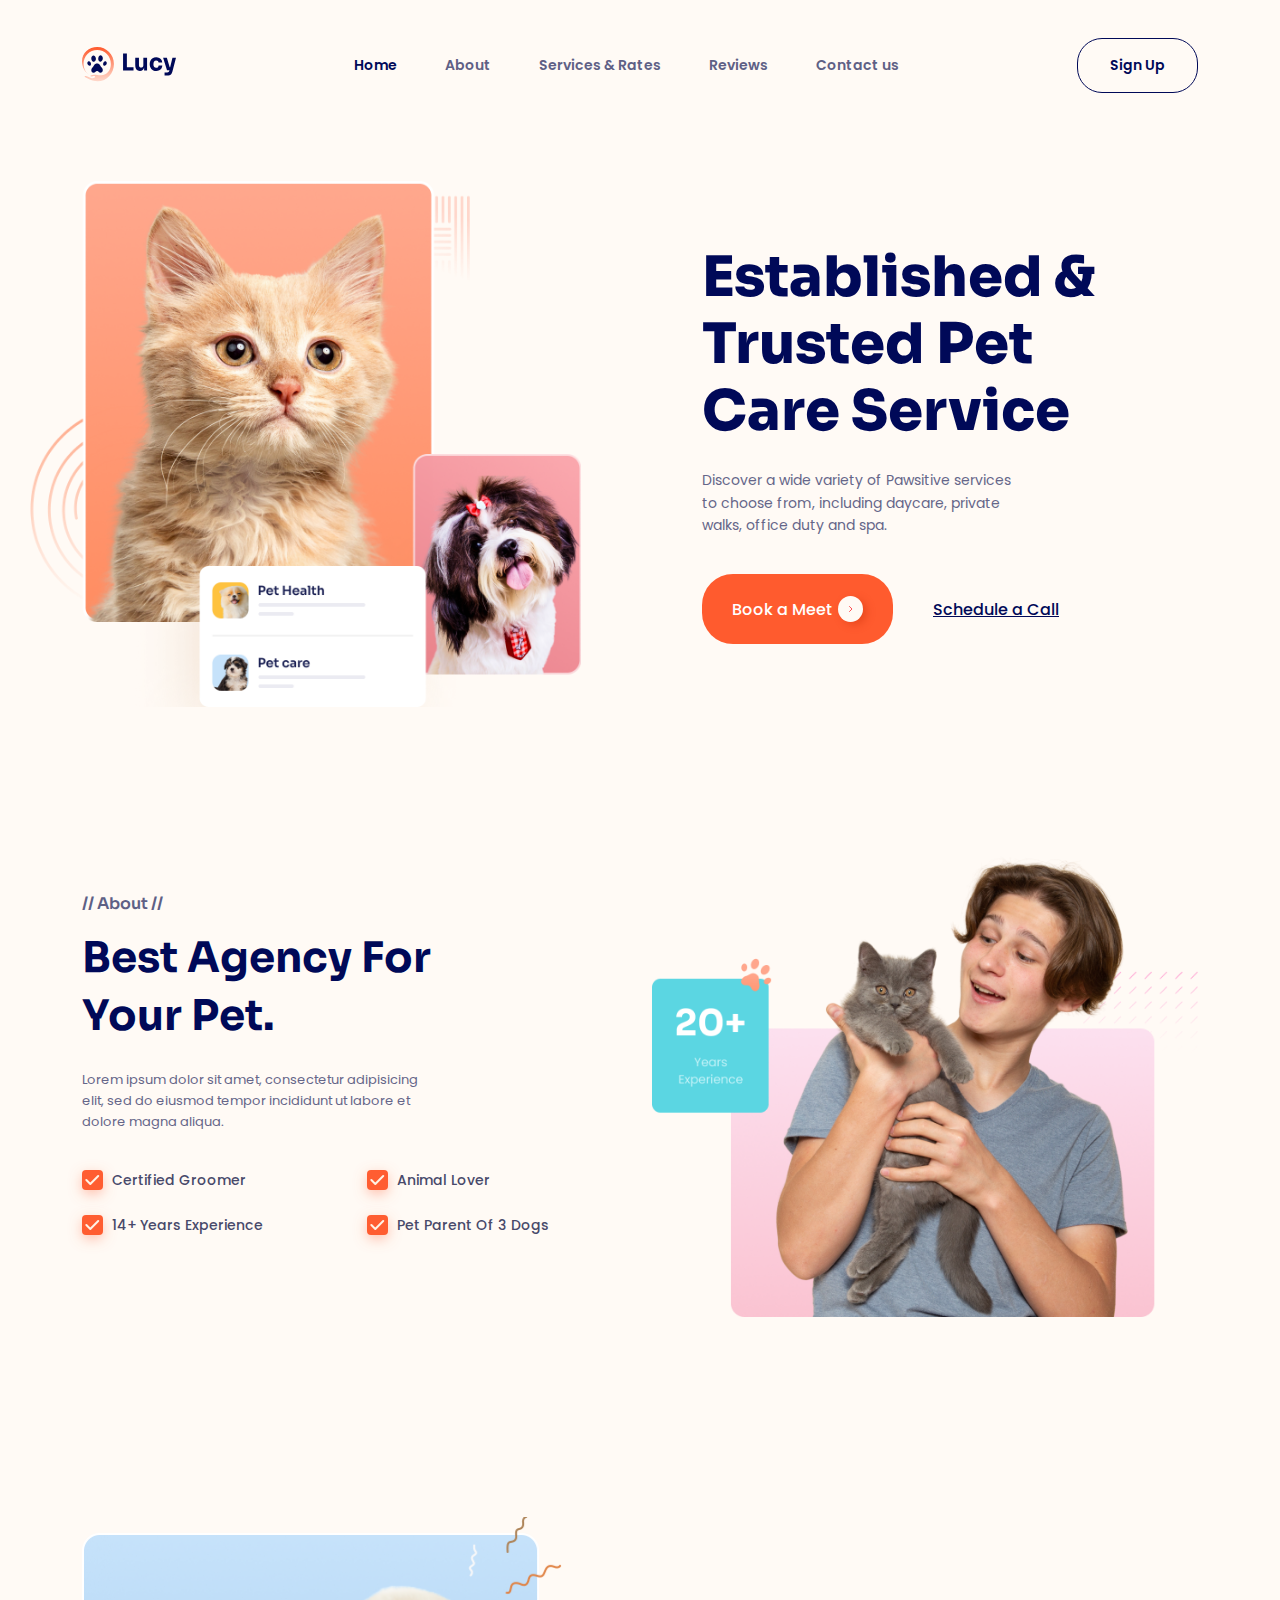
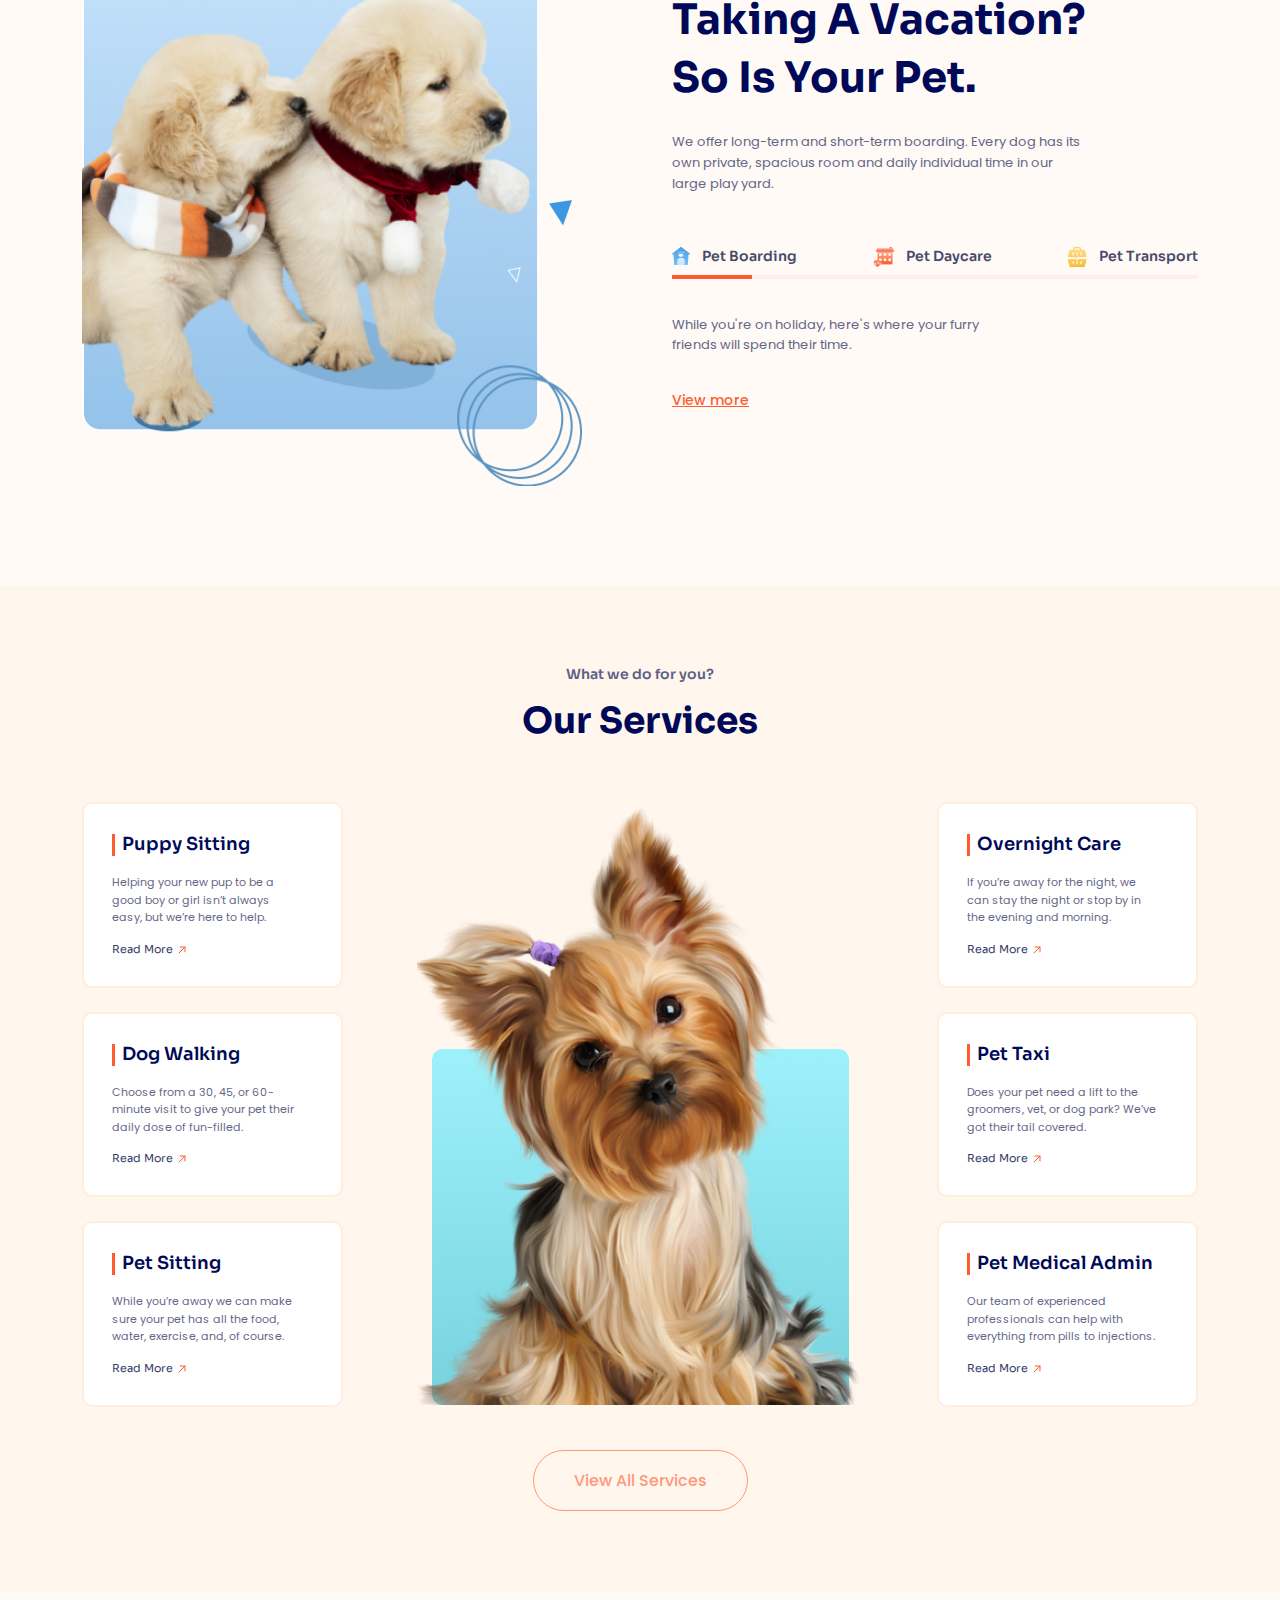
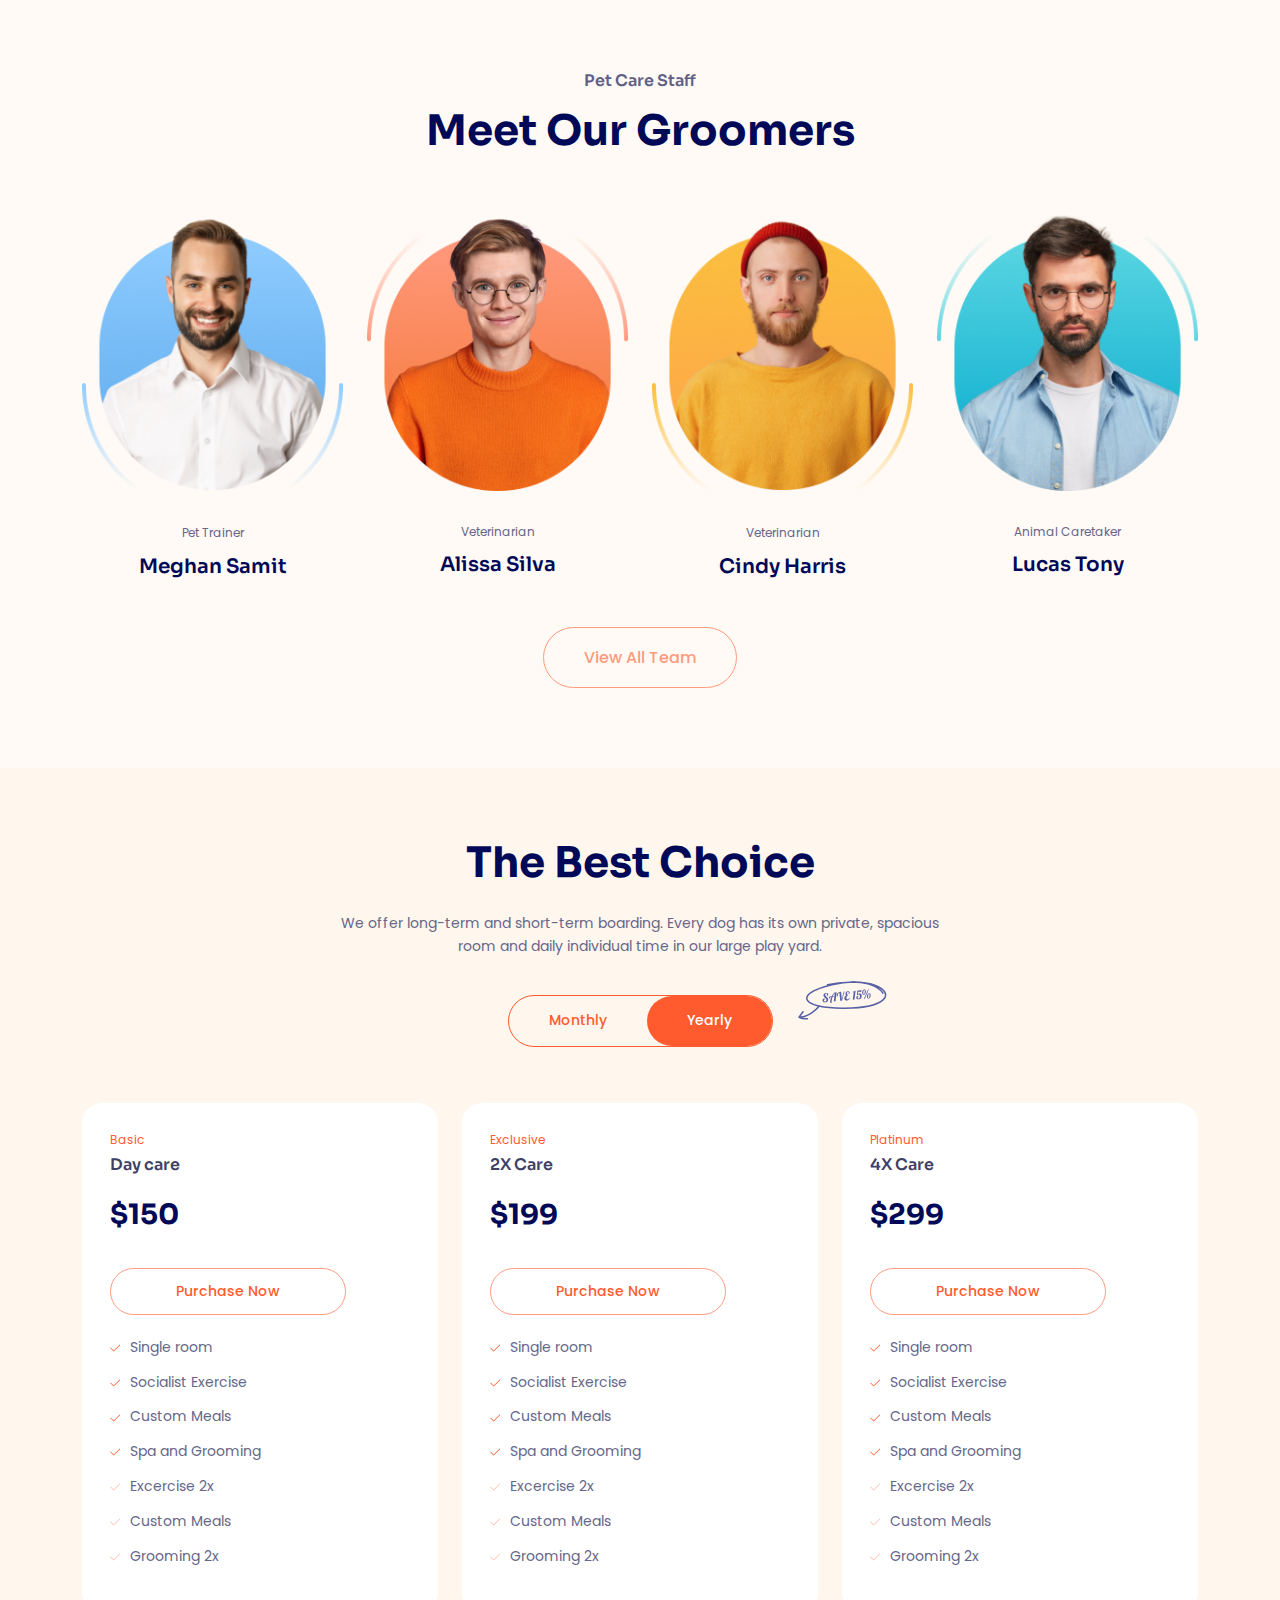
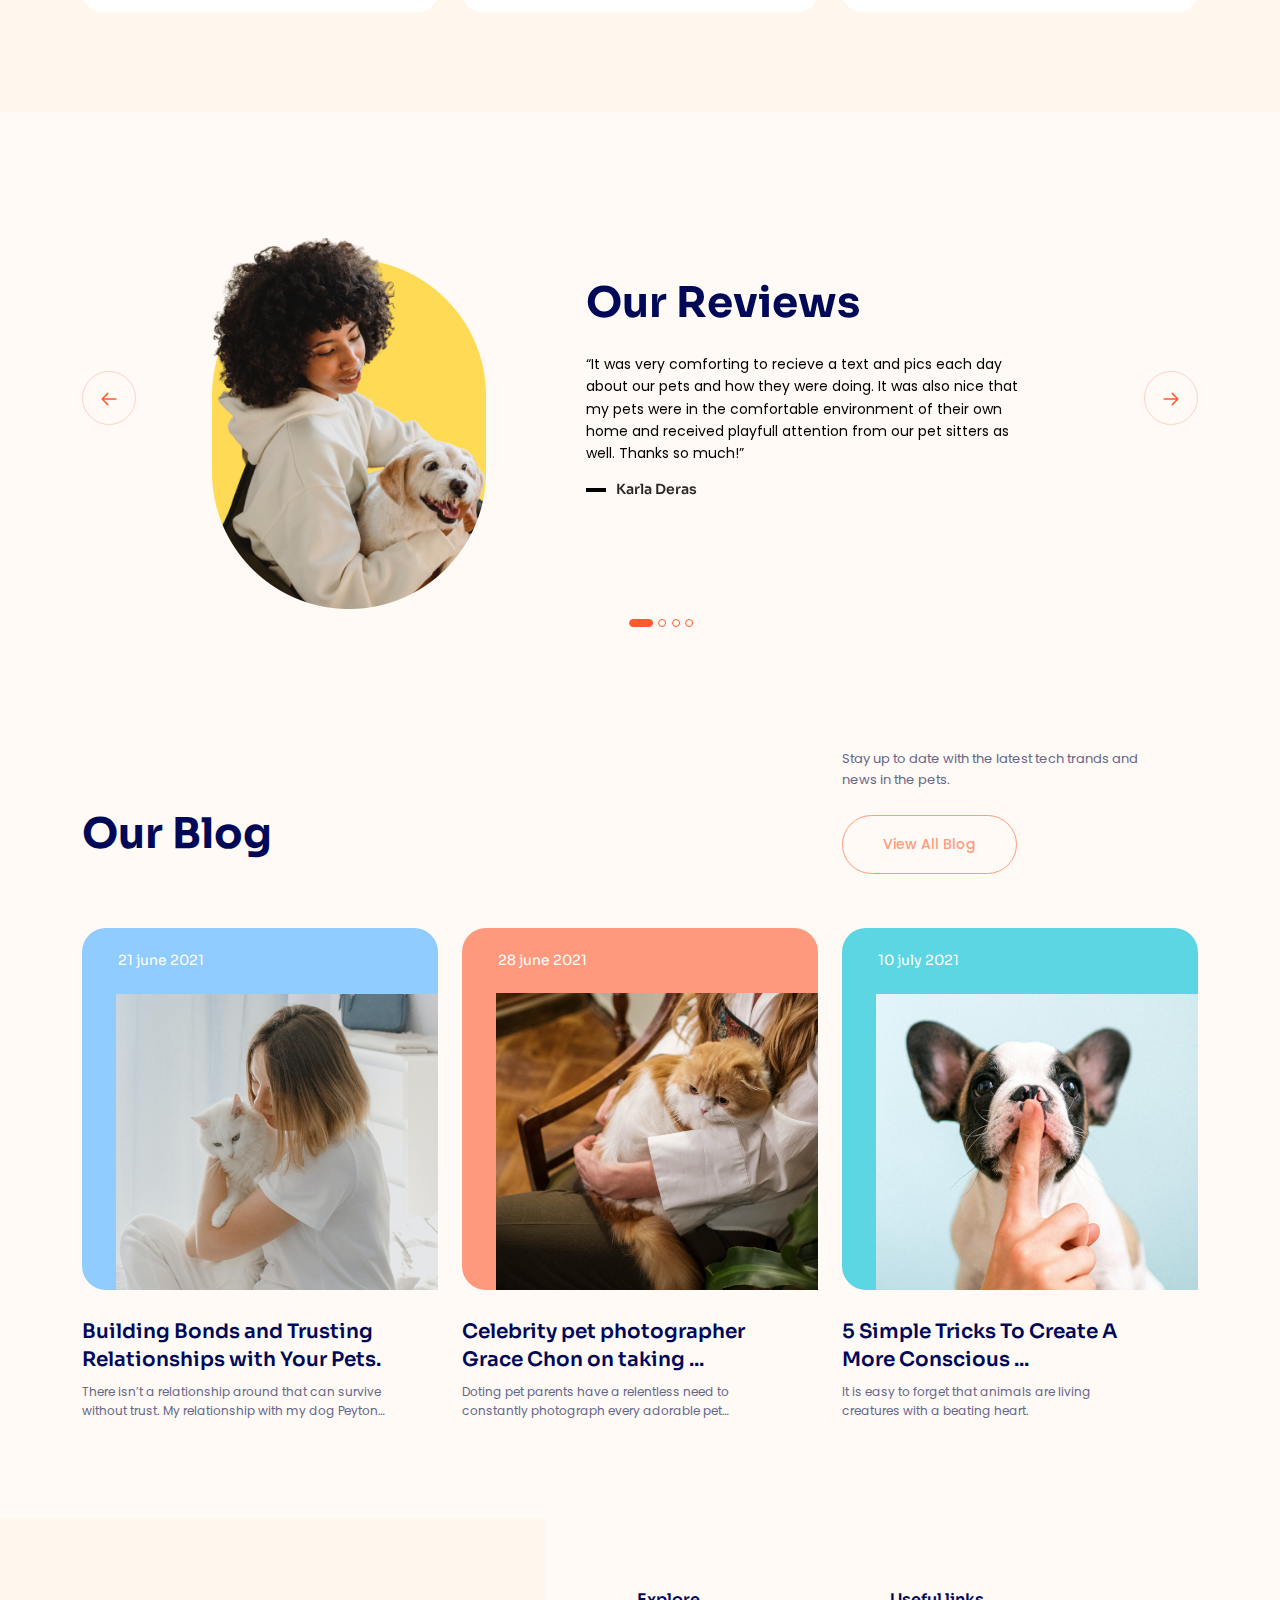
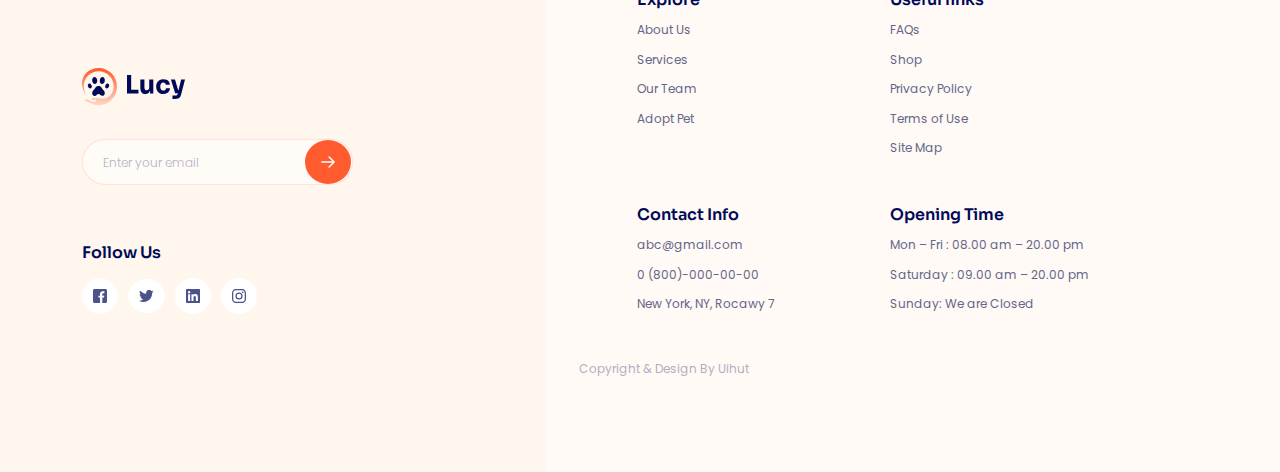
<file: Lucy-Pet Care Landing Page/index.html>
<!DOCTYPE html>
<html lang="en">
<head>
    <meta charset="UTF-8">
    <meta http-equiv="X-UA-Compatible" content="IE=edge">
    <meta name="viewport" content="width=device-width, initial-scale=1.0">
    <title>Lucy Pet Care landing Page</title>
    <!-- Fonts -->
    <link href="https://fonts.googleapis.com/css2?family=Poppins:wght@300;400;500;600;700;800;900&family=Sora:wght@300;400;500;600;700;800&display=swap" rel="stylesheet">
    <!-- Glide CSS -->
    <link rel="stylesheet" href="assets/css/glide.core.min.css">
    <!-- Bootstrap CSS -->
    <link rel="stylesheet" href="assets/css/bootstrap.min.css">
    <!-- Custom CSS -->
    <link rel="stylesheet" href="assets/css/style.css">
</head>
<body>
    <!-- Lucy Pet Header Section Start -->
    <header class="_lucy_header_wrapper">
        <nav class="navbar navbar-expand-lg navbar-light _lucy_nav_wrap">
            <div class="container">
              <div class="_lucy_logo_image">
                <a class="navbar-brand _lucy_header_logo" href="#0"><img src="assets/images/_logo.svg" alt="Image" class="_lucy_logo"></a>
              </div>
              <button class="navbar-toggler _lucy_toggler" type="button" data-bs-toggle="collapse" data-bs-target="#navbarSupportedContent" aria-controls="navbarSupportedContent" aria-expanded="false" aria-label="Toggle navigation">
                <span class="navbar-toggler-icon"></span>
              </button>
              <div class="collapse navbar-collapse _lucy_nav" id="navbarSupportedContent">
                <ul class="navbar-nav _lucy_nav_list me-auto">
                  <li class="nav-item _lucy_nav_item active">
                    <a class="nav-link _lucy_nav_link _lucy_nav_link_active" aria-current="page" href="#0">Home</a>
                  </li>
                  <li class="nav-item _lucy_nav_item">
                    <a class="nav-link _lucy_nav_link" href="#0">About</a>
                  </li>
                  <li class="nav-item _lucy_nav_item">
                    <a class="nav-link _lucy_nav_link" href="#0">Services & Rates</a>
                  </li>
                  <li class="nav-item _lucy_nav_item">
                    <a class="nav-link _lucy_nav_link" href="#0">Reviews</a>
                  </li>
                  <li class="nav-item _lucy_nav_item">
                    <a class="nav-link _lucy_nav_link" href="#0">Contact us</a>
                  </li>
                </ul>
                <ul class="_lucy_btn_list">
                    <li class="_lucy_btn_item">
                        <a href="#0" class="_lucy_btn_link">Sign Up</a>
                    </li>
                </ul>
              </div>
            </div>
        </nav>
        <div class="_lucy_header_wrap">
            <div class="container">
                <div class="row align-items-center">
                    <div class="col-xl-6 col-lg-6 col-md-12 col-sm-12 align-self-end">
                        <div class="_lucy_header_image">
                            <img src="assets/images/_header_card.png" alt="Image" class="_lucy_header_img">
                        </div>
                    </div>
                    <div class="col-xl-6 col-lg-6 col-md-12 col-sm-12">
                        <div class="_lucy_header_content">
                            <h4 class="_lucy_header_title">Established & Trusted Pet Care Service</h4>
                            <p class="_lucy_header_para">Discover a wide variety of Pawsitive services to choose from, including daycare, private walks, office duty and spa.</p>
                            <ul class="_lucy_header_inner_list">
                                <li class="_lucy_header_inner_item _lucy_header_inner_item_active">
                                    <a href="#0" class="_lucy_header_inner_link _lucy_header_inner_link_active">Book a Meet
                                        <span>
                                            <svg xmlns="http://www.w3.org/2000/svg" width="5" height="6" fill="none" viewBox="0 0 5 6">
                                                <path stroke="#FD5056" stroke-linecap="round" stroke-linejoin="round" d="M1.486.5l2.5 2.5-2.5 2.5"/>
                                            </svg>  
                                        </span>                                   
                                    </a>
                                </li>
                                <li class="_lucy_header_inner_item">
                                    <a href="#0" class="_lucy_header_inner_link">Schedule a Call</a>
                                </li>
                            </ul>
                        </div>
                    </div>
                </div>
            </div>
        </div>
    </header>
    <!-- Lucy Pet Header Section End -->
    <!-- Lucy Pet About Section Start -->
    <section class="_lucy_about_wrapper">
        <div class="container">
            <div class="row align-items-center">
                <div class="col-xl-6 col-lg-6 col-md-col-sm-12">
                    <div class="_lucy_about_content">
                        <h5 class="_lucy_about_tag">//  About  //</h5>
                        <h4 class="_lucy_about_title">Best Agency For Your Pet.</h4>
                        <p class="_lucy_about_para">Lorem ipsum dolor sit amet, consectetur adipisicing elit, sed do eiusmod tempor incididunt ut labore et dolore magna aliqua.</p>
                    </div>
                    <div class="row">
                        <div class="col-xl-6 col-lg-6 col-md-12 col-sm-12"> 
                            <ul class="_lucy_about_list">
                                <li class="_lucy_about_item">
                                        <span>
                                            <svg xmlns="http://www.w3.org/2000/svg" width="15" height="10" fill="none" viewBox="0 0 15 10">
                                                <path stroke="#FFF2E5" stroke-linecap="round" stroke-linejoin="round" stroke-width="2" d="M13.188 1.063L5.311 8.936 1.376 5"/>
                                            </svg>                                              
                                        </span>                                    
                                    Certified Groomer
                                </li>
                                <li class="_lucy_about_item">
                                        <span>
                                            <svg xmlns="http://www.w3.org/2000/svg" width="15" height="10" fill="none" viewBox="0 0 15 10">
                                                <path stroke="#FFF2E5" stroke-linecap="round" stroke-linejoin="round" stroke-width="2" d="M13.188 1.063L5.311 8.936 1.376 5"/>
                                            </svg>                                              
                                        </span> 
                                    14+ Years Experience
                                </li>
                            </ul>
                        </div>
                        <div class="col-xl-6 col-lg-6 col-md-12 col-sm-12">
                            <ul class="_lucy_about_list">
                                <li class="_lucy_about_item">
                                        <span>
                                            <svg xmlns="http://www.w3.org/2000/svg" width="15" height="10" fill="none" viewBox="0 0 15 10">
                                                <path stroke="#FFF2E5" stroke-linecap="round" stroke-linejoin="round" stroke-width="2" d="M13.188 1.063L5.311 8.936 1.376 5"/>
                                            </svg>                                              
                                        </span> 
                                    Animal Lover
                                </li>
                                <li class="_lucy_about_item">
                                        <span>
                                            <svg xmlns="http://www.w3.org/2000/svg" width="15" height="10" fill="none" viewBox="0 0 15 10">
                                                <path stroke="#FFF2E5" stroke-linecap="round" stroke-linejoin="round" stroke-width="2" d="M13.188 1.063L5.311 8.936 1.376 5"/>
                                            </svg>                                              
                                        </span>
                                    Pet Parent Of 3 Dogs
                                </li>
                            </ul>
                        </div>
                    </div>
                </div>
                <div class="col-xl-6 col-lg-6 col-md-col-sm-12">
                    <div class="_lucy_about_image">
                        <img src="assets/images/_about_card.png" alt="Image" class="_lucy_about_img">
                    </div>
                </div>
            </div>
        </div>
    </section>
    <!-- Lucy Pet About Section End -->
    <!-- Lucy Pet Vacation Section Start -->
    <section class="_lucy_vacation_wrapper">
        <div class="container">
            <div class="row align-items-center">
                <div class="col-xl-6 col-lg-6 col-md-12 col-sm-12">
                    <div class="_lucy_vacation_image">
                        <img src="assets/images/_vacation_image.png" alt="image" class="_lucy_vacation_img">
                    </div>
                </div>
                <div class="col-xl-6 col-lg-6 col-md-12 col-sm-12">
                    <div class="_lucy_vacation_content">
                        <h4 class="_lucy_vacation_title">Taking A Vacation? So Is Your Pet.</h4>
                        <p class="_lucy_vacation_para">We offer long-term and short-term boarding. Every dog has its own private, spacious room and daily individual time in our large play yard.</p>
                        <ul class="_lucy_vacation_list">
                            <li class="_lucy_vacation_item">
                                <a href="#0" class="_lucy_vacation_item_link">
                                    <span>
                                        <svg xmlns="http://www.w3.org/2000/svg" width="19" height="19" fill="none" viewBox="0 0 19 19">
                                            <path fill="url(#paint0_linear_11_1141)" fill-rule="evenodd" d="M.232 6.522a.588.588 0 00.713.936l.462-.352.743 10.405a.588.588 0 00.587.547h12.51a.588.588 0 00.588-.547l.75-10.49.587.44a.588.588 0 10.706-.941L9.343.118a.588.588 0 00-.71.002L.232 6.522z" clip-rule="evenodd"/>
                                            <path fill="url(#paint1_linear_11_1141)" fill-rule="evenodd" d="M9.588 5.09a.53.53 0 11-1.06 0 .53.53 0 011.06 0zm1.852 3.176c0 .877-1.126 1.588-2.514 1.588-1.389 0-2.515-.71-2.515-1.588 0-.877 1.126-1.588 2.515-1.588 1.388 0 2.514.711 2.514 1.588zm-.264-2.118a.53.53 0 100-1.058.53.53 0 000 1.058zm-3.706-.53a.53.53 0 11-1.059 0 .53.53 0 011.059 0zm1.588 5.03a3.705 3.705 0 00-3.705 3.705v3.705h7.41v-3.705a3.705 3.705 0 00-3.705-3.706z" clip-rule="evenodd"/>
                                            <defs>
                                              <linearGradient id="paint0_linear_11_1141" x1="9.056" x2="9.056" y1="0" y2="18.058" gradientUnits="userSpaceOnUse">
                                                <stop stop-color="#4C9EE2"/>
                                                <stop offset="1" stop-color="#73BFFF"/>
                                              </linearGradient>
                                              <linearGradient id="paint1_linear_11_1141" x1="9.058" x2="9.058" y1="4.561" y2="18.058" gradientUnits="userSpaceOnUse">
                                                <stop stop-color="#fff"/>
                                                <stop offset="1" stop-color="#fff" stop-opacity=".59"/>
                                              </linearGradient>
                                            </defs>
                                          </svg>
                                    </span>
                                    Pet Boarding
                                </a>
                            </li>
                            <li class="_lucy_vacation_item">
                                <a href="#0" class="_lucy_vacation_item_link">
                                    <span>
                                        <svg xmlns="http://www.w3.org/2000/svg" width="23" height="20" fill="none" viewBox="0 0 23 20">
                                            <path fill="url(#paint0_linear_11_1100)" d="M5.466 4.411h15.052v12.976H5.466z"/>
                                            <path fill="url(#paint1_linear_11_1100)" d="M4.946 1.297h16.09l1.038 3.374H3.908l1.038-3.374z"/>
                                            <path fill="url(#paint2_linear_11_1100)" d="M0 0h2.076v2.076H0z" transform="matrix(1 0 0 -1 17.663 2.076)"/>
                                            <rect width="2.595" height="2.595" x="7.023" y="6.227" fill="#FFFAF5" rx=".5"/>
                                            <rect width="2.595" height="2.595" x="7.023" y="11.418" fill="#FFFAF5" rx=".5"/>
                                            <rect width="2.595" height="2.595" x="11.694" y="6.227" fill="#FFFAF5" rx=".5"/>
                                            <rect width="2.595" height="2.595" x="11.694" y="11.418" fill="#FFFAF5" rx=".5"/>
                                            <rect width="2.595" height="2.595" x="16.365" y="6.227" fill="#FFFAF5" rx=".5"/>
                                            <rect width="2.595" height="2.595" x="16.365" y="11.418" fill="#FFFAF5" rx=".5"/>
                                            <g>
                                              <path fill="url(#paint3_linear_11_1100)" fill-rule="evenodd" d="M5.49 13.59c2.078-2.135 7.274 1.603 0 6.41-7.274-4.807-2.078-8.545 0-6.41z" clip-rule="evenodd"/>
                                              <path stroke="#fff" stroke-linecap="round" stroke-linejoin="round" stroke-width=".493" d="M1.054 16.92h1.478l.592-1.183.986 2.317.936-1.726.74.543.788-2.021 1.036 2.563.394-.542h1.873"/>
                                            </g>
                                            <defs>
                                              <linearGradient id="paint0_linear_11_1100" x1="12.991" x2="12.991" y1="4.411" y2="17.387" gradientUnits="userSpaceOnUse">
                                                <stop stop-color="#FFAD97"/>
                                                <stop offset="1" stop-color="#FF5B2E"/>
                                              </linearGradient>
                                              <linearGradient id="paint1_linear_11_1100" x1="12.991" x2="12.991" y1="1.297" y2="4.671" gradientUnits="userSpaceOnUse">
                                                <stop stop-color="#FFAD97"/>
                                                <stop offset="1" stop-color="#FF5B2E"/>
                                              </linearGradient>
                                              <linearGradient id="paint2_linear_11_1100" x1="1.038" x2="1.038" y1="0" y2="2.076" gradientUnits="userSpaceOnUse">
                                                <stop stop-color="#FFAD97"/>
                                                <stop offset="1" stop-color="#FF5B2E"/>
                                              </linearGradient>
                                              <linearGradient id="paint3_linear_11_1100" x1="5.49" x2="5.49" y1="12.976" y2="20" gradientUnits="userSpaceOnUse">
                                                <stop stop-color="#FF9071"/>
                                                <stop offset="1" stop-color="#FF5B2E"/>
                                              </linearGradient>
                                            </defs>
                                          </svg>
                                    </span>
                                    Pet Daycare
                                </a>
                            </li>
                            <li class="_lucy_vacation_item">
                                <a href="#0" class="_lucy_vacation_item_link">
                                    <span>
                                        <svg xmlns="http://www.w3.org/2000/svg" width="21" height="20" fill="none" viewBox="0 0 21 20">
                                            <path fill="url(#paint0_linear_11_1119)" d="M12.726 0H7.423c-.667 0-1.208.54-1.208 1.207v1.57h1.208V1.449c0-.134.108-.242.241-.242h4.82c.134 0 .242.108.242.242v1.328h1.207v-1.57c0-.666-.54-1.207-1.207-1.207z"/>
                                            <path fill="url(#paint1_linear_11_1119)" d="M.678 11.992l1.598 7.067c.124.55.613.941 1.178.941h13.241c.564 0 1.053-.39 1.177-.94l1.599-7.067v-1.811l-1.586-6.484a1.207 1.207 0 00-1.173-.92H3.454c-.565 0-1.054.39-1.178.94L.678 10.785v1.207z"/>
                                            <path fill="url(#paint2_linear_11_1119)" d="M17.885 3.698a1.207 1.207 0 00-1.173-.92h-.163c.056.097.1.203.128.316l1.156 4.725c.286 1.169.686 2.394.43 3.57A10.174 10.174 0 018.317 19.4l-5.91-.004c.212.366.606.604 1.046.604h13.242c.564 0 1.053-.391 1.177-.942l1.598-7.067v-1.81l-1.585-6.484z"/>
                                            <path fill="#FFF9E2" d="M10.074 8.397a.604.604 0 01-.604-.603V5.768a.604.604 0 011.208 0v2.026c0 .333-.27.603-.604.603zM14.3 8.398c-.26 0-.501-.17-.579-.432l-.604-2.026a.604.604 0 011.157-.345l.604 2.026a.604.604 0 01-.579.777zM5.85 8.398a.605.605 0 01-.58-.777l.604-2.026a.604.604 0 111.157.345l-.604 2.026a.604.604 0 01-.578.432zM10.074 17.31a.604.604 0 01-.604-.603V14.68a.604.604 0 111.208 0v2.026c0 .333-.27.603-.604.603zM13.696 17.31a.605.605 0 01-.579-.775l.604-2.027a.604.604 0 011.157.345l-.604 2.026a.604.604 0 01-.578.432zM6.452 17.312c-.26 0-.5-.17-.578-.432l-.604-2.026a.604.604 0 111.157-.344l.604 2.025a.604.604 0 01-.579.777z"/>
                                            <path fill="#fff" d="M19.672 11.992H.477a.402.402 0 01-.403-.403v-1.006c0-.222.18-.402.403-.402h19.195c.222 0 .402.18.402.402v1.006c0 .222-.18.402-.402.402z"/>
                                            <path fill="#FFE5AC" d="M11.826 12.448H8.323a.402.402 0 01-.403-.402v-1.918c0-.222.18-.402.403-.402h3.503c.222 0 .402.18.402.402v1.918c0 .222-.18.402-.402.402z"/>
                                            <path fill="#FFF6E1" d="M11.826 9.726h-.805c0 1.17-.949 2.118-2.119 2.118H7.92v.202c0 .222.18.402.403.402h3.503c.222 0 .402-.18.402-.402v-1.918a.402.402 0 00-.402-.402z"/>
                                            <defs>
                                              <linearGradient id="paint0_linear_11_1119" x1="10.074" x2="10.074" y1="0" y2="2.777" gradientUnits="userSpaceOnUse">
                                                <stop stop-color="#FFD986"/>
                                                <stop offset="1" stop-color="#FABF3E"/>
                                              </linearGradient>
                                              <linearGradient id="paint1_linear_11_1119" x1="10.074" x2="10.074" y1="2.777" y2="20" gradientUnits="userSpaceOnUse">
                                                <stop stop-color="#FFD986"/>
                                                <stop offset="1" stop-color="#FABF3E"/>
                                              </linearGradient>
                                              <linearGradient id="paint2_linear_11_1119" x1="18.5" x2="10.939" y1="4.5" y2="20" gradientUnits="userSpaceOnUse">
                                                <stop stop-color="#FFD984"/>
                                                <stop offset="1" stop-color="#F5B42A"/>
                                              </linearGradient>
                                            </defs>
                                        </svg>
                                    </span>
                                    Pet Transport
                                </a>
                            </li>
                        </ul>
                        <p class="_lucy_vacation_2nd_para">While you're on holiday, here's where your furry friends will spend their time.</p>
                        <a href="#0" class="_lucy_vacation_link">View more</a>
                    </div>
                </div>
            </div>
        </div>
    </section>
    <!-- Lucy Pet Vacation Section End -->
    <!-- Lucy Pet Service Section Start -->
    <section class="_lucy_service_wrapper">
        <div class="container">
            <div class="row">
                <div class="col-xl-12 col-lg-12 col-md-12 col-sm-12">
                    <div class="_lucy_service_wrap">
                        <p class="_lucy_service_para">What we do for you?</p>
                        <h2 class="_lucy_service_title">Our Services</h2>
                    </div>
                </div>
            </div>
            <div class="row">
                <div class="col-lg-3 col-xl-3 col-md-12 col-sm-12">
                    <div class="_lucy_service_content">
                        <h5 class="_lucy_service_content_title">Puppy Sitting</h5>
                        <div class="_lucy_service_para_box">
                            <p class="_lucy_service_content_para">Helping your new pup to be a good boy or girl isn’t always easy, but we’re here to help.</p>
                        </div>
                        <a href="#0" class="_lucy_service_content_link">Read More
                            <svg xmlns="http://www.w3.org/2000/svg" width="12" height="12" fill="none" viewBox="0 0 12 12">
                                <path stroke="#FF5B2E" stroke-linecap="round" stroke-linejoin="round" d="M3 9l6-6M4.125 3H9v4.875"/>
                            </svg>
                        </a>
                    </div>
                    <div class="_lucy_service_content">
                        <h5 class="_lucy_service_content_title">Dog Walking</h5>
                        <div class="_lucy_service_para_box">
                            <p class="_lucy_service_content_para">Choose from a 30, 45, or 60-minute visit to give your pet their daily dose of fun-filled.</p>
                        </div>
                        <a href="#0" class="_lucy_service_content_link">Read More
                            <svg xmlns="http://www.w3.org/2000/svg" width="12" height="12" fill="none" viewBox="0 0 12 12">
                                <path stroke="#FF5B2E" stroke-linecap="round" stroke-linejoin="round" d="M3 9l6-6M4.125 3H9v4.875"/>
                            </svg>
                        </a>
                    </div>
                    <div class="_lucy_service_content">
                        <h5 class="_lucy_service_content_title">Pet Sitting</h5>
                        <div class="_lucy_service_para_box">
                            <p class="_lucy_service_content_para">While you’re away we can make sure your pet has all the food, water, exercise, and, of course.</p>
                        </div>
                        <a href="#0" class="_lucy_service_content_link">Read More
                            <svg xmlns="http://www.w3.org/2000/svg" width="12" height="12" fill="none" viewBox="0 0 12 12">
                                <path stroke="#FF5B2E" stroke-linecap="round" stroke-linejoin="round" d="M3 9l6-6M4.125 3H9v4.875"/>
                            </svg>
                        </a>
                    </div>
                </div>
                <div class="col-lg-6 col-xl-6 col-md-12 col-sm-12">
                    <div class="_lucy_service_box">
                        <div class="_lucy_service_image">
                            <img src="assets/images/_service_image.png" alt="Image" class="_lucy_service_img">
                        </div>
                        <div class="_lucy_service_box_link">
                            <a href="#0" class="_lucy_service_link">View All Services</a>
                        </div>
                    </div>
                </div>
                <div class="col-lg-3 col-xl-3 col-md-12 col-sm-12">
                    <div class="_lucy_service_content">
                        <h5 class="_lucy_service_content_title">Overnight Care</h5>
                        <p class="_lucy_service_content_para">If you’re away for the night, we can stay the night or stop by in the evening and morning.</p>
                        <a href="#0" class="_lucy_service_content_link">Read More
                            <svg xmlns="http://www.w3.org/2000/svg" width="12" height="12" fill="none" viewBox="0 0 12 12">
                                <path stroke="#FF5B2E" stroke-linecap="round" stroke-linejoin="round" d="M3 9l6-6M4.125 3H9v4.875"/>
                            </svg>
                        </a>
                    </div>
                    <div class="_lucy_service_content">
                        <h5 class="_lucy_service_content_title">Pet Taxi</h5>
                        <p class="_lucy_service_content_para">Does your pet need a lift to the groomers, vet, or dog park? We’ve got their tail covered.</p>
                        <a href="#0" class="_lucy_service_content_link">Read More
                            <svg xmlns="http://www.w3.org/2000/svg" width="12" height="12" fill="none" viewBox="0 0 12 12">
                                <path stroke="#FF5B2E" stroke-linecap="round" stroke-linejoin="round" d="M3 9l6-6M4.125 3H9v4.875"/>
                            </svg>
                        </a>
                    </div>
                    <div class="_lucy_service_content">
                        <h5 class="_lucy_service_content_title">Pet Medical Admin</h5>
                        <p class="_lucy_service_content_para">Our team of experienced professionals can help with everything from pills to injections.</p>
                        <a href="#0" class="_lucy_service_content_link">Read More
                            <svg xmlns="http://www.w3.org/2000/svg" width="12" height="12" fill="none" viewBox="0 0 12 12">
                                <path stroke="#FF5B2E" stroke-linecap="round" stroke-linejoin="round" d="M3 9l6-6M4.125 3H9v4.875"/>
                            </svg>
                        </a>
                    </div>
                </div>
            </div>
        </div>
    </section>
    <!-- Lucy Pet Service Section End -->
    <!-- Lucy Groomers Section Start -->
    <section class="_lucy_groomers_wrapper">
        <div class="container">
            <div class="row">
                <div class="col-xl-12 col-lg-12 col-md-12 col-sm-12">
                    <div class="_lucy_groomers_wrap">
                        <p class="_lucy_groomers_para">Pet Care Staff</p>
                        <h2 class="_lucy_groomers_title">Meet Our Groomers</h2>
                    </div>
                </div>
            </div>
            <div class="row">
                <div class="col-xl-3 col-lg-3 col-md-6 col-sm-12">
                    <div class="_lucy_groomers_inner_wrap">
                        <div class="_lucy_groomers_image">
                            <img src="assets/images/groomers_img_1.png" alt="Image" class="_lucy_groomers_img">
                        </div>
                        <div class="_lucy_groomers_content">
                            <p class="_lucy_groomer_post">Pet Trainer</p>
                            <h4 class="_lucy_groomer_title">Meghan Samit</h4>
                        </div>
                    </div>
                </div>
                <div class="col-xl-3 col-lg-3 col-md-6 col-sm-12">
                    <div class="_lucy_groomers_inner_wrap">
                        <div class="_lucy_groomers_image">
                            <img src="assets/images/groomers_img_2.png" alt="Image" class="_lucy_groomers_img">
                        </div>
                        <div class="_lucy_groomers_content">
                            <p class="_lucy_groomer_post">Veterinarian</p>
                            <h4 class="_lucy_groomer_title">Alissa Silva</h4>
                        </div>
                    </div>
                </div>
                <div class="col-xl-3 col-lg-3 col-md-6 col-sm-12">
                    <div class="_lucy_groomers_inner_wrap">
                        <div class="_lucy_groomers_image">
                            <img src="assets/images/groomers_img_3.png" alt="Image" class="_lucy_groomers_img">
                        </div>
                        <div class="_lucy_groomers_content">
                            <p class="_lucy_groomer_post">Veterinarian</p>
                            <h4 class="_lucy_groomer_title">Cindy Harris</h4>
                        </div>
                    </div>
                </div>
                <div class="col-xl-3 col-lg-3 col-md-6 col-sm-12">
                    <div class="_lucy_groomers_inner_wrap">
                        <div class="_lucy_groomers_image">
                            <img src="assets/images/groomers_img_4.png" alt="Image" class="_lucy_groomers_img">
                        </div>
                        <div class="_lucy_groomers_content">
                            <p class="_lucy_groomer_post">Animal Caretaker</p>
                            <h4 class="_lucy_groomer_title">Lucas Tony</h4>
                        </div>
                    </div>
                </div>
            </div>
            <div class="row">
                <div class="col-xl-12 col-lg-12 col-md-12 col-sm-12 justify-content-center text-center">
                    <div class="_lucy_groomers_link_box">
                        <a href="#0" class="_lucy_groomers_link">View All Team</a>
                    </div>
                </div>
            </div>
        </div>
    </section>
    <!-- Lucy Groomers Section End -->
    <!-- Lucy Choice Section Start -->
    <section class="_lucy_choice_wrapper">
        <div class="container">
            <div class="row">
                <div class="col-xl-12 col-lg-12 col-md-12 col-sm-12">
                    <div class="_lucy_choice_wrap">
                        <h2 class="_lucy_choice_title">The Best Choice</h2>
                        <p class="_lucy_choice_para">We offer long-term and short-term boarding. Every dog has its own private, spacious room and daily individual time in our large play yard.</p>
                        <ul class="_lucy_choice_list">
                            <li class="_lucy_choice_item">
                                <a href="#0" class="_lucy_choice_link">Monthly</a>
                            </li>
                            <li class="_lucy_choice_item">
                                <a href="#0" class="_lucy_choice_link _active_link">Yearly</a>
                            </li>
                        </ul>
                    </div>
                </div>
            </div>
            <div class="row justify-content-center">
                <div class="col-xl-4 col-lg-4 col-md-6 col-sm-12">
                    <div class="_lucy_choice_inner_wrap">
                        <p class="_lucy_choice_inner_tag">Basic</p>
                        <p class="_lucy_choice_inner_para">Day care</p>
                        <h4 class="_lucy_choice_inner_title">$150</h4>
                        <div class="_lucy_choice_inner_link_box">
                            <a href="#0" class="_lucy_choice_inner_link">Purchase Now</a>
                        </div>
                        <ul class="_lucy_choice_inner_list">
                            <li class="_lucy_choice_inner_item">
                                <span>
                                    <svg xmlns="http://www.w3.org/2000/svg" width="11" height="8" fill="none" viewBox="0 0 11 8">
                                        <path stroke="#FF5B2E" stroke-linecap="round" stroke-linejoin="round" d="M9.813.938L3.686 7.061.626 4"/>
                                    </svg>                                      
                                </span>
                                Single room
                            </li>
                            <li class="_lucy_choice_inner_item">
                                <span>
                                    <svg xmlns="http://www.w3.org/2000/svg" width="11" height="8" fill="none" viewBox="0 0 11 8">
                                        <path stroke="#FF5B2E" stroke-linecap="round" stroke-linejoin="round" d="M9.813.938L3.686 7.061.626 4"/>
                                    </svg>                                      
                                </span>
                                Socialist Exercise
                            </li>
                            <li class="_lucy_choice_inner_item">
                                <span>
                                    <svg xmlns="http://www.w3.org/2000/svg" width="11" height="8" fill="none" viewBox="0 0 11 8">
                                        <path stroke="#FF5B2E" stroke-linecap="round" stroke-linejoin="round" d="M9.813.938L3.686 7.061.626 4"/>
                                    </svg>                                      
                                </span>
                                Custom Meals
                            </li>
                            <li class="_lucy_choice_inner_item">
                                <span>
                                    <svg xmlns="http://www.w3.org/2000/svg" width="11" height="8" fill="none" viewBox="0 0 11 8">
                                        <path stroke="#FF5B2E" stroke-linecap="round" stroke-linejoin="round" d="M9.813.938L3.686 7.061.626 4"/>
                                    </svg>                                      
                                </span>
                                Spa and Grooming
                            </li>
                            <li class="_lucy_choice_inner_item">
                                <span>
                                    <svg xmlns="http://www.w3.org/2000/svg" width="11" height="8" fill="none" viewBox="0 0 11 8">
                                        <path stroke="#FF5B2E" stroke-linecap="round" stroke-linejoin="round" stroke-opacity=".4" d="M9.813.938L3.686 7.061.626 4"/>
                                      </svg>
                                </span>
                                Excercise 2x
                            </li>
                            <li class="_lucy_choice_inner_item">
                                <span>
                                    <svg xmlns="http://www.w3.org/2000/svg" width="11" height="8" fill="none" viewBox="0 0 11 8">
                                        <path stroke="#FF5B2E" stroke-linecap="round" stroke-linejoin="round" stroke-opacity=".4" d="M9.813.938L3.686 7.061.626 4"/>
                                      </svg>
                                </span>
                                Custom Meals
                            </li>
                            <li class="_lucy_choice_inner_item">
                                <span>
                                    <svg xmlns="http://www.w3.org/2000/svg" width="11" height="8" fill="none" viewBox="0 0 11 8">
                                        <path stroke="#FF5B2E" stroke-linecap="round" stroke-linejoin="round" stroke-opacity=".4" d="M9.813.938L3.686 7.061.626 4"/>
                                      </svg>
                                </span>
                                Grooming 2x
                            </li>
                        </ul>
                    </div>
                </div>
                <div class="col-xl-4 col-lg-4 col-md-6 col-sm-12">
                    <div class="_lucy_choice_inner_wrap">
                        <p class="_lucy_choice_inner_tag">Exclusive</p>
                        <p class="_lucy_choice_inner_para">2X Care</p>
                        <h4 class="_lucy_choice_inner_title">$199</h4>
                        <div class="_lucy_choice_inner_link_box">
                            <a href="#0" class="_lucy_choice_inner_link">Purchase Now</a>
                        </div>
                        <ul class="_lucy_choice_inner_list">
                            <li class="_lucy_choice_inner_item">
                                <span>
                                    <svg xmlns="http://www.w3.org/2000/svg" width="11" height="8" fill="none" viewBox="0 0 11 8">
                                        <path stroke="#FF5B2E" stroke-linecap="round" stroke-linejoin="round" d="M9.813.938L3.686 7.061.626 4"/>
                                      </svg>                                      
                                </span>
                                Single room
                            </li>
                            <li class="_lucy_choice_inner_item">
                                <span>
                                    <svg xmlns="http://www.w3.org/2000/svg" width="11" height="8" fill="none" viewBox="0 0 11 8">
                                        <path stroke="#FF5B2E" stroke-linecap="round" stroke-linejoin="round" d="M9.813.938L3.686 7.061.626 4"/>
                                      </svg>                                      
                                </span>
                                Socialist Exercise
                            </li>
                            <li class="_lucy_choice_inner_item">
                                <span>
                                    <svg xmlns="http://www.w3.org/2000/svg" width="11" height="8" fill="none" viewBox="0 0 11 8">
                                        <path stroke="#FF5B2E" stroke-linecap="round" stroke-linejoin="round" d="M9.813.938L3.686 7.061.626 4"/>
                                      </svg>                                      
                                </span>
                                Custom Meals
                            </li>
                            <li class="_lucy_choice_inner_item">
                                <span>
                                    <svg xmlns="http://www.w3.org/2000/svg" width="11" height="8" fill="none" viewBox="0 0 11 8">
                                        <path stroke="#FF5B2E" stroke-linecap="round" stroke-linejoin="round" d="M9.813.938L3.686 7.061.626 4"/>
                                      </svg>                                      
                                </span>
                                Spa and Grooming
                            </li>
                            <li class="_lucy_choice_inner_item">
                                <span>
                                    <svg xmlns="http://www.w3.org/2000/svg" width="11" height="8" fill="none" viewBox="0 0 11 8">
                                        <path stroke="#FF5B2E" stroke-linecap="round" stroke-linejoin="round" stroke-opacity=".4" d="M9.813.938L3.686 7.061.626 4"/>
                                      </svg>
                                </span>
                                Excercise 2x
                            </li>
                            <li class="_lucy_choice_inner_item">
                                <span>
                                    <svg xmlns="http://www.w3.org/2000/svg" width="11" height="8" fill="none" viewBox="0 0 11 8">
                                        <path stroke="#FF5B2E" stroke-linecap="round" stroke-linejoin="round" stroke-opacity=".4" d="M9.813.938L3.686 7.061.626 4"/>
                                      </svg>
                                </span>
                                Custom Meals
                            </li>
                            <li class="_lucy_choice_inner_item">
                                <span>
                                    <svg xmlns="http://www.w3.org/2000/svg" width="11" height="8" fill="none" viewBox="0 0 11 8">
                                        <path stroke="#FF5B2E" stroke-linecap="round" stroke-linejoin="round" stroke-opacity=".4" d="M9.813.938L3.686 7.061.626 4"/>
                                      </svg>
                                </span>
                                Grooming 2x
                            </li>
                        </ul>
                    </div>
                </div>
                <div class="col-xl-4 col-lg-4 col-md-6 col-sm-12">
                    <div class="_lucy_choice_inner_wrap">
                        <p class="_lucy_choice_inner_tag">Platinum</p>
                        <p class="_lucy_choice_inner_para">4X Care</p>
                        <h4 class="_lucy_choice_inner_title">$299</h4>
                        <div class="_lucy_choice_inner_link_box">
                            <a href="#0" class="_lucy_choice_inner_link">Purchase Now</a>
                        </div>
                        <ul class="_lucy_choice_inner_list">
                            <li class="_lucy_choice_inner_item">
                                <span>
                                    <svg xmlns="http://www.w3.org/2000/svg" width="11" height="8" fill="none" viewBox="0 0 11 8">
                                        <path stroke="#FF5B2E" stroke-linecap="round" stroke-linejoin="round" d="M9.813.938L3.686 7.061.626 4"/>
                                      </svg>                                      
                                </span>
                                Single room
                            </li>
                            <li class="_lucy_choice_inner_item">
                                <span>
                                    <svg xmlns="http://www.w3.org/2000/svg" width="11" height="8" fill="none" viewBox="0 0 11 8">
                                        <path stroke="#FF5B2E" stroke-linecap="round" stroke-linejoin="round" d="M9.813.938L3.686 7.061.626 4"/>
                                      </svg>                                      
                                </span>
                                Socialist Exercise
                            </li>
                            <li class="_lucy_choice_inner_item">
                                <span>
                                    <svg xmlns="http://www.w3.org/2000/svg" width="11" height="8" fill="none" viewBox="0 0 11 8">
                                        <path stroke="#FF5B2E" stroke-linecap="round" stroke-linejoin="round" d="M9.813.938L3.686 7.061.626 4"/>
                                      </svg>                                      
                                </span>
                                Custom Meals
                            </li>
                            <li class="_lucy_choice_inner_item">
                                <span>
                                    <svg xmlns="http://www.w3.org/2000/svg" width="11" height="8" fill="none" viewBox="0 0 11 8">
                                        <path stroke="#FF5B2E" stroke-linecap="round" stroke-linejoin="round" d="M9.813.938L3.686 7.061.626 4"/>
                                      </svg>                                      
                                </span>
                                Spa and Grooming
                            </li>
                            <li class="_lucy_choice_inner_item">
                                <span>
                                    <svg xmlns="http://www.w3.org/2000/svg" width="11" height="8" fill="none" viewBox="0 0 11 8">
                                        <path stroke="#FF5B2E" stroke-linecap="round" stroke-linejoin="round" stroke-opacity=".4" d="M9.813.938L3.686 7.061.626 4"/>
                                      </svg>
                                </span>
                                Excercise 2x
                            </li>
                            <li class="_lucy_choice_inner_item">
                                <span>
                                    <svg xmlns="http://www.w3.org/2000/svg" width="11" height="8" fill="none" viewBox="0 0 11 8">
                                        <path stroke="#FF5B2E" stroke-linecap="round" stroke-linejoin="round" stroke-opacity=".4" d="M9.813.938L3.686 7.061.626 4"/>
                                      </svg>
                                </span>
                                Custom Meals
                            </li>
                            <li class="_lucy_choice_inner_item">
                                <span>
                                    <svg xmlns="http://www.w3.org/2000/svg" width="11" height="8" fill="none" viewBox="0 0 11 8">
                                        <path stroke="#FF5B2E" stroke-linecap="round" stroke-linejoin="round" stroke-opacity=".4" d="M9.813.938L3.686 7.061.626 4"/>
                                      </svg>
                                </span>
                                Grooming 2x
                            </li>
                        </ul>
                    </div>
                </div>
            </div>
        </div>
    </section>
    <!-- Lucy Choice Section End -->
    <!-- Lucy Review Section Start -->
    <section class="_lucy_review_wrapper">
        <div class="container">
            <div class="_lucy_review_slider">
                <div class="glide__track" data-glide-el="track">
                    <div class="glide__slides">
                        <div class="row align-items-center">
                            <div class="col-xl-6 col-lg-6 col-md-12 col-sm-12">
                                <div class="_lucy_review_image glide__slide">
                                    <img src="assets/images/review_image.png" alt="Image" class="_lucy_review_img">
                                </div>
                            </div>
                            <div class="col-xl-6 col-lg-6 col-md-12 col-sm-12">
                                <div class="_lucy_review_inner_wrap glide__slide">
                                    <h2 class="_lucy_review_title">Our Reviews</h2>
                                    <p class="_lucy_review_para">“It was very comforting to recieve a text and pics each day about our pets and how they were doing. It was also nice that my pets were in the comfortable environment of their own home and received playfull attention from our pet sitters as well. Thanks so much!”</p>
                                    <p class="_lucy_reviewer_title">Karla Deras</p>
                                </div>
                            </div>
                        </div>
                        <div class="row align-items-center">
                            <div class="col-xl-6 col-lg-6 col-md-12 col-sm-12">
                                <div class="_lucy_review_image glide__slide">
                                    <img src="assets/images/review_image.png" alt="Image" class="_lucy_review_img">
                                </div>
                            </div>
                            <div class="col-xl-6 col-lg-6 col-md-12 col-sm-12">
                                <div class="_lucy_review_inner_wrap glide__slide">
                                    <h2 class="_lucy_review_title">Our Reviews</h2>
                                    <p class="_lucy_review_para">“It was very comforting to recieve a text and pics each day about our pets and how they were doing. It was also nice that my pets were in the comfortable environment of their own home and received playfull attention from our pet sitters as well. Thanks so much!”</p>
                                    <p class="_lucy_reviewer_title">Karla Deras</p>
                                </div>
                            </div>
                        </div>
                        <div class="row align-items-center">
                            <div class="col-xl-6 col-lg-6 col-md-12 col-sm-12">
                                <div class="_lucy_review_image glide__slide">
                                    <img src="assets/images/review_image.png" alt="Image" class="_lucy_review_img">
                                </div>
                            </div>
                            <div class="col-xl-6 col-lg-6 col-md-12 col-sm-12">
                                <div class="_lucy_review_inner_wrap glide__slide">
                                    <h2 class="_lucy_review_title">Our Reviews</h2>
                                    <p class="_lucy_review_para">“It was very comforting to recieve a text and pics each day about our pets and how they were doing. It was also nice that my pets were in the comfortable environment of their own home and received playfull attention from our pet sitters as well. Thanks so much!”</p>
                                    <p class="_lucy_reviewer_title">Karla Deras</p>
                                </div>
                            </div>
                        </div>
                        <div class="row align-items-center">
                            <div class="col-xl-6 col-lg-6 col-md-12 col-sm-12">
                                <div class="_lucy_review_image glide__slide">
                                    <img src="assets/images/review_image.png" alt="Image" class="_lucy_review_img">
                                </div>
                            </div>
                            <div class="col-xl-6 col-lg-6 col-md-12 col-sm-12">
                                <div class="_lucy_review_inner_wrap glide__slide">
                                    <h2 class="_lucy_review_title">Our Reviews</h2>
                                    <p class="_lucy_review_para">“It was very comforting to recieve a text and pics each day about our pets and how they were doing. It was also nice that my pets were in the comfortable environment of their own home and received playfull attention from our pet sitters as well. Thanks so much!”</p>
                                    <p class="_lucy_reviewer_title">Karla Deras</p>
                                </div>
                            </div>
                        </div>
                        <!-- <div class="col-xl-12 col-lg-12 col-md-12 col-sm-12">
                            <div class="_lucy_review_wrap glide__slide">
                                <div class="row align-items-center">
                                    <div class="col-xl-6 col-lg-6 col-md-12 col-sm-12">
                                        <div class="_lucy_review_image">
                                            <img src="assets/images/review_image.png" alt="Image" class="_lucy_review_img">
                                        </div>
                                    </div>
                                    <div class="col-xl-6 col-lg-6 col-md-12 col-sm-12">
                                        <div class="_lucy_review_inner_wrap">
                                            <h2 class="_lucy_review_title">Our Reviews</h2>
                                            <p class="_lucy_review_para">“It was very comforting to recieve a text and pics each day about our pets and how they were doing. It was also nice that my pets were in the comfortable environment of their own home and received playfull attention from our pet sitters as well. Thanks so much!”</p>
                                            <p class="_lucy_reviewer_title">Karla Deras</p>
                                        </div>
                                    </div>
                                </div>
                            </div>
                        </div>
                        <div class="col-xl-12 col-lg-12 col-md-12 col-sm-12">
                            <div class="_lucy_review_wrap glide__slide">
                                <div class="row align-items-center">
                                    <div class="col-xl-6 col-lg-6 col-md-12 col-sm-12">
                                        <div class="_lucy_review_image">
                                            <img src="assets/images/review_image.png" alt="Image" class="_lucy_review_img">
                                        </div>
                                    </div>
                                    <div class="col-xl-6 col-lg-6 col-md-12 col-sm-12">
                                        <div class="_lucy_review_inner_wrap">
                                            <h2 class="_lucy_review_title">Our Reviews</h2>
                                            <p class="_lucy_review_para">“It was very comforting to recieve a text and pics each day about our pets and how they were doing. It was also nice that my pets were in the comfortable environment of their own home and received playfull attention from our pet sitters as well. Thanks so much!”</p>
                                            <p class="_lucy_reviewer_title">Karla Deras</p>
                                        </div>
                                    </div>
                                </div>
                            </div>
                        </div>
                        <div class="col-xl-12 col-lg-12 col-md-12 col-sm-12">
                            <div class="_lucy_review_wrap glide__slide">
                                <div class="row align-items-center">
                                    <div class="col-xl-6 col-lg-6 col-md-12 col-sm-12">
                                        <div class="_lucy_review_image">
                                            <img src="assets/images/review_image.png" alt="Image" class="_lucy_review_img">
                                        </div>
                                    </div>
                                    <div class="col-xl-6 col-lg-6 col-md-12 col-sm-12">
                                        <div class="_lucy_review_inner_wrap">
                                            <h2 class="_lucy_review_title">Our Reviews</h2>
                                            <p class="_lucy_review_para">“It was very comforting to recieve a text and pics each day about our pets and how they were doing. It was also nice that my pets were in the comfortable environment of their own home and received playfull attention from our pet sitters as well. Thanks so much!”</p>
                                            <p class="_lucy_reviewer_title">Karla Deras</p>
                                        </div>
                                    </div>
                                </div>
                            </div>
                        </div>
                        <div class="col-xl-12 col-lg-12 col-md-12 col-sm-12">
                            <div class="_lucy_review_wrap glide__slide">
                                <div class="row align-items-center">
                                    <div class="col-xl-6 col-lg-6 col-md-12 col-sm-12">
                                        <div class="_lucy_review_image">
                                            <img src="assets/images/review_image.png" alt="Image" class="_lucy_review_img">
                                        </div>
                                    </div>
                                    <div class="col-xl-6 col-lg-6 col-md-12 col-sm-12">
                                        <div class="_lucy_review_inner_wrap">
                                            <h2 class="_lucy_review_title">Our Reviews</h2>
                                            <p class="_lucy_review_para">“It was very comforting to recieve a text and pics each day about our pets and how they were doing. It was also nice that my pets were in the comfortable environment of their own home and received playfull attention from our pet sitters as well. Thanks so much!”</p>
                                            <p class="_lucy_reviewer_title">Karla Deras</p>
                                        </div>
                                    </div>
                                </div>
                            </div>
                        </div> -->
                    </div>
                </div>
                <div class="_lucy_review_slider_btn_group">
                    <div class="glide__arrows" data-glide-el="controls">
                        <button class="glide__arrow glide__arrow--left _prev_btn" data-glide-dir="<">
                            <svg xmlns="http://www.w3.org/2000/svg" width="16" height="14" fill="none" viewBox="0 0 16 14">
                                <path stroke="#FF5B2E" stroke-linecap="round" stroke-linejoin="round" stroke-width="1.5" d="M14.875 6.999H1.125M6.75 1.374L1.125 6.999l5.625 5.625"/>
                            </svg>
                        </button>
                        <button class="glide__arrow glide__arrow--right _next_btn" data-glide-dir=">">
                            <svg xmlns="http://www.w3.org/2000/svg" width="16" height="14" fill="none" viewBox="0 0 16 14">
                                <path stroke="#FF5B2E" stroke-linecap="round" stroke-linejoin="round" stroke-width="1.5" d="M1.125 6.999h13.75M9.25 1.374l5.625 5.625-5.625 5.625"/>
                            </svg>
                        </button>
                    </div>
                </div>
                <div class="_lucy_review_dots">
                    <div class="glide__bullets" data-glide-el="controls[nav]">
                        <button class="glide__bullet" data-glide-dir="=0"></button>
                        <button class="glide__bullet" data-glide-dir="=1"></button>
                        <button class="glide__bullet" data-glide-dir="=2"></button>
                        <button class="glide__bullet" data-glide-dir="=3"></button>
                      </div>
                </div>
            </div>
        </div>
    </section>
    <!-- Lucy Review Section End -->
    <!-- Lucy Blog Section Start -->
    <section class="_lucy_blog_wrapper">
        <div class="container">
            <div class="row align-items-center">
                <div class="col-xl-8 col-lg-8 col-md-12 col-sm-12">
                    <h2 class="_lucy_blog_title">Our Blog</h2>
                </div>
                <div class="col-xl-4 col-lg-4 col-md-12 col-sm-12">
                    <div class="_lucy_blog_content">
                        <p class="_lucy_blog_para">Stay up to date with the latest tech trands and news in the pets.</p>
                        <div class="_lucy_blog_link_box">
                            <a href="#0" class="_lucy_blog_link">View All Blog</a>
                        </div>
                    </div>
                </div>
            </div>
            <div class="row justify-content-center">
                <div class="col-xl-4 col-lg-4 col-md-6 col-sm-6">
                    <div class="_lucy_blog_inner_wrap">
                        <div class="_lucy_blog_inner_area">
                            <div class="_lucy_blog_inner_date">
                                <p class="_lucy_blog_date">21 june 2021</p>
                            </div>
                            <div class="_lucy_blog_image">
                                <img src="assets/images/blog_img_1.png" alt="Image" class="_lucy_blog_img">
                            </div>
                        </div>
                        <div class="_lucy_blog_inner_txt">
                            <h4 class="_lucy_inner_wrap_title">Building Bonds and Trusting Relationships with Your Pets.</h4>
                            <p class="_lucy_inner_wrap_para">There isn’t a relationship around that can survive without trust. My relationship with my dog Peyton is deep...</p>
                        </div>
                    </div>
                </div>
                <div class="col-xl-4 col-lg-4 col-md-6 col-sm-6">
                    <div class="_lucy_blog_inner_wrap">
                        <div class="_lucy_blog_inner_area _area">
                            <div class="_lucy_blog_inner_date">
                                <p class="_lucy_blog_date">28 june 2021</p>
                            </div>
                            <div class="_lucy_blog_image">
                                <img src="assets/images/blog_img_2.png" alt="Image" class="_lucy_blog_img">
                            </div>
                        </div>
                        <div class="_lucy_blog_inner_txt">
                            <h4 class="_lucy_inner_wrap_title">Celebrity pet photographer Grace Chon on taking ...</h4>
                            <p class="_lucy_inner_wrap_para">Doting pet parents have a relentless need to constantly photograph every adorable pet moment...</p>
                        </div>
                    </div>
                </div>
                <div class="col-xl-4 col-lg-4 col-md-6 col-sm-6">
                    <div class="_lucy_blog_inner_wrap">
                        <div class="_lucy_blog_inner_area _area_1">
                            <div class="_lucy_blog_inner_date">
                                <p class="_lucy_blog_date">10 july 2021</p>
                            </div>
                            <div class="_lucy_blog_image">
                                <img src="assets/images/blog_img_3.png" alt="Image" class="_lucy_blog_img">
                            </div>
                        </div>
                        <div class="_lucy_blog_inner_txt">
                            <h4 class="_lucy_inner_wrap_title">5 Simple Tricks To Create A More Conscious ...</h4>
                            <p class="_lucy_inner_wrap_para">It is easy to forget that animals are living creatures with a beating heart.</p>
                        </div>
                    </div>
                </div>
            </div>
        </div>
    </section>
    <!-- Lucy Blog Section End -->
    <!-- Lucy Footer Section Start -->
    <section class="_lucy_footer_wrapper">
        <div class="container">
            <div class="row align-items-center">
                <div class="col-xl-5 col-lg-5 col-md-12 col-sm-12">
                    <div class="_lucy_footer_left">
                        <div class="_lucy_logo_image _lucy_footer_image">
                            <img src="assets/images/_logo.svg" alt="" class="_lucy_logo _lucy_footer_img">
                        </div>
                        <div class="_lucy_footer_form">
                            <input type="email" name="" class="_lucy_footer_input" id="" placeholder="Enter your email">
                            <button type="submit" class="_lucy_footer_button">
                                <span>
                                    <svg xmlns="http://www.w3.org/2000/svg" width="14" height="12" fill="none" viewBox="0 0 14 12">
                                        <path stroke="#fff" stroke-linecap="round" stroke-linejoin="round" stroke-width="1.5" d="M.813 6.002h12.374M8.125.94l5.063 5.062-5.063 5.063"/>
                                      </svg>                                      
                                </span>
                            </button>
                        </div>
                        <h4 class="_lucy_footer_left_title">Follow Us</h4>
                        <ul class="_lucy_footer_left_list">
                            <li class="_lucy_footer_left_item">
                                <a href="#0" class="_lucy_footer_left_link">
                                    <span>
                                        <svg xmlns="http://www.w3.org/2000/svg" width="14" height="14" fill="none" viewBox="0 0 14 14">
                                            <path fill="#000958" d="M12.444 0H1.556C.7 0 0 .7 0 1.556v10.888C0 13.301.7 14 1.556 14H7V8.556H5.444V6.63H7V5.036c0-1.683.943-2.865 2.93-2.865l1.401.001v2.026h-.93c-.774 0-1.068.58-1.068 1.119V6.63h1.998l-.442 1.925H9.333V14h3.111C13.3 14 14 13.3 14 12.444V1.556C14 .7 13.3 0 12.444 0z" opacity=".7"/>
                                          </svg>                                      
                                    </span>
                                </a>
                            </li>
                            <li class="_lucy_footer_left_item">
                                <a href="#0" class="_lucy_footer_left_link">
                                    <span>
                                        <svg xmlns="http://www.w3.org/2000/svg" width="15" height="12" fill="none" viewBox="0 0 15 12">
                                            <path fill="#000958" d="M4.583 12a8.352 8.352 0 003.263-.642 8.444 8.444 0 002.767-1.867 8.575 8.575 0 001.842-2.803 8.666 8.666 0 00.633-3.307v-.396c.58-.43 1.082-.96 1.483-1.564a6.102 6.102 0 01-1.715.477A3.054 3.054 0 0014.181.219a5.84 5.84 0 01-1.895.739A2.982 2.982 0 0010.59.04a2.96 2.96 0 00-1.896.317 3.018 3.018 0 00-1.316 1.421 3.072 3.072 0 00-.192 1.939A8.383 8.383 0 013.774 2.8 8.494 8.494 0 011.027.555a3.063 3.063 0 00-.321 2.2 3.028 3.028 0 001.248 1.828 2.93 2.93 0 01-1.325-.376v.033a3.067 3.067 0 00.655 1.915 2.995 2.995 0 001.697 1.072 2.962 2.962 0 01-1.325.054c.194.593.564 1.11 1.06 1.482a2.962 2.962 0 001.708.592A5.945 5.945 0 01.71 10.698a6.395 6.395 0 01-.709-.06 8.376 8.376 0 004.583 1.342" opacity=".7"/>
                                          </svg>                                
                                    </span>
                                </a>
                            </li>
                            <li class="_lucy_footer_left_item">
                                <a href="#0" class="_lucy_footer_left_link">
                                    <span>
                                        <svg xmlns="http://www.w3.org/2000/svg" width="14" height="14" fill="none" viewBox="0 0 14 14">
                                            <path fill="#000958" d="M13.222 0H.778A.778.778 0 000 .778v12.444A.778.778 0 00.778 14h12.444a.778.778 0 00.778-.778V.778A.778.778 0 0013.222 0zm-9.07 11.929H2.075V5.248h2.079v6.68zM3.114 4.335a1.204 1.204 0 110-2.408 1.204 1.204 0 010 2.408zm8.817 7.594H9.854V8.68c0-.775-.014-1.771-1.08-1.771-1.081 0-1.245.845-1.245 1.717v3.304H5.455V5.248h1.99v.914h.03c.276-.525.954-1.08 1.963-1.08 2.103 0 2.49 1.384 2.49 3.183v3.664h.002z" opacity=".7"/>
                                          </svg>                         
                                    </span>
                                </a>
                            </li>
                            <li class="_lucy_footer_left_item">
                                <a href="#0" class="_lucy_footer_left_link">
                                    <span>
                                        <svg xmlns="http://www.w3.org/2000/svg" width="14" height="14" fill="none" viewBox="0 0 14 14">
                                            <path fill="#000958" fill-rule="evenodd" d="M7 0C5.099 0 4.86.008 4.114.042 3.369.076 2.86.195 2.415.368a3.43 3.43 0 00-1.24.807c-.356.35-.632.773-.808 1.24-.172.445-.29.954-.325 1.699C.008 4.86 0 5.099 0 7c0 1.901.008 2.14.042 2.886.034.745.153 1.254.326 1.699.175.467.45.89.807 1.24.35.356.773.632 1.24.808.445.172.954.29 1.699.325.747.034.985.042 2.886.042 1.901 0 2.14-.008 2.886-.042.745-.034 1.254-.153 1.699-.325a3.43 3.43 0 001.24-.808 3.43 3.43 0 00.808-1.24c.172-.445.29-.954.325-1.699C13.992 9.14 14 8.901 14 7c0-1.901-.008-2.14-.042-2.886-.034-.745-.153-1.254-.325-1.699a3.43 3.43 0 00-.808-1.24 3.43 3.43 0 00-1.24-.808c-.445-.172-.954-.29-1.699-.325C9.14.008 8.901 0 7 0zm0 1.261c1.869 0 2.09.007 2.828.041.683.031 1.054.145 1.3.24.327.128.56.28.806.524.245.245.396.48.523.805.095.248.21.618.241 1.3.034.739.04.96.04 2.829 0 1.869-.006 2.09-.04 2.828-.032.683-.146 1.054-.24 1.3a2.17 2.17 0 01-.524.806 2.179 2.179 0 01-.805.523c-.247.095-.618.21-1.3.241-.738.034-.96.04-2.829.04-1.869 0-2.09-.006-2.828-.04-.683-.032-1.053-.146-1.3-.24a2.169 2.169 0 01-.806-.524 2.168 2.168 0 01-.523-.805c-.096-.247-.21-.618-.241-1.3-.034-.739-.04-.96-.04-2.829 0-1.869.006-2.09.04-2.828.031-.683.145-1.053.24-1.3.128-.327.28-.56.524-.806.245-.245.48-.396.805-.523.248-.096.618-.21 1.3-.241.739-.034.96-.04 2.829-.04zm0 8.072a2.333 2.333 0 110-4.666 2.333 2.333 0 010 4.666zm0-5.928a3.595 3.595 0 100 7.19 3.595 3.595 0 000-7.19zm4.577-.142a.84.84 0 11-1.68 0 .84.84 0 011.68 0z" clip-rule="evenodd" opacity=".7"/>
                                          </svg>                               
                                    </span>
                                </a>
                            </li>
                        </ul>
                    </div>
                </div>
                <div class="col-xl-7 col-lg-7 col-md-12 col-sm-12">
                    <div class="_lucy_footer_right_box">
                        <div class="row">
                            <div class="col-xl-6 col-lg-6 col-md-12 col-sm-12">
                                <div class="_lucy_footer_right">
                                    <h4 class="_lucy_footer_right_title">Explore</h4>
                                    <ul class="_lucy_footer_right_list">
                                        <li class="_lucy_footer_right_item">
                                            <a href="#0" class="_lucy_footer_right_link">About Us</a>
                                        </li>
                                        <li class="_lucy_footer_right_item">
                                            <a href="#0" class="_lucy_footer_right_link">Services</a>
                                        </li>
                                        <li class="_lucy_footer_right_item">
                                            <a href="#0" class="_lucy_footer_right_link">Our Team</a>
                                        </li>
                                        <li class="_lucy_footer_right_item">
                                            <a href="#0" class="_lucy_footer_right_link">Adopt Pet</a>
                                        </li>
                                    </ul>
                                </div>
                            </div>
                            <div class="col-xl-6 col-lg-6 col-md-12 col-sm-12">
                                <div class="_lucy_footer_right">
                                    <h4 class="_lucy_footer_right_title">Useful links</h4>
                                    <ul class="_lucy_footer_right_list">
                                        <li class="_lucy_footer_right_item">
                                            <a href="#0" class="_lucy_footer_right_link">FAQs</a>
                                        </li>
                                        <li class="_lucy_footer_right_item">
                                            <a href="#0" class="_lucy_footer_right_link">Shop</a>
                                        </li>
                                        <li class="_lucy_footer_right_item">
                                            <a href="#0" class="_lucy_footer_right_link">Privacy Policy</a>
                                        </li>
                                        <li class="_lucy_footer_right_item">
                                            <a href="#0" class="_lucy_footer_right_link">Terms of Use</a>
                                        </li>
                                        <li class="_lucy_footer_right_item">
                                            <a href="#0" class="_lucy_footer_right_link">Site Map</a>
                                        </li>
                                    </ul>
                                </div>
                            </div>
                        </div>
                        <div class="row">
                            <div class="col-xl-6 col-lg-6 col-md-12 col-sm-12">
                                <div class="_lucy_footer_right">
                                    <h4 class="_lucy_footer_right_title">Contact Info</h4>
                                    <ul class="_lucy_footer_right_list">
                                        <li class="_lucy_footer_right_item">
                                            <a href="#0" class="_lucy_footer_right_link">abc@gmail.com
                                            </a>
                                        </li>
                                        <li class="_lucy_footer_right_item">
                                            <a href="#0" class="_lucy_footer_right_link">0 (800)-000-00-00</a>
                                        </li>
                                        <li class="_lucy_footer_right_item">
                                            <a href="#0" class="_lucy_footer_right_link">New York, NY, Rocawy 7</a>
                                        </li>
                                    </ul>
                                </div>
                            </div>
                            <div class="col-xl-6 col-lg-6 col-md-12 col-sm-12">
                                <div class="_lucy_footer_right">
                                    <h4 class="_lucy_footer_right_title">Opening Time</h4>
                                    <ul class="_lucy_footer_right_list">
                                        <li class="_lucy_footer_right_item">
                                            <a href="#0" class="_lucy_footer_right_link">
                                                Mon – Fri : 08.00 am – 20.00 pm
                                            </a>
                                        </li>
                                        <li class="_lucy_footer_right_item">
                                            <a href="#0" class="_lucy_footer_right_link">
                                                Saturday : 09.00 am – 20.00 pm
                                            </a>
                                        </li>
                                        <li class="_lucy_footer_right_item">
                                            <a href="#0" class="_lucy_footer_right_link">
                                                Sunday: We are Closed
                                            </a>
                                        </li>
                                    </ul>
                                </div>
                            </div>
                        </div>
                    </div>
                    <div class="row">
                        <div class="col-xl-12 col-lg-12 col-md-12 col-sm-12">
                            <div class="_lucy_footer_inner_copy">
                                <p class="_lucy_footer_copy_para">Copyright & Design By Uihut</p>
                            </div>
                        </div>
                    </div>
                </div>
            </div>
        </div>
    </section>
    <!-- Lucy Footer Section End -->
    <!-- Bootstrap JS -->
    <script src="assets/js/bootstrap.bundle.js"></script>
    <!-- Glide JS -->
    <script src="assets/js/glide.min.js"></script>
    <script src="assets/js/custom.js"></script>
</body>
</html>
</file>
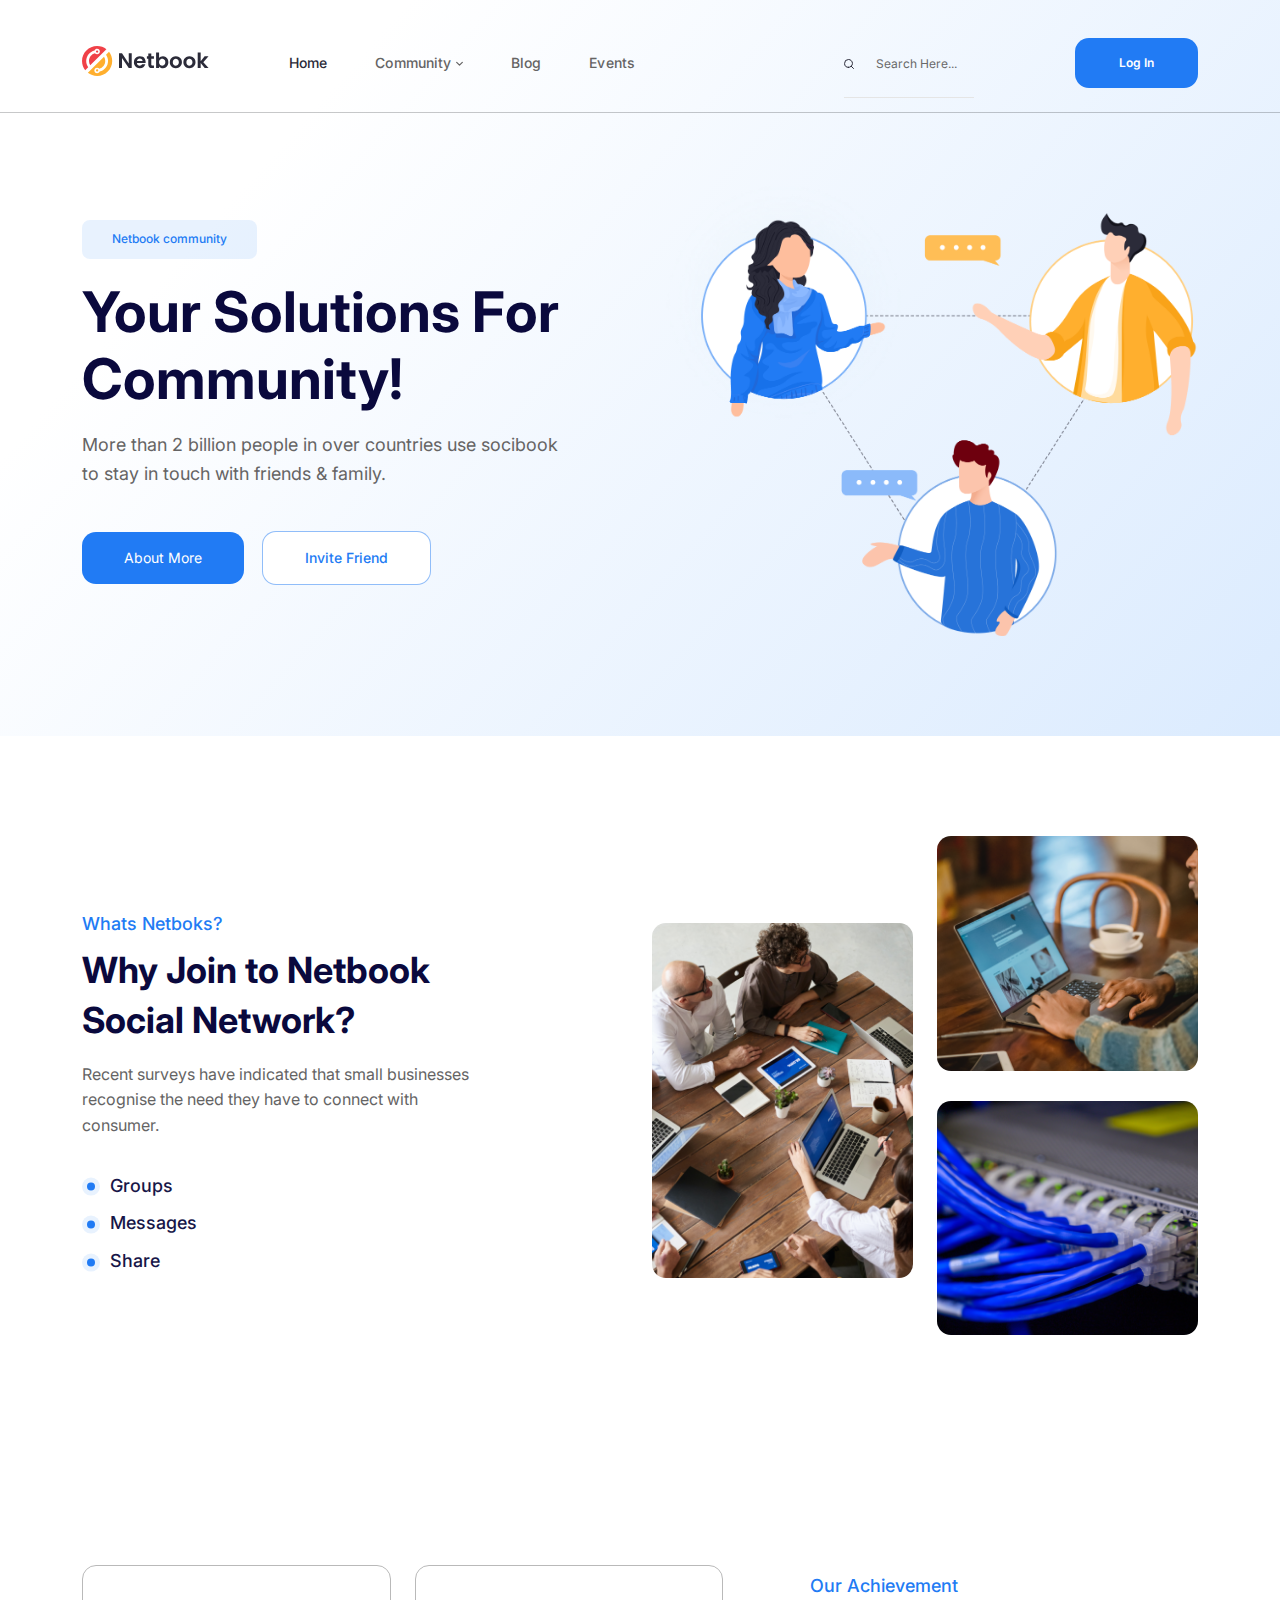
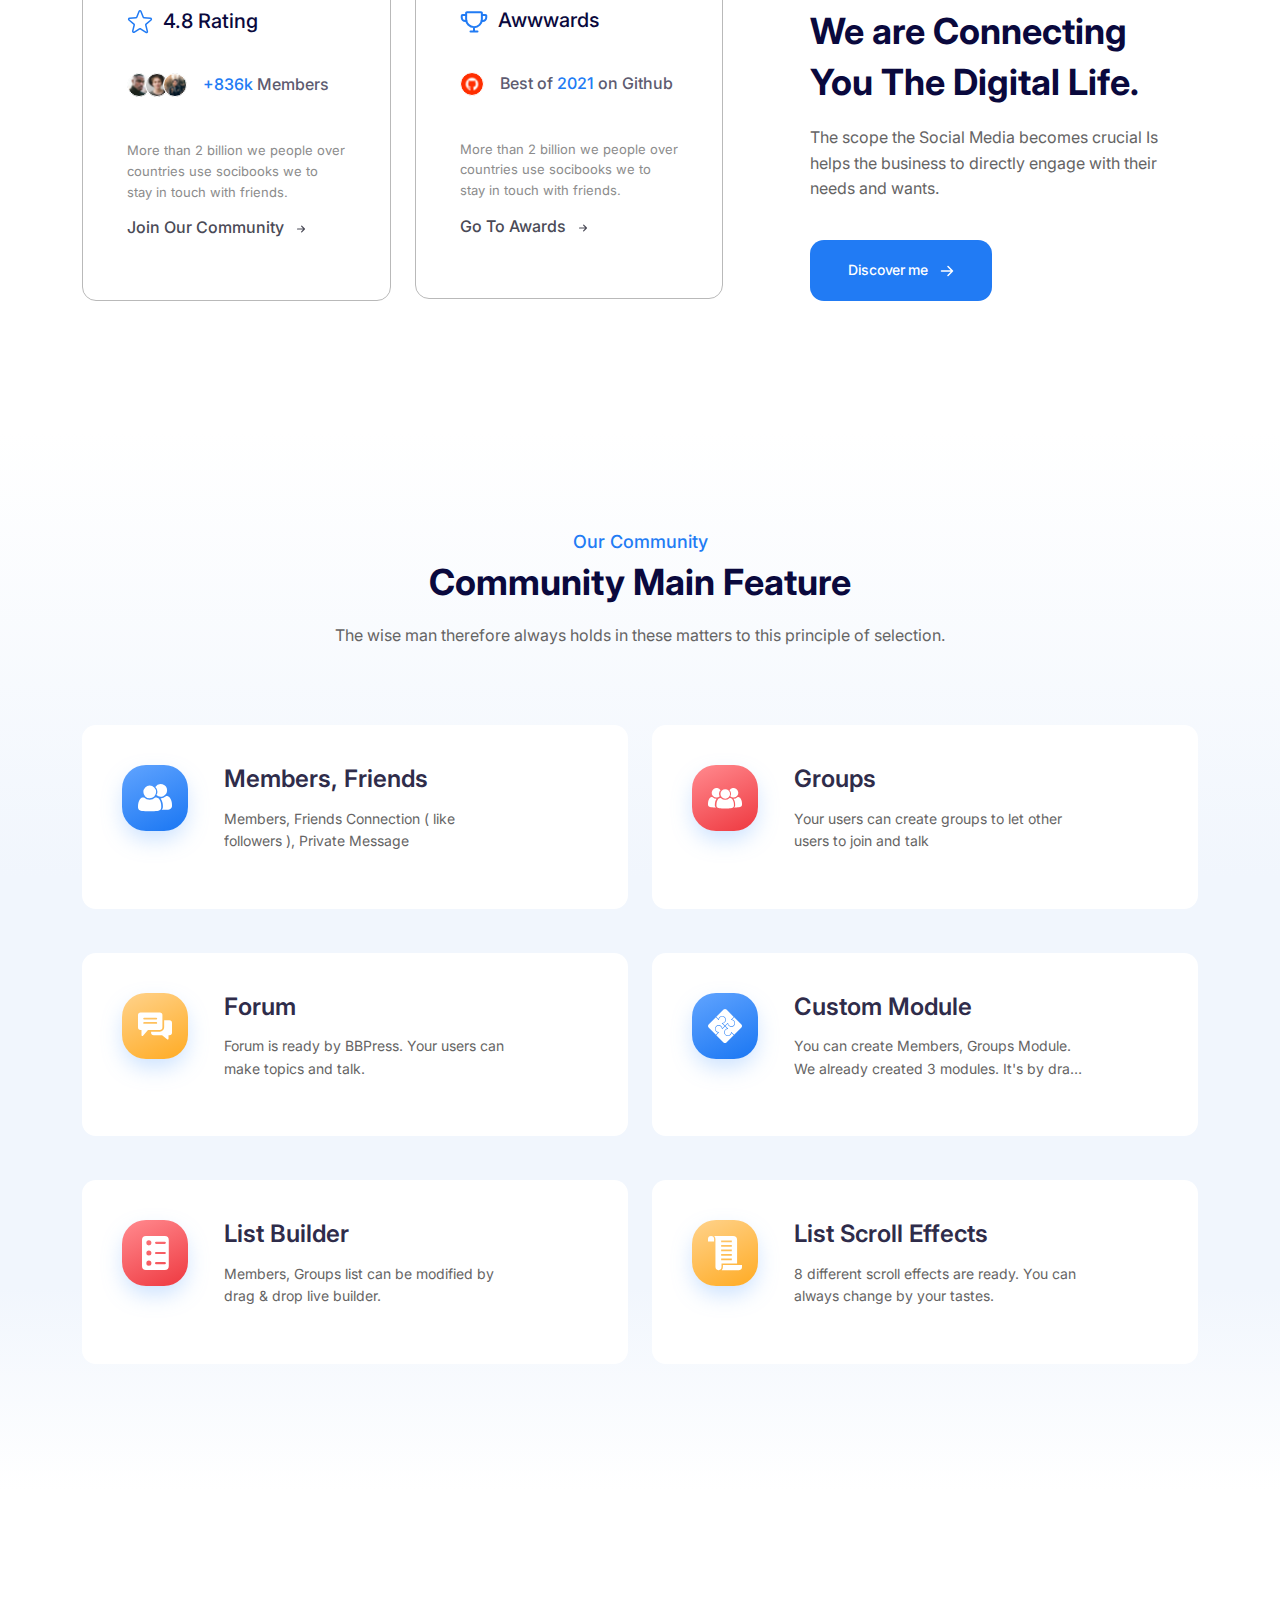
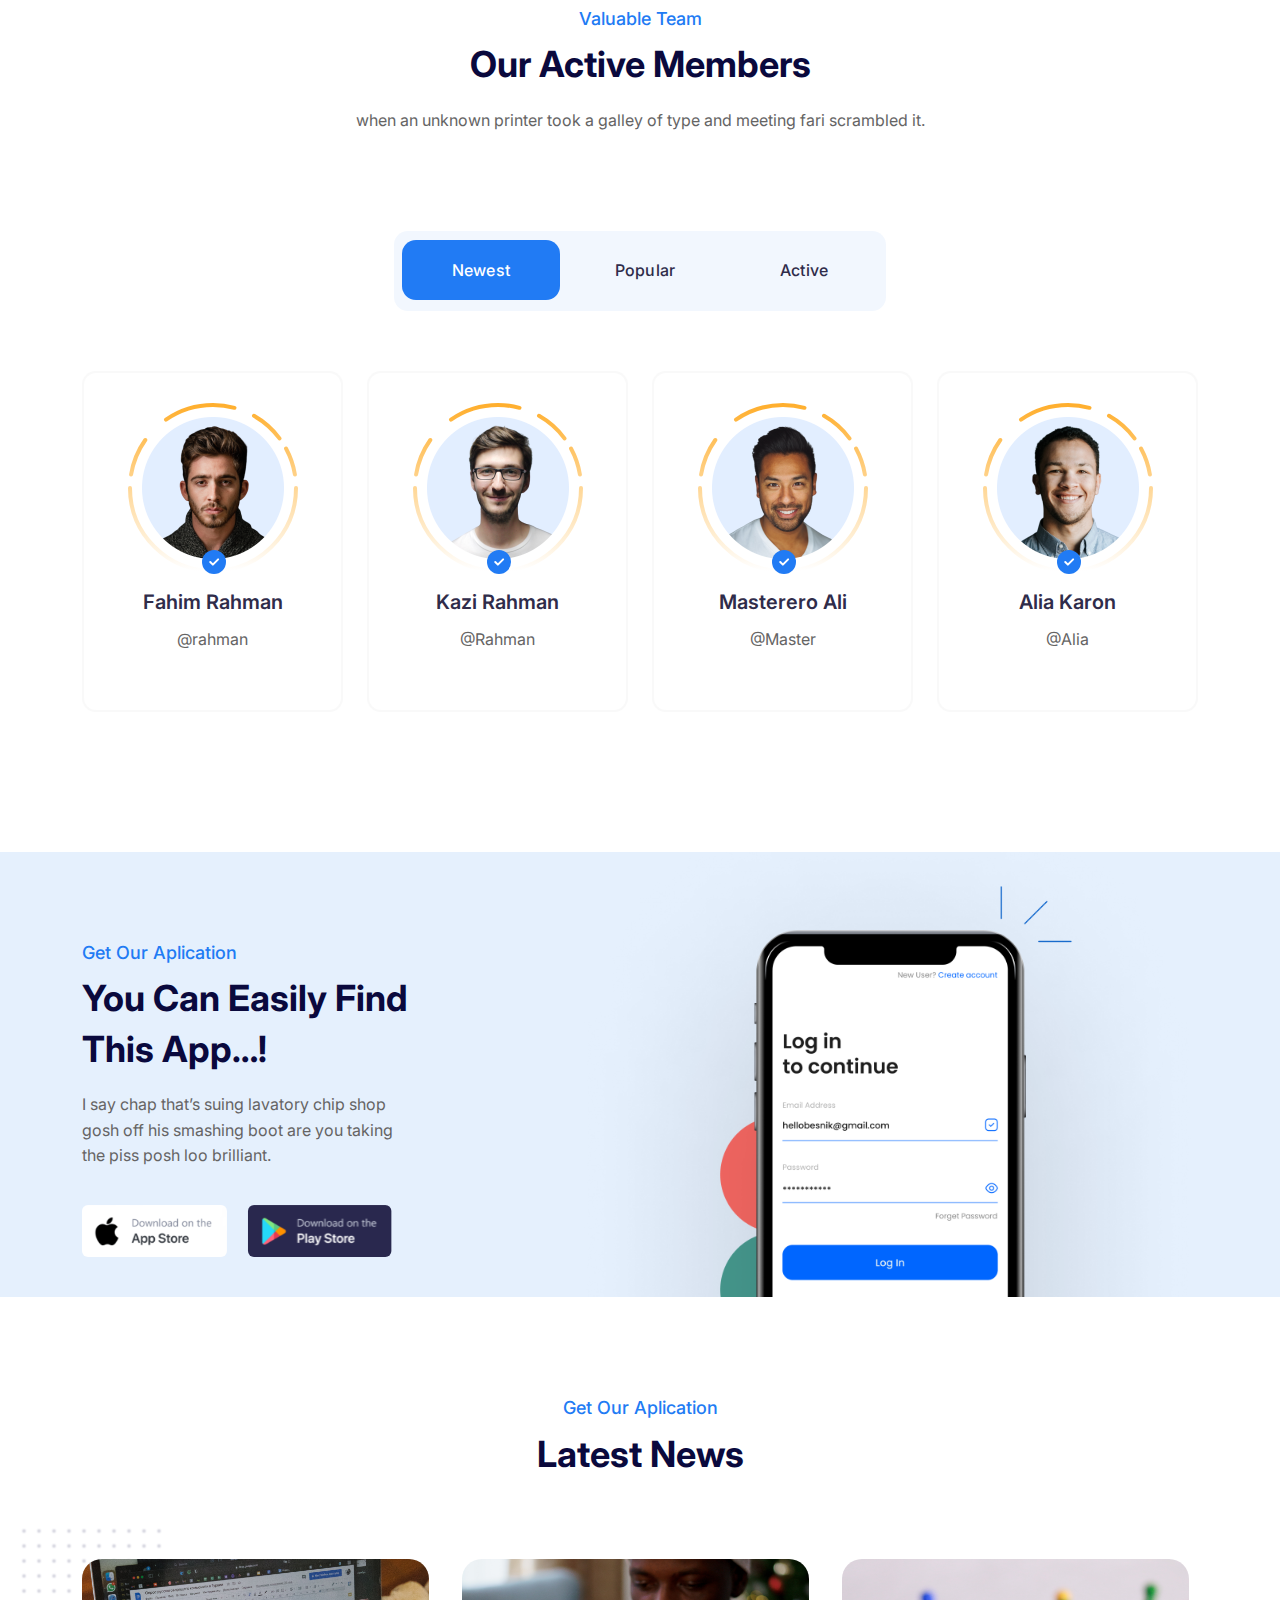
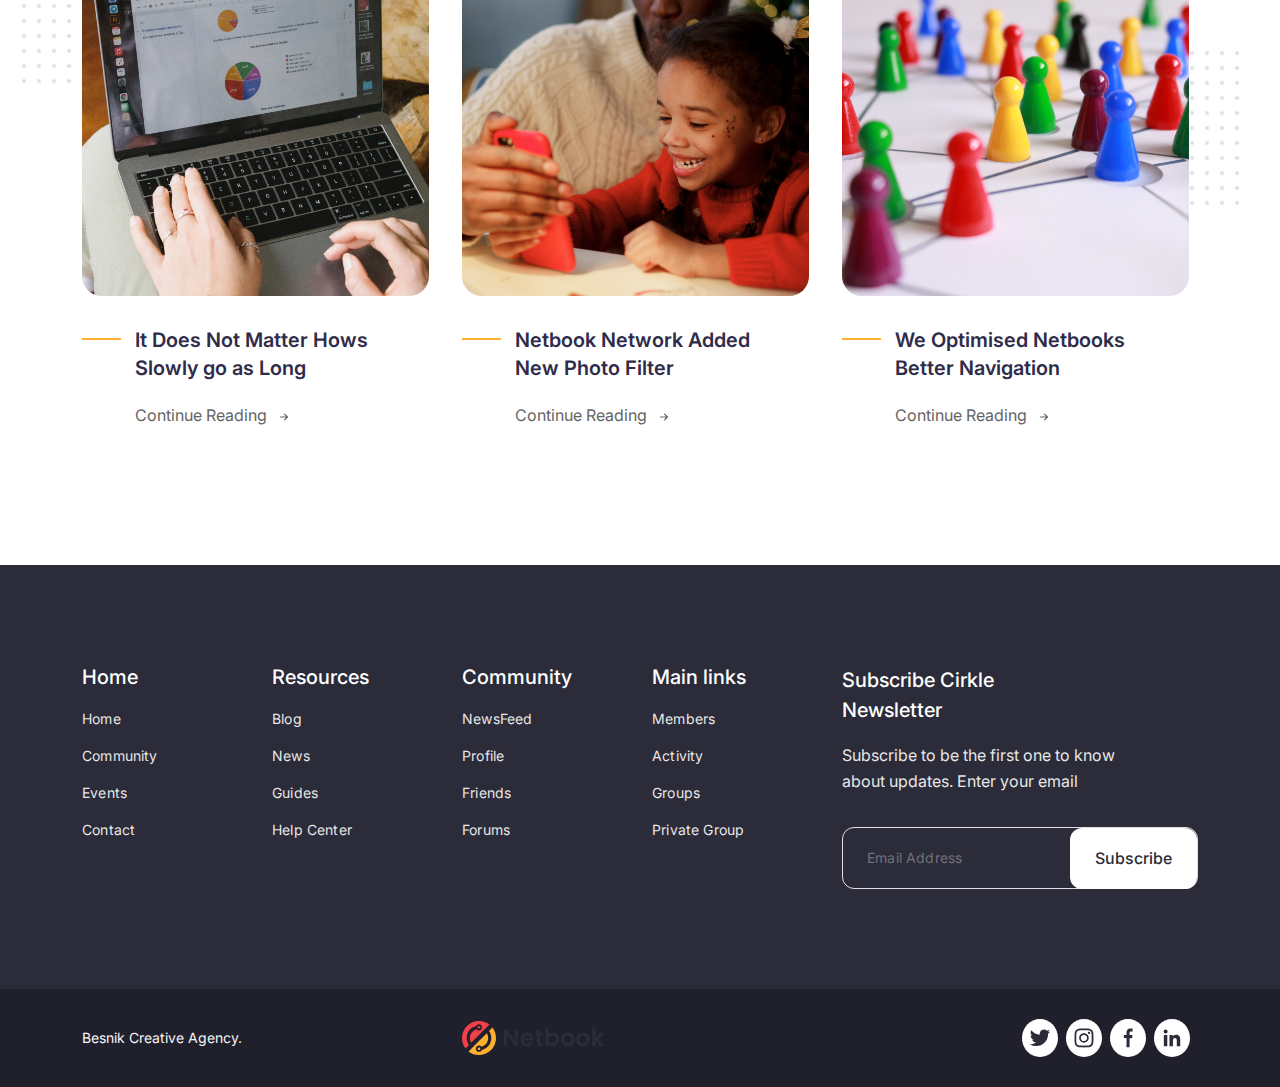
<file: Netbook Social Networking landing Page/index.html>
<!DOCTYPE html>
<html lang="en">
<head>
    <meta charset="UTF-8">
    <meta http-equiv="X-UA-Compatible" content="IE=edge">
    <meta name="viewport" content="width=device-width, initial-scale=1.0">
    <title>Netbook Social Networking</title>
    <!-- Fonts -->
    <link href="https://fonts.googleapis.com/css2?family=Inter:wght@300;400;500;600;700;800;900&display=swap" rel="stylesheet">
    <!-- Bootstrap CSS -->
    <link rel="stylesheet" href="assets/css/bootstrap.min.css">
    <!-- Custom CSS -->
    <link rel="stylesheet" href="assets/css/style.css">
</head>
<body>
    <!-- Netbook Header Section Start -->
    <header class="_netbook_header_wrapper">
        <nav class="navbar navbar-expand-lg navbar-light _netbook_nav_wrap">
            <div class="container">
              <div class="_netbook_logo_image">
                <a class="navbar-brand _netbook_header_logo" href="#0"><img src="assets/images/logo.svg" alt="Image" class="_netbook_logo"></a>
              </div>
              <button class="navbar-toggler _netbook_toggler bg-light" type="button" data-bs-toggle="collapse" data-bs-target="#navbarSupportedContent" aria-controls="navbarSupportedContent" aria-expanded="false" aria-label="Toggle navigation">
                <span class="navbar-toggler-icon"></span>
              </button>
              <div class="collapse navbar-collapse _netbook_nav" id="navbarSupportedContent">
                <ul class="navbar-nav _netbook_nav_list me-auto">
                  <li class="nav-item _netbook_nav_item active">
                    <a class="nav-link _netbook_nav_link _netbook_nav_link_active" aria-current="page" href="#0">Home</a>
                  </li>
                  <li class="nav-item _netbook_nav_item dropdown">
                    <a class="nav-link _netbook_nav_link" href="#" id="navbarDropdown" role="button" data-bs-toggle="dropdown" aria-expanded="false">
                        Community
                        <span>
                            <svg xmlns="http://www.w3.org/2000/svg" width="7" height="5" fill="none" viewBox="0 0 7 5">
                                <path stroke="#656464" stroke-linecap="round" stroke-linejoin="round" stroke-width="1.2" d="M6.313 1.375L3.5 4.188.687 1.374"/>
                              </svg>
                        </span>
                    </a>
                    <ul class="dropdown-menu" aria-labelledby="navbarDropdown">
                      <li><a class="dropdown-item _netbook_nav_link" href="#">Action</a></li>
                      <li><a class="dropdown-item _netbook_nav_link" href="#">Another action</a></li>
                      <li><a class="dropdown-item _netbook_nav_link" href="#">Something else here</a></li>
                    </ul>
                  </li>
                  <!-- <li class="nav-item _netbook_nav_item dropdown">
                    <a class="nav-link _netbook_nav_link" href="#0" role="button" id="dropdownMenuLink" data-bs-toggle="dropdown" aria-expanded="false">
                        Community 
                        <span>
                            <svg xmlns="http://www.w3.org/2000/svg" width="7" height="5" fill="none" viewBox="0 0 7 5">
                                <path stroke="#656464" stroke-linecap="round" stroke-linejoin="round" stroke-width="1.2" d="M6.313 1.375L3.5 4.188.687 1.374"/>
                              </svg>
                        </span>
                        <ul class="dropdown-menu" aria-labelledby="dropdownMenuLink">
                            <li><a class="dropdown-item" href="#">Action</a></li>
                            <li><a class="dropdown-item" href="#">Another action</a></li>
                            <li><a class="dropdown-item" href="#">Something else here</a></li>
                          </ul>
                      </a>
                  </li> -->
                  <li class="nav-item _netbook_nav_item">
                    <a class="nav-link _netbook_nav_link" href="#0">Blog</a>
                  </li>
                  <li class="nav-item _netbook_nav_item">
                    <a class="nav-link _netbook_nav_link" href="#0">Events</a>
                  </li>
                </ul>
                <ul class="_netbook_btn_list">
                    <div class="_netbook_input_box_before"></div>
                    <form class="_netbook_search_box">
                        <span class="_netbook_search_span">
                            <svg xmlns="http://www.w3.org/2000/svg" width="10" height="10" fill="none" viewBox="0 0 10 10">
                                <path stroke="#2B2B39" stroke-linecap="round" stroke-linejoin="round" d="M4.438 8.375a3.938 3.938 0 100-7.875 3.938 3.938 0 000 7.875zM7.223 7.222L9.5 9.5"/>
                              </svg>                              
                        </span>
                        <li class="_netbook_btn_item">
                            <input type="text" placeholder="Search Here..." class="_netbook_search_input">
                        </li>
                    </form>
                    <li class="_netbook_btn_item">
                        <a href="#0" class="_netbook_btn_link">Log In</a>
                    </li>
                </ul>
              </div>
            </div>
        </nav>
        <hr>
        <div class="_netbook_header_wrap">
            <div class="container">
                <div class="row align-items-center">
                    <div class="col-xl-6 col-lg-6 col-md-12 col-sm-12">
                        <div class="_netbook_header_content">
                            <button class="_netbook_header_btn">Netbook community</button>
                            <h1 class="_netbook_header_title">Your Solutions For Community!</h1>
                            <p class="_netbook_header_para">More than 2 billion people in over countries use socibook to stay in touch with friends & family.</p>
                            <ul class="_netbook_header_wrap_list">
                                <li class="_netbook_header_wrap_item">
                                    <a href="#0" class="_netbook_header_wrap_link_active">About More</a>
                                </li>
                                <li class="_netbook_header_wrap_item">
                                    <a href="#0" class="_netbook_header_wrap_link">Invite Friend</a>
                                </li>
                            </ul>
                        </div>
                    </div>
                    <div class="col-xl-6 col-lg-6 col-md-12 col-sm-12">
                        <div class="_netbook_header_image">
                            <img src="assets/images/header_wrap_image.png" alt="Image" class="_netbook_header_img">
                        </div>
                    </div>
                </div>
            </div>
        </div>
    </header>
    <!-- Netbook Header Section End -->
    <!-- Netbook About Section Start -->
    <section class="_netbook_about_wrapper">
      <div class="container">
        <div class="row align-items-center">
          <div class="col-xl-6 col-lg-6 col-md-12 col-sm-12">
            <div class="_netbook_about_wrap">
              <h4 class="_netbook_about_tag">Whats Netboks?</h4>
              <h1 class="_netbook_about_title">Why Join to Netbook Social Network?</h1>
              <p class="_netbook_about_para">Recent surveys have indicated that small businesses recognise the need they have to connect with consumer.</p>
              <ul class="_netbook_about_list">
                <li class="_netbook_about_item">
                  <span>
                    <svg xmlns="http://www.w3.org/2000/svg" width="18" height="19" fill="none" viewBox="0 0 18 19">
                      <circle cx="9" cy="9.528" r="9" fill="#217BF4" opacity=".1"/>
                      <circle cx="9" cy="9.528" r="4" fill="#217BF4"/>
                    </svg>                    
                  </span>
                  Groups</li>
                <li class="_netbook_about_item">
                  <span>
                    <svg xmlns="http://www.w3.org/2000/svg" width="18" height="19" fill="none" viewBox="0 0 18 19">
                      <circle cx="9" cy="9.528" r="9" fill="#217BF4" opacity=".1"/>
                      <circle cx="9" cy="9.528" r="4" fill="#217BF4"/>
                    </svg>                    
                  </span>
                  Messages</li>
                <li class="_netbook_about_item">
                  <span>
                    <svg xmlns="http://www.w3.org/2000/svg" width="18" height="19" fill="none" viewBox="0 0 18 19">
                      <circle cx="9" cy="9.528" r="9" fill="#217BF4" opacity=".1"/>
                      <circle cx="9" cy="9.528" r="4" fill="#217BF4"/>
                    </svg>                    
                  </span>
                  Share</li>
              </ul>
            </div>
          </div>
          <div class="col-xl-6 col-lg-6 col-md-12 col-sm-12">
            <div class="_netbook_about_inner_image">
              <div class="row">
                <div class="col-xl-6 col-lg-6 col-md-6 col-sm-12 align-self-center">
                  <a href="#0" class="_netbook_about_card_link">
                    <div class="_netbook_about_card">
                      <div class="_netbook_about_left_image">
                        <img src="assets/images/about_image_1.png" alt="Image" class="_netbook_about_left_img">
                      </div>
                      <div class="_netbook_about_inner_icon_box">
                        <button class="_netbook_about_inner_image_icon">
                          <span>
                            <svg xmlns="http://www.w3.org/2000/svg" width="44" height="44" fill="none" viewBox="0 0 44 44">
                              <circle cx="22" cy="22" r="22" fill="#fff"/>
                              <path fill="#2766F7" d="M17 15.868a1 1 0 011.555-.832l9.011 6.008a1 1 0 01-.107 1.727l-9.012 4.505A1 1 0 0117 26.382V15.868z"/>
                            </svg>
                          </span>
                        </button>
                      </div>
                    </div>
                  </a>
                  
                  <!-- <div class="_netbook_about_inner_image_left">
                    <img src="assets/images/about_image_1.png" alt="Image" class="_netbook_about_inner_left_img">
                  </div>
                  <div class="_netbook_about_inner_icon_box">
                    <button class="_netbook_about_inner_image_icon">
                      <span>
                        <svg xmlns="http://www.w3.org/2000/svg" width="44" height="44" fill="none" viewBox="0 0 44 44">
                          <circle cx="22" cy="22" r="22" fill="#fff"/>
                          <path fill="#2766F7" d="M17 15.868a1 1 0 011.555-.832l9.011 6.008a1 1 0 01-.107 1.727l-9.012 4.505A1 1 0 0117 26.382V15.868z"/>
                        </svg>
                      </span>
                    </button>
                  </div> -->
                </div>
                <div class="col-xl-6 col-lg-6 col-md-6 col-sm-12">
                  <a href="#0" class="_netbook_about_card_link">
                    <div class="_netbook_about_card">
                      <div class="_netbook_about_right_image">
                        <img src="assets/images/about_image_2.png" alt="Image" class="_netbook_about_left_img">
                      </div>
                      <div class="_netbook_about_inner_icon_box">
                        <button class="_netbook_about_inner_image_icon _translate">
                          <span>
                            <svg xmlns="http://www.w3.org/2000/svg" width="44" height="44" fill="none" viewBox="0 0 44 44">
                              <circle cx="22" cy="22" r="22" fill="#fff"/>
                              <path fill="#2766F7" d="M17 15.868a1 1 0 011.555-.832l9.011 6.008a1 1 0 01-.107 1.727l-9.012 4.505A1 1 0 0117 26.382V15.868z"/>
                            </svg>
                          </span>
                        </button>
                      </div>
                    </div>
                  </a>
                  <a href="#0" class="_netbook_about_card_link">
                    <div class="_netbook_about_card">
                      <div class="_netbook_about_right_image">
                        <img src="assets/images/about_image_3.png" alt="Image" class="_netbook_about_left_img">
                      </div>
                      <div class="_netbook_about_inner_icon_box">
                        <button class="_netbook_about_inner_image_icon _translate">
                          <span>
                            <svg xmlns="http://www.w3.org/2000/svg" width="44" height="44" fill="none" viewBox="0 0 44 44">
                              <circle cx="22" cy="22" r="22" fill="#fff"/>
                              <path fill="#2766F7" d="M17 15.868a1 1 0 011.555-.832l9.011 6.008a1 1 0 01-.107 1.727l-9.012 4.505A1 1 0 0117 26.382V15.868z"/>
                            </svg>
                          </span>
                        </button>
                      </div>
                    </div>
                  </a>
                  
                  <!-- <div class="_netbook_about_inner_image_right">
                    <img src="assets/images/about_image_2.png" alt="Image" class="_netbook_about_inner_right_img">
                  </div>
                  <div class="_netbook_about_inner_image_right">
                    <img src="assets/images/about_image_3.png" alt="Image" class="_netbook_about_inner_right_img">
                  </div> -->
                </div>
              </div>
            </div>
          </div>
        </div>
      </div>
    </section>
    <!-- Netbook About Section End -->
    <!-- Netbook Achievement Section Start -->
    <section class="_netbook_achievement_wrapper">
      <div class="container">
        <div class="row align-items-center">
          <div class="col-xl-7 col-lg-7 col-md-12 col-sm-12">
            <div class="_netbook_achievement_content">
              <div class="row">
                <div class="col-xl-6 col-lg-6 col-md-12 col-sm-12">
                  <div class="_netbook_achievement_card">
                    <h4 class="_netbook_avhievement_card_title">
                      <span>
                        <svg xmlns="http://www.w3.org/2000/svg" width="26" height="25" fill="none" viewBox="0 0 26 25">
                          <path stroke="#217BF4" stroke-linecap="round" stroke-linejoin="round" stroke-width="1.5" d="M13.482 19.861L19 23.356c.705.447 1.58-.217 1.371-1.04l-1.594-6.27a.958.958 0 01.31-.97l4.948-4.118c.65-.541.314-1.62-.521-1.674l-6.46-.42a.92.92 0 01-.793-.585l-2.41-6.067a.91.91 0 00-1.7 0L9.74 8.28a.92.92 0 01-.793.586l-6.46.419c-.835.054-1.17 1.133-.52 1.674l4.946 4.117a.958.958 0 01.31.97L5.747 21.86c-.252.988.799 1.785 1.645 1.25l5.127-3.249a.899.899 0 01.964 0v0z"/>
                        </svg>
                        
                      </span>
                    4.8 Rating</h4>
                    <div class="_netbook_achievement_work">
                      <div class="_netbook_achievement_work_image">
                        <img src="assets/images/achievement_card_img.svg" alt="Image" class="_netbook_achievement_work_img">
                      </div>
                      <p class="_netbook_achievement_work_para">
                        <span>+836k</span> Members
                      </p>
                    </div>
                    <p class="_netbook_achievement_card_para">More than 2 billion we people over countries use socibooks we to stay in touch with friends.</p>
                    <div class="_netbook_achievement_card_link_box">
                      <a href="#0" class="_netbook_achievement_card_link">Join Our Community
                        <span>
                          <svg xmlns="http://www.w3.org/2000/svg" width="10" height="8" fill="none" viewBox="0 0 10 8">
                            <path stroke="#4A4A56" stroke-linecap="round" stroke-linejoin="round" stroke-width="1.2" d="M1.563 4h6.875M5.625 1.188L8.438 4 5.624 6.813"/>
                          </svg>
                          
                        </span>
                      </a>
                    </div>
                  </div>
                </div>
                <div class="col-xl-6 col-lg-6 col-md-12 col-sm-12">
                  <div class="_netbook_achievement_card">
                    <h4 class="_netbook_avhievement_card_title">
                      <span>
                        <svg xmlns="http://www.w3.org/2000/svg" width="28" height="22" fill="none" viewBox="0 0 28 22">
                          <path stroke="#217BF4" stroke-linecap="round" stroke-linejoin="round" stroke-width="2" d="M6.125 2.125v6.026c0 4.342 3.473 7.942 7.815 7.974a7.875 7.875 0 007.935-7.875V2.125A.875.875 0 0021 1.25H7a.875.875 0 00-.875.875zM10.5 20.5h7M14 16.125V20.5"/>
                          <path stroke="#217BF4" stroke-linecap="round" stroke-linejoin="round" stroke-width="2" d="M21.68 10h1.07a3.5 3.5 0 003.5-3.5V4.75a.875.875 0 00-.875-.875h-3.5M6.338 10H5.234a3.5 3.5 0 01-3.5-3.5V4.75a.875.875 0 01.875-.875h3.5"/>
                        </svg>                        
                      </span>
                      Awwwards</h4>
                    <div class="_netbook_achievement_work">
                      <div class="_netbook_achievement_work_image">
                        <img src="assets/images/achievement_card_img_2.svg" alt="Image" class="_netbook_achievement_work_img">
                      </div>
                      <p class="_netbook_achievement_work_para">
                        Best of <span>2021</span> on Github
                      </p>
                    </div>
                    <p class="_netbook_achievement_card_para">More than 2 billion we people over countries use socibooks we to stay in touch with friends.</p>
                    <div class="_netbook_achievement_card_link_box">
                      <a href="#0" class="_netbook_achievement_card_link">Go To Awards
                        <span>
                          <svg xmlns="http://www.w3.org/2000/svg" width="10" height="8" fill="none" viewBox="0 0 10 8">
                            <path stroke="#4A4A56" stroke-linecap="round" stroke-linejoin="round" stroke-width="1.2" d="M1.563 4h6.875M5.625 1.188L8.438 4 5.624 6.813"/>
                          </svg>
                          
                        </span>
                      </a>
                    </div>
                  </div>
                </div>
              </div>
            </div>
          </div>
          <div class="col-xl-5 col-lg-5 col-md-12 col-sm-12">
            <div class="_netbook_achievement_text_wrap">
              <h4 class="_netbook_achievement_tag">Our Achievement</h4>
              <h2 class="_netbook_achievement_title">We are Connecting You The Digital Life.</h2>
              <p class="_netbook_achievement_para">The scope the Social Media becomes crucial Is helps the business to directly engage with their needs and wants.</p>
              <div class="_netbook_achievement_link_box">
                <a href="#0" class="_netbook_achievement_link">Discover me
                  <span>
                    <svg xmlns="http://www.w3.org/2000/svg" width="14" height="12" fill="none" viewBox="0 0 14 12">
                      <path stroke="#fff" stroke-linecap="round" stroke-linejoin="round" stroke-width="1.5" d="M1.5 6h11M8 1.5L12.5 6 8 10.5"/>
                    </svg>
                    
                  </span>
                </a>
              </div>
            </div>
          </div>
        </div>
      </div>
    </section>
    <!-- Netbook Achievement Section End -->
    <!-- Netbook Community Section Start -->
    <section class="_netbook_community_wrapper">
      <div class="container">
        <div class="row">
          <div class="col-xl-12 col-lg-12 col-md-12 col-sm-12">
            <div class="_netbook_community_wrap">
              <h6 class="_netbook_community_tag">Our Community</h6>
              <h1 class="_netbook_community_title">Community Main Feature</h1>
              <p class="_netbook_community_para">The wise man therefore always holds in these matters to this principle of selection.</p>
            </div>
          </div>
        </div>
        <div class="row">
          <div class="col-xl-6 col-lg-6 col-md-12 col-sm-12">
            <a href="#0">
              <div class="_netbook_community_content_wrap">
                <span>
                  <svg xmlns="http://www.w3.org/2000/svg" width="66" height="66" fill="none" viewBox="0 0 66 66">
                    <rect width="66" height="66" fill="url(#paint0_linear_5_6314)" rx="24"/>
                    <path fill="#fff" fill-rule="evenodd" d="M27.635 33.304a6.37 6.37 0 100-12.738 6.37 6.37 0 000 12.738z" clip-rule="evenodd"/>
                    <path fill="#fff" fill-rule="evenodd" d="M33.164 32.592a7.988 7.988 0 01-5.529 2.205 7.988 7.988 0 01-5.53-2.205 6.55 6.55 0 00-.732-.152c-.24-.031-.471-.031-.687.002-.215.033-.415.1-.647.183a4.258 4.258 0 00-.83.381c-.33.2-.73.498-1.11.996-.382.497-.746 1.194-1.078 2.023-.332.83-.63 1.792-.796 2.72-.166.929-.2 1.825-.216 2.505-.017.68-.017 1.145.05 1.593.066.447.199.878.498 1.31.298.43.762.862 1.31 1.194.547.331 1.177.564 2.04.68.862.116 1.956.116 3.283.116h8.89c1.326 0 2.42 0 3.283-.116s1.493-.349 2.04-.68c.548-.332 1.012-.763 1.31-1.194.3-.432.431-.863.498-1.31.066-.448.066-.913.05-1.593-.017-.68-.05-1.576-.216-2.504a14.288 14.288 0 00-.796-2.72c-.332-.83-.696-1.527-1.078-2.024a3.895 3.895 0 00-1.11-.996 4.26 4.26 0 00-.83-.38 3.43 3.43 0 00-.647-.184 2.467 2.467 0 00-.687-.002 6.55 6.55 0 00-.733.152zM34.424 30.074a6.369 6.369 0 0010.66-4.705 6.369 6.369 0 00-11.74-3.42 6.355 6.355 0 012.075 4.705 6.341 6.341 0 01-.995 3.42z" clip-rule="evenodd"/>
                    <path fill="#fff" fill-rule="evenodd" d="M43.893 31.26a7.99 7.99 0 01-5.338 2.204l.229.274c.381.497.746 1.194 1.078 2.024.332.829.63 1.791.796 2.72.166.928.2 1.825.216 2.504.017.68.017 1.145-.05 1.593a2.963 2.963 0 01-.498 1.31 4.132 4.132 0 01-.908.923h3.39c1.328 0 2.423 0 3.285-.116.863-.116 1.494-.349 2.041-.68.548-.332 1.012-.763 1.31-1.195.3-.431.432-.862.498-1.31.067-.447.067-.912.05-1.592s-.05-1.576-.215-2.505a14.294 14.294 0 00-.797-2.72c-.332-.83-.697-1.526-1.078-2.023a3.893 3.893 0 00-1.112-.996 4.276 4.276 0 00-.83-.381 3.44 3.44 0 00-.646-.183 2.472 2.472 0 00-.688-.003c-.24.031-.486.091-.733.153z" clip-rule="evenodd"/>
                    <defs>
                      <linearGradient id="paint0_linear_5_6314" x1="13.5" x2="45" y1="0" y2="66" gradientUnits="userSpaceOnUse">
                        <stop stop-color="#5CA1FE"/>
                        <stop offset="1" stop-color="#217BF4"/>
                      </linearGradient>
                    </defs>
                  </svg>                
                </span>
                <div class="_netbook_community_content_txt">
                  <h4 class="_netbook_community_content_title">Members, Friends</h4>
                  <p class="_netbook_community_content_para">Members, Friends Connection ( like followers ), Private Message</p>
                </div>
              </div>
            </a>
          </div>
          <div class="col-xl-6 col-lg-6 col-md-12 col-sm-12">
            <a href="#0">
              <div class="_netbook_community_content_wrap">
                <span>
                  <svg xmlns="http://www.w3.org/2000/svg" width="66" height="66" fill="none" viewBox="0 0 66 66">
                    <rect width="66" height="66" fill="url(#paint0_linear_5_6341)" rx="24"/>
                    <path fill="#fff" fill-rule="evenodd" d="M33.193 33.75a4.787 4.787 0 100-9.573 4.787 4.787 0 000 9.573z" clip-rule="evenodd"/>
                    <path fill="#fff" fill-rule="evenodd" d="M37.348 33.214a6.003 6.003 0 01-4.156 1.658 6.003 6.003 0 01-4.155-1.658 4.898 4.898 0 00-.55-.114 1.853 1.853 0 00-.517.002 2.58 2.58 0 00-.486.137 3.206 3.206 0 00-.623.287c-.25.15-.549.374-.835.748-.287.373-.56.897-.81 1.52a10.74 10.74 0 00-.598 2.045c-.125.698-.15 1.371-.162 1.882-.013.511-.013.86.037 1.197.05.336.15.66.374.984.224.325.573.649.984.898.412.25.885.424 1.534.51.648.088 1.47.088 2.467.088H36.533c.997 0 1.82 0 2.467-.087.648-.087 1.122-.262 1.533-.511.412-.25.76-.573.985-.898.225-.324.324-.648.374-.984.05-.337.05-.686.037-1.197-.012-.51-.037-1.184-.162-1.882a10.733 10.733 0 00-.598-2.044c-.25-.624-.523-1.148-.81-1.52a2.925 2.925 0 00-.835-.75 3.208 3.208 0 00-.623-.286 2.581 2.581 0 00-.486-.137 1.853 1.853 0 00-.517-.002c-.18.023-.365.068-.55.114zM38.293 31.322a4.786 4.786 0 10-.812-6.105 4.775 4.775 0 011.56 3.535c0 .946-.275 1.828-.748 2.57zM27.707 31.322a4.786 4.786 0 11.812-6.105 4.775 4.775 0 00-1.56 3.535c0 .946.275 1.828.748 2.57z" clip-rule="evenodd"/>
                    <path fill="#fff" fill-rule="evenodd" d="M45.41 32.214a6.004 6.004 0 01-4.012 1.656l.172.206c.286.374.56.898.81 1.521.25.623.474 1.346.599 2.044.124.698.15 1.372.162 1.882.012.511.012.86-.038 1.197-.05.337-.149.66-.374.985a3.104 3.104 0 01-.683.693h2.548c.998 0 1.82 0 2.469-.087.648-.087 1.122-.262 1.534-.511.411-.25.76-.573.984-.898.225-.324.325-.648.374-.984.05-.337.05-.686.038-1.197-.013-.51-.038-1.184-.162-1.882a10.74 10.74 0 00-.599-2.044c-.249-.624-.523-1.148-.81-1.52a2.928 2.928 0 00-.835-.75 3.212 3.212 0 00-.624-.286 2.582 2.582 0 00-.486-.137 1.855 1.855 0 00-.516-.002c-.18.023-.366.068-.551.114zM20.59 32.214a6.004 6.004 0 004.012 1.656l-.172.206c-.287.374-.56.898-.81 1.521a10.74 10.74 0 00-.599 2.044c-.124.698-.15 1.372-.162 1.882-.012.511-.012.86.038 1.197.05.337.149.66.374.985.167.241.403.483.683.693h-2.548c-.998 0-1.82 0-2.469-.087-.649-.087-1.122-.262-1.534-.511a3.284 3.284 0 01-.984-.898 2.228 2.228 0 01-.375-.984c-.05-.337-.05-.686-.037-1.197.012-.51.037-1.184.162-1.882a10.74 10.74 0 01.598-2.044c.25-.624.524-1.148.81-1.52.287-.375.587-.6.836-.75.25-.149.449-.224.623-.286.175-.062.325-.112.487-.137.162-.025.336-.025.516-.002s.366.068.551.114z" clip-rule="evenodd"/>
                    <defs>
                      <linearGradient id="paint0_linear_5_6341" x1="13.5" x2="45" y1="0" y2="66" gradientUnits="userSpaceOnUse">
                        <stop stop-color="#FF858A"/>
                        <stop offset="1" stop-color="#F04148"/>
                      </linearGradient>
                    </defs>
                  </svg>                               
                </span>
                <div class="_netbook_community_content_txt">
                  <h4 class="_netbook_community_content_title">Groups</h4>
                  <p class="_netbook_community_content_para">Your users can create groups to let other users to join and talk</p>
                </div>
              </div>
            </a>
          </div>
          <div class="col-xl-6 col-lg-6 col-md-12 col-sm-12">
            <a href="#0">
              <div class="_netbook_community_content_wrap">
                <span>
                  <svg xmlns="http://www.w3.org/2000/svg" width="66" height="66" fill="none" viewBox="0 0 66 66">
                    <rect width="66" height="66" fill="url(#paint0_linear_5_6325)" rx="24"/>
                    <path fill="#fff" d="M50 29.933v9.59a2.618 2.618 0 01-2.615 2.615h-.872v3.488a.873.873 0 01-1.43.67l-4.989-4.158h-8.402a2.618 2.618 0 01-2.615-2.615v-.872h8.718a4.364 4.364 0 004.359-4.359v-6.974h5.23A2.618 2.618 0 0150 29.933zm-12.205 6.975H25.99l-4.97 5.797a.872.872 0 01-1.534-.567v-5.23h-.872A2.618 2.618 0 0116 34.292V22.087a2.619 2.619 0 012.615-2.615h19.18a2.618 2.618 0 012.615 2.615v12.205a2.618 2.618 0 01-2.615 2.616zm-2.616-6.975a.872.872 0 00-.871-.872H22.103a.872.872 0 000 1.744h12.205a.871.871 0 00.871-.872zm0-4.359a.872.872 0 00-.871-.872H22.103a.872.872 0 000 1.744h12.205a.871.871 0 00.871-.872z"/>
                    <defs>
                      <linearGradient id="paint0_linear_5_6325" x1="13.5" x2="45" y1="0" y2="66" gradientUnits="userSpaceOnUse">
                        <stop stop-color="#FFD085"/>
                        <stop offset="1" stop-color="#FFAF2E"/>
                      </linearGradient>
                    </defs>
                  </svg>                               
                </span>
                <div class="_netbook_community_content_txt">
                  <h4 class="_netbook_community_content_title">Forum</h4>
                  <p class="_netbook_community_content_para">Forum is ready by BBPress. Your users can make topics and talk.</p>
                </div>
              </div>
            </a>
          </div>
          <div class="col-xl-6 col-lg-6 col-md-12 col-sm-12">
            <a href="#0">
              <div class="_netbook_community_content_wrap">
                <span>
                  <svg xmlns="http://www.w3.org/2000/svg" width="66" height="66" fill="none" viewBox="0 0 66 66">
                    <rect width="66" height="66" fill="url(#paint0_linear_5_6355)" rx="24"/>
                    <path fill="#fff" d="M24.29 23.862l2.15 2.15a3.636 3.636 0 011.12-2.016c1.433-1.344 3.762-1.389 5.195-.045l.27.269c.582.672.94 1.523.94 2.419 0 .18 0 .358-.045.493a3.647 3.647 0 01-1.075 2.24 3.662 3.662 0 01-1.971 1.03l2.15 2.15 2.598-2.598c.045-.045.045-.045.09-.045h.224c.09.045.18.135.18.269 0 .851.358 1.613.94 2.195.627.627 1.433.94 2.284.94h.045c.269 0 .493-.044.762-.089a2.95 2.95 0 001.523-.896 3.305 3.305 0 00.761-2.912 3.415 3.415 0 00-.761-1.433c-.224-.224-.493-.448-.762-.582a5.968 5.968 0 00-.806-.314c-.134-.045-.269-.045-.403-.09h-.314a.302.302 0 01-.268-.179c-.045-.09 0-.224.044-.313l2.598-2.598-7.257-7.302a2.11 2.11 0 00-2.956 0l-7.257 7.257z"/>
                    <path fill="#fff" d="M49.418 31.522l-7.257-7.257-2.15 2.15c.761.134 1.478.537 2.015 1.075 1.344 1.433 1.389 3.763.045 5.196-.717.762-1.657 1.21-2.688 1.21a3.522 3.522 0 01-2.732-1.12 3.662 3.662 0 01-1.03-1.971L33.426 33l2.598 2.598c.09.09.09.224.044.314a.302.302 0 01-.268.179c-.851 0-1.613.358-2.195.94-.627.628-.94 1.434-.94 2.33 0 .85.357 1.657 1.03 2.284.178.18.402.359.671.448 1.165.627 2.688.448 3.718-.492a3.053 3.053 0 00.986-2.24c0-.135.09-.224.179-.269.09-.045.224 0 .314.045l2.598 2.598 7.257-7.257c.403-.403.627-.94.627-1.478 0-.583-.224-1.075-.627-1.478z"/>
                    <path fill="#fff" d="M39.607 39.988a3.636 3.636 0 01-1.12 2.016c-1.433 1.344-3.762 1.389-5.196.045-.761-.717-1.21-1.658-1.21-2.688 0-.761.225-1.523.628-2.15.134-.224.313-.403.493-.582a3.663 3.663 0 011.97-1.03l-2.15-2.196-2.598 2.598a.236.236 0 01-.313.09.302.302 0 01-.18-.269c0-.85-.358-1.612-.94-2.195-.627-.627-1.434-.94-2.33-.94h-.313c-.762.09-1.434.448-1.971.985-.851.896-1.03 2.24-.627 3.36 0 .045.044.09.044.134 0 .045.045.09.045.135.135.268.314.537.538.761a3.053 3.053 0 002.24.986c.134 0 .224.09.268.179.045.09 0 .224-.044.313l-2.599 2.598 7.257 7.257a2.11 2.11 0 002.957 0l7.257-7.257-2.106-2.15z"/>
                    <path fill="#fff" d="M16.627 34.478l7.257 7.257 2.15-2.15a3.636 3.636 0 01-2.016-1.12c-1.343-1.433-1.388-3.763-.044-5.196.716-.762 1.657-1.21 2.687-1.21 1.03 0 2.016.359 2.733 1.12.538.538.896 1.21 1.03 1.971l2.15-2.15-2.598-2.598a.276.276 0 01-.044-.314.302.302 0 01.268-.179c.851 0 1.613-.358 2.195-.94.09-.09.135-.18.224-.225.493-.582.717-1.299.717-2.06 0-.851-.358-1.658-1.03-2.285-1.21-1.12-3.18-1.12-4.345.045a3.053 3.053 0 00-.986 2.24c0 .134-.09.224-.18.269-.089.044-.223 0-.313-.045l-2.598-2.598-7.257 7.212c-.403.403-.627.896-.627 1.478 0 .583.224 1.075.627 1.478z"/>
                    <defs>
                      <linearGradient id="paint0_linear_5_6355" x1="13.5" x2="45" y1="0" y2="66" gradientUnits="userSpaceOnUse">
                        <stop stop-color="#5CA1FE"/>
                        <stop offset="1" stop-color="#217BF4"/>
                      </linearGradient>
                    </defs>
                  </svg>                              
                </span>
                <div class="_netbook_community_content_txt">
                  <h4 class="_netbook_community_content_title">Custom Module</h4>
                  <p class="_netbook_community_content_para">You can create Members, Groups Module. We already created 3 modules. It's by drag & drop live builder.</p>
                </div>
              </div>
            </a>
          </div>
          <div class="col-xl-6 col-lg-6 col-md-12 col-sm-12">
            <a href="#0">
              <div class="_netbook_community_content_wrap">
                <span>
                  <svg xmlns="http://www.w3.org/2000/svg" width="66" height="66" fill="none" viewBox="0 0 66 66">
                    <rect width="66" height="66" fill="url(#paint0_linear_5_6333)" rx="24"/>
                    <path fill="#fff" fill-rule="evenodd" d="M23.979 16A3.979 3.979 0 0020 19.979V46.02A3.979 3.979 0 0023.979 50h18.808a3.979 3.979 0 003.979-3.979V19.98A3.979 3.979 0 0042.787 16H23.98zm2.893 4.34a2.532 2.532 0 100 5.064 2.532 2.532 0 000-5.064zM24.34 33a2.532 2.532 0 115.064 0 2.532 2.532 0 01-5.064 0zm2.532 7.596a2.532 2.532 0 100 5.064 2.532 2.532 0 000-5.064zm7.234-18.809a1.085 1.085 0 000 2.17h8.681a1.085 1.085 0 100-2.17h-8.68zM33.021 33c0-.6.486-1.085 1.085-1.085h8.681a1.085 1.085 0 110 2.17h-8.68c-.6 0-1.086-.486-1.086-1.085zm1.085 9.043a1.085 1.085 0 100 2.17h8.681a1.085 1.085 0 000-2.17h-8.68z" clip-rule="evenodd"/>
                    <defs>
                      <linearGradient id="paint0_linear_5_6333" x1="13.5" x2="45" y1="0" y2="66" gradientUnits="userSpaceOnUse">
                        <stop stop-color="#FF858A"/>
                        <stop offset="1" stop-color="#F04148"/>
                      </linearGradient>
                    </defs>
                  </svg>                               
                </span>
                <div class="_netbook_community_content_txt">
                  <h4 class="_netbook_community_content_title">List Builder</h4>
                  <p class="_netbook_community_content_para">Members, Groups list can be modified by drag & drop live builder.</p>
                </div>
              </div>
            </a>
          </div>
          <div class="col-xl-6 col-lg-6 col-md-12 col-sm-12">
            <a href="#0">
              <div class="_netbook_community_content_wrap">
                <span>
                  <svg xmlns="http://www.w3.org/2000/svg" width="66" height="66" fill="none" viewBox="0 0 66 66">
                    <rect width="66" height="66" fill="url(#paint0_linear_5_6366)" rx="24"/>
                    <path fill="#fff" fill-rule="evenodd" d="M19.034 16A3.037 3.037 0 0016 19.034v2.343h6.068v-2.343A3.038 3.038 0 0019.034 16zm26.05 27.574V20A4 4 0 0041.087 16H22.235a4.397 4.397 0 011.215 3.034v28c0 1.631 1.252 3.037 2.881 3.118a3.037 3.037 0 003.187-3.03v-3.546h15.567v-.002zm-15.943-5.07h10.67v1.844H29.14v-1.843zm0-4.53h10.67v1.843H29.14v-1.844zm0-4.533h10.67v1.844H29.14V29.44zm0-4.531h10.67v1.843H29.14V24.91zm0-4.532h10.67v1.843H29.14v-1.843zm1.76 24.58v2.163a4.397 4.397 0 01-1.216 3.035h17.281A3.037 3.037 0 0050 47.12v-2.163H30.9z" clip-rule="evenodd"/>
                    <defs>
                      <linearGradient id="paint0_linear_5_6366" x1="13.5" x2="45" y1="0" y2="66" gradientUnits="userSpaceOnUse">
                        <stop stop-color="#FFD085"/>
                        <stop offset="1" stop-color="#FFAF2E"/>
                      </linearGradient>
                    </defs>
                  </svg>                              
                </span>
                <div class="_netbook_community_content_txt">
                  <h4 class="_netbook_community_content_title">List Scroll Effects</h4>
                  <p class="_netbook_community_content_para">8 different scroll effects are ready.
                    You can always change by your tastes.</p>
                </div>
              </div>
            </a>
          </div>
        </div>
      </div>
    </section>
    <!-- Netbook Community Section End -->
    <!-- Netbook Members Section Start -->
    <section class="_netbook_members_wrapper">
      <div class="container">
        <div class="row">
          <div class="col-xl-12 col-lg-12 col-md-12 col-sm-12">
            <div class="_netbook_members_wrap">
              <h6 class="_netbook_members_tag">Valuable Team</h6>
              <h1 class="_netbook_members_title">Our Active Members</h1>
              <p class="_netbook_members_para">when an unknown printer took a galley of type and meeting fari scrambled it.</p>
            </div>
          </div>
        </div>
        <div class="row">
          <div class="col-xl-12 col-lg-12 col-md-12 col-sm-12">
            <ul class="_netbook_members_list">
              <div class="_netbook_members_list_box">
                <li class="_netbook_members_item">
                  <a href="#0" class="_netbook_members_link _netbook_members_link_active">Newest</a>
                </li>
                <li class="_netbook_members_item">
                  <a href="#0" class="_netbook_members_link">Popular</a>
                </li>
                <li class="_netbook_members_item">
                  <a href="#0" class="_netbook_members_link">Active</a>
                </li>
              </div>  
            </ul>
          </div>  
          <div class="col-xl-12 col-lg-12 col-md-12 col-sm-12">
            <div class="_netbook_members_card_content">
              <div class="row">
                <div class="col-xl-3 col-lg-3 col-md-6 col-sm-12">
                  <a href="#0">
                    <div class="_netbook_members_card">
                      <div class="_netbook_members_image_box">
                        <img src="assets/images/members_1.png" alt="Image" class="_netbook_members_img">
                      </div>
                      <div class="_netbook_members_card_txt">
                        <h4 class="_netbook_members_card_title">Fahim Rahman</h4>
                        <p class="_netbook_members_card_tag">@rahman</p>
                      </div>
                    </div>
                  </a>
                </div>
                <div class="col-xl-3 col-lg-3 col-md-6 col-sm-12">
                  <a href="#0">
                    <div class="_netbook_members_card">
                      <div class="_netbook_members_image_box">
                        <img src="assets/images/members_2.png" alt="Image" class="_netbook_members_img">
                      </div>
                      <div class="_netbook_members_card_txt">
                        <h4 class="_netbook_members_card_title">Kazi Rahman</h4>
                        <p class="_netbook_members_card_tag">@Rahman</p>
                      </div>
                    </div>
                  </a>
                </div>
                <div class="col-xl-3 col-lg-3 col-md-6 col-sm-12">
                  <a href="#0">
                    <div class="_netbook_members_card">
                      <div class="_netbook_members_image_box">
                        <img src="assets/images/members_3.png" alt="Image" class="_netbook_members_img">
                      </div>
                      <div class="_netbook_members_card_txt">
                        <h4 class="_netbook_members_card_title">Masterero Ali</h4>
                        <p class="_netbook_members_card_tag">@Master</p>
                      </div>
                    </div>
                  </a>
                </div>
                <div class="col-xl-3 col-lg-3 col-md-6 col-sm-12">
                  <a href="#0">
                    <div class="_netbook_members_card">
                      <div class="_netbook_members_image_box">
                        <img src="assets/images/members_4.png" alt="Image" class="_netbook_members_img">
                      </div>
                      <div class="_netbook_members_card_txt">
                        <h4 class="_netbook_members_card_title">Alia Karon</h4>
                        <p class="_netbook_members_card_tag">@Alia</p>
                      </div>
                    </div>
                  </a>
                </div>
              </div>
            </div>
          </div>     
        </div>
      </div>
    </section>
    <!-- Netbook Members Section End -->
    <!-- Netbook Application Section Start -->
    <section class="_netbook_application_wrapper">
      <div class="container">
        <div class="row">
          <div class="col-xl-5 col-lg-5 col-md-12 col-sm-12 align-self-center">
            <div class="_netbook_application_content">
              <h5 class="_netbook_application_tag">Get Our Aplication</h5>
              <h3 class="_netbook_application_title">You Can Easily Find 
                This App…!</h3>
              <p class="_netbook_application_para">I say chap that’s suing lavatory chip shop gosh off his smashing boot are you taking the piss posh loo brilliant.</p>
              <ul class="_netbook_application_list">
                <li class="_netbook_application_item">
                  <a href="#0" class="_netbook_application_link">
                    <img src="assets/images/application_link_1.svg" alt="Image" class="_netbook_application_img">
                  </a>
                </li>
                <li class="_netbook_application_item">
                  <a href="#0" class="_netbook_application_link">
                    <img src="assets/images/application_link_2.svg" alt="Image" class="_netbook_application_img">
                  </a>
                </li>
              </ul>
            </div>
          </div>
          <div class="col-xl-7 col-lg-7 col-md-12 col-sm-12 align-self-end">
            <div class="_netbook_application_image">
              <img src="assets/images/_application_mobile.png" alt="Image" class="_netbook_application_mobile_img">
            </div>
          </div>
        </div>
      </div>
    </section>
    <!-- Netbook Application Section End -->
    <!-- Netbook Blog Section Start -->
    <section class="_netbook_blog_wrapper">
      <div class="container">
        <div class="row">
          <div class="col-xl-12 col-lg-12 col-md-12 col-sm-12">
            <div class="_netbook_blog_wrap">
              <h5 class="netbook_blog_tag">Get Our Aplication</h5>
              <h2 class="_netbook_blog_title">Latest News</h2>
            </div>
          </div>
        </div>
        <div class="row">
          <div class="col-xl-12 col-lg-12 col-md-12 col-sm-12">
            <div class="_netbook_blog_content_wrap">
              <div class="row justify-content-center">
                <div class="col-xl-4 col-lg-4 col-md-6 col-sm-12">
                  <div class="_netbook_blog_content">
                    <div class="_netbook_blog_content_image">
                      <img src="assets/images/blog_1.png" alt="Image" class="_netbook_blog_content_img">
                    </div>
                    <div class="_netbook_blog_content_txt">
                      <div class="_netbook_blog_content_span">
                        <span>
                          <svg xmlns="http://www.w3.org/2000/svg" width="39" height="2" fill="none" viewBox="0 0 39 2">
                            <path stroke="#FFAF2E" stroke-width="2" d="M0 1h39"/>
                          </svg>
                        </span>
                      </div>
                      <div class="_netbook_blog_content_value">
                        <h4 class="_netbook_blog_content_title">It Does Not Matter Hows Slowly go as Long</h4>
                        <div class="_netbook_blog_content_link_box">
                          <a href="#0" class="_netbook_blog_content_link">Continue Reading
                            <span>
                              <svg xmlns="http://www.w3.org/2000/svg" width="10" height="8" fill="none" viewBox="0 0 10 8">
                                <path stroke="#656464" stroke-linecap="round" stroke-linejoin="round" stroke-width="1.2" d="M1.563 4h6.875M5.625 1.188L8.438 4 5.624 6.813"/>
                              </svg>
                            </span>
                          </a>
                        </div>
                      </div>
                    </div>
                  </div>
                </div>
                <div class="col-xl-4 col-lg-4 col-md-6 col-sm-12">
                  <div class="_netbook_blog_content">
                    <div class="_netbook_blog_content_image">
                      <img src="assets/images/blog_2.png" alt="Image" class="_netbook_blog_content_img">
                    </div>
                    <div class="_netbook_blog_content_txt">
                      <div class="_netbook_blog_content_span">
                        <span>
                          <svg xmlns="http://www.w3.org/2000/svg" width="39" height="2" fill="none" viewBox="0 0 39 2">
                            <path stroke="#FFAF2E" stroke-width="2" d="M0 1h39"/>
                          </svg>
                        </span>
                      </div>
                      <div class="_netbook_blog_content_value">
                        <h4 class="_netbook_blog_content_title">Netbook Network Added New Photo Filter</h4>
                        <div class="_netbook_blog_content_link_box">
                          <a href="#0" class="_netbook_blog_content_link">Continue Reading
                            <span>
                              <svg xmlns="http://www.w3.org/2000/svg" width="10" height="8" fill="none" viewBox="0 0 10 8">
                                <path stroke="#656464" stroke-linecap="round" stroke-linejoin="round" stroke-width="1.2" d="M1.563 4h6.875M5.625 1.188L8.438 4 5.624 6.813"/>
                              </svg>
                            </span>
                          </a>
                        </div>
                      </div>
                    </div>
                  </div>
                </div>
                <div class="col-xl-4 col-lg-4 col-md-6 col-sm-12">
                  <div class="_netbook_blog_content">
                    <div class="_netbook_blog_content_image">
                      <img src="assets/images/blog_3.png" alt="Image" class="_netbook_blog_content_img">
                    </div>
                    <div class="_netbook_blog_content_txt">
                      <div class="_netbook_blog_content_span">
                        <span>
                          <svg xmlns="http://www.w3.org/2000/svg" width="39" height="2" fill="none" viewBox="0 0 39 2">
                            <path stroke="#FFAF2E" stroke-width="2" d="M0 1h39"/>
                          </svg>
                        </span>
                      </div>
                      <div class="_netbook_blog_content_value">
                        <h4 class="_netbook_blog_content_title">We Optimised Netbooks Better Navigation</h4>
                        <div class="_netbook_blog_content_link_box">
                          <a href="#0" class="_netbook_blog_content_link">Continue Reading
                            <span>
                              <svg xmlns="http://www.w3.org/2000/svg" width="10" height="8" fill="none" viewBox="0 0 10 8">
                                <path stroke="#656464" stroke-linecap="round" stroke-linejoin="round" stroke-width="1.2" d="M1.563 4h6.875M5.625 1.188L8.438 4 5.624 6.813"/>
                              </svg>
                            </span>
                          </a>
                        </div>
                      </div>
                    </div>
                  </div>
                </div>
              </div>
            </div>
          </div>
        </div>
      </div>
    </section>
    <!-- Netbook Blog Section End -->
    <!-- Netbook Footer Section Start -->
    <section class="_netbook_footer_wrapper">
      <div class="container">
        <div class="row">
          <div class="col-xl-8 col-lg-8 col-md-12 col-sm-12">
            <div class="row">
              <div class="col-xl-3 col-lg-3 col-md-6 col-sm-6">
                <div class="_netbook_footer_wrap">
                  <h4 class="_netbook_footer_title">Home</h4>
                  <ul class="_netbook_footer_list">
                    <li class="_netbook_footer_item">
                      <a href="#0" class="_netbook_footer_link">Home</a>
                    </li>
                    <li class="_netbook_footer_item">
                      <a href="#0" class="_netbook_footer_link">Community</a>
                    </li>
                    <li class="_netbook_footer_item">
                      <a href="#0" class="_netbook_footer_link">Events</a>
                    </li>
                    <li class="_netbook_footer_item">
                      <a href="#0" class="_netbook_footer_link">Contact</a>
                    </li>
                  </ul>
                </div>
              </div>
              <div class="col-xl-3 col-lg-3 col-md-6 col-sm-6">
                <div class="_netbook_footer_wrap">
                  <h4 class="_netbook_footer_title">Resources</h4>
                  <ul class="_netbook_footer_list">
                    <li class="_netbook_footer_item">
                      <a href="#0" class="_netbook_footer_link">Blog</a>
                    </li>
                    <li class="_netbook_footer_item">
                      <a href="#0" class="_netbook_footer_link">News</a>
                    </li>
                    <li class="_netbook_footer_item">
                      <a href="#0" class="_netbook_footer_link">Guides</a>
                    </li>
                    <li class="_netbook_footer_item">
                      <a href="#0" class="_netbook_footer_link">Help Center</a>
                    </li>
                  </ul>
                </div>
              </div>
              <div class="col-xl-3 col-lg-3 col-md-6 col-sm-6">
                <div class="_netbook_footer_wrap">
                  <h4 class="_netbook_footer_title">Community</h4>
                  <ul class="_netbook_footer_list">
                    <li class="_netbook_footer_item">
                      <a href="#0" class="_netbook_footer_link">NewsFeed</a>
                    </li>
                    <li class="_netbook_footer_item">
                      <a href="#0" class="_netbook_footer_link">Profile</a>
                    </li>
                    <li class="_netbook_footer_item">
                      <a href="#0" class="_netbook_footer_link">Friends</a>
                    </li>
                    <li class="_netbook_footer_item">
                      <a href="#0" class="_netbook_footer_link">Forums</a>
                    </li>
                  </ul>
                </div>
              </div>
              <div class="col-xl-3 col-lg-3 col-md-6 col-sm-6">
                <div class="_netbook_footer_wrap">
                  <h4 class="_netbook_footer_title">Main links</h4>
                  <ul class="_netbook_footer_list">
                    <li class="_netbook_footer_item">
                      <a href="#0" class="_netbook_footer_link">Members</a>
                    </li>
                    <li class="_netbook_footer_item">
                      <a href="#0" class="_netbook_footer_link">Activity</a>
                    </li>
                    <li class="_netbook_footer_item">
                      <a href="#0" class="_netbook_footer_link">Groups</a>
                    </li>
                    <li class="_netbook_footer_item">
                      <a href="#0" class="_netbook_footer_link">Private Group</a>
                    </li>
                  </ul>
                </div>
              </div>
            </div>
          </div>
          <div class="col-xl-4 col-lg-4 col-md-12 col-sm-12">
            <h4 class="_netbook_footer_subscribe_title">Subscribe Cirkle Newsletter</h4>
            <p class="_netbook_footer_subscibe_para">Subscribe to be the first one to know about updates. Enter your email</p>
            <div class="_netbook_footer_form_box">
              <form action="" class="_netbook_footer_subscribe_form">
                <input type="text" placeholder="Email Address" class="_netbook_footer_subscribe_input">
                <div class="_netbook_footer_btn_box">
                  <button type="submit" class="_netbook_footer_subscribe_link">Subscribe</button>
                </div>
              </form>
            </div>
          </div>
        </div>
      </div>
    </section>
    <!-- Netbook Footer Section End -->
    <!-- Netbook EndFooter Section Start -->
    <section class="_netbook_end_footer_wrapper">
      <div class="container">
        <div class="row align-items-center">
          <div class="col-xl-4 col-lg-4 col-md-12 col-sm-12">
            <div class="_netbook_end_footer_wrap">
              <p class="_netbook_end_footer_para">
                Besnik Creative Agency.
              </p>
            </div>
          </div>
          <div class="col-xl-4 col-lg-4 col-md-12 col-sm-12">
            <div class="_netbook_end_footer_wrap">
              <div class="_netbook_footer_logo_image">
                <a href="#0"><img src="assets/images/logo.svg" alt="Image" class="_netbook_footer_logo"></a>
              </div>
            </div>
          </div>
          <div class="col-xl-4 col-lg-4 col-md-12 col-sm-12 align-self-end">
            <div class="_netbook_end_footer_wrap">
              <ul class="_netbook_end_footer_list">
                <li class="_netbook_end_footer_item">
                  <a href="#" class="_netbook_end_footer_link">
                    <span>
                      <svg xmlns="http://www.w3.org/2000/svg" width="22" height="18" fill="none" viewBox="0 0 22 18">
                        <path fill="#2B2B39" d="M18.763 3.13A4.179 4.179 0 0020.595.826a8.344 8.344 0 01-2.646 1.012 4.167 4.167 0 00-7.1 3.8 11.829 11.829 0 01-8.588-4.354 4.147 4.147 0 00-.564 2.095c0 1.445.736 2.72 1.854 3.468a4.15 4.15 0 01-1.887-.521v.052a4.169 4.169 0 003.342 4.086 4.173 4.173 0 01-1.882.07 4.17 4.17 0 003.892 2.895 8.36 8.36 0 01-5.174 1.783 8.47 8.47 0 01-.994-.058 11.793 11.793 0 006.386 1.872c7.664 0 11.855-6.349 11.855-11.855 0-.18-.004-.36-.012-.539a8.468 8.468 0 002.079-2.157 8.33 8.33 0 01-2.393.657z"/>
                      </svg>
                    </span>
                  </a>
                </li>
                <li class="_netbook_end_footer_item">
                  <a href="#" class="_netbook_end_footer_link">
                    <span>
                      <svg xmlns="http://www.w3.org/2000/svg" width="22" height="22" fill="none" viewBox="0 0 22 22">
                        <path fill="#2B2B39" d="M10.954 3.254c2.521 0 2.796 0 3.804.046.917.046 1.421.183 1.742.32.413.138.78.413 1.1.688.32.321.55.688.688 1.1.137.321.274.825.32 1.742.046 1.008.046 1.283.046 3.804s0 2.796-.046 3.804c-.046.917-.183 1.421-.32 1.742a3.121 3.121 0 01-1.788 1.788c-.32.137-.825.274-1.742.32-1.008.046-1.283.046-3.804.046-2.52 0-2.796 0-3.804-.046-.917-.046-1.42-.183-1.742-.32-.412-.138-.779-.413-1.1-.688-.32-.32-.55-.688-.687-1.1-.138-.32-.275-.825-.321-1.742-.046-1.008-.046-1.283-.046-3.804 0-2.52 0-2.796.046-3.804.046-.917.183-1.42.32-1.742.138-.412.413-.779.688-1.1.321-.32.688-.55 1.1-.687.321-.138.825-.275 1.742-.321 1.008-.046 1.33-.046 3.804-.046zm0-1.696c-2.566 0-2.887 0-3.896.046-1.008.046-1.695.184-2.291.459a4.65 4.65 0 00-1.604 1.054c-.459.458-.871 1.054-1.1 1.65-.23.596-.413 1.283-.459 2.291-.046 1.009-.046 1.33-.046 3.896 0 2.567 0 2.888.046 3.896s.184 1.696.459 2.292c.229.596.595 1.191 1.1 1.65.458.458 1.054.87 1.65 1.1.595.229 1.283.412 2.291.458 1.009.046 1.33.046 3.896.046 2.567 0 2.887 0 3.896-.046 1.008-.046 1.696-.183 2.291-.458a4.782 4.782 0 002.75-2.75c.23-.596.413-1.284.459-2.292.046-1.008.046-1.33.046-3.896s0-2.887-.046-3.896c-.046-1.008-.184-1.695-.459-2.291a4.028 4.028 0 00-1.1-1.65c-.458-.459-1.054-.871-1.65-1.1-.595-.23-1.283-.413-2.291-.459h-3.942z"/>
                        <path fill="#2B2B39" d="M10.953 6.142a4.812 4.812 0 100 9.625 4.812 4.812 0 004.812-4.813c.046-2.658-2.108-4.812-4.812-4.812zm0 7.975A3.12 3.12 0 017.836 11a3.12 3.12 0 013.117-3.117A3.12 3.12 0 0114.07 11c.045 1.696-1.375 3.117-3.117 3.117zM15.997 7.104a1.146 1.146 0 100-2.291 1.146 1.146 0 000 2.291z"/>
                      </svg>                      
                    </span>
                  </a>
                </li>
                <li class="_netbook_end_footer_item">
                  <a href="#" class="_netbook_end_footer_link">
                    <span>
                      <svg xmlns="http://www.w3.org/2000/svg" width="22" height="22" fill="none" viewBox="0 0 22 22">
                        <path fill="#2B2B39" d="M9.514 11.095v9.148h3.035v-9.005h2.507l.395-3.288H12.55v-2c0-1.002.264-1.573 1.451-1.573h1.583v-2.86c-.264 0-1.187-.142-2.243-.142-2.243 0-3.826 1.572-3.826 4.288V7.95H6.875v3.145h2.639z"/>
                      </svg>
                      
                    </span>
                  </a>
                </li>
                <li class="_netbook_end_footer_item">
                  <a href="#" class="_netbook_end_footer_link">
                    <span>
                      <svg xmlns="http://www.w3.org/2000/svg" width="22" height="22" fill="none" viewBox="0 0 22 22">
                        <path fill="#2B2B39" d="M4.568 6.597a2.006 2.006 0 100-4.011 2.006 2.006 0 000 4.011zM8.466 8.117v11.127h3.455v-5.502c0-1.452.273-2.859 2.074-2.859 1.775 0 1.797 1.66 1.797 2.95v5.412h3.457v-6.102c0-2.997-.645-5.301-4.149-5.301-1.682 0-2.81.923-3.27 1.797h-.047V8.117H8.466zm-5.63 0h3.46v11.127h-3.46V8.117z"/>
                      </svg>
                      
                    </span>
                  </a>
                </li>
              </ul>
            </div>
          </div>
        </div>
      </div>
    </section>
    <!-- Netbook EndFooter Section End -->
    <!-- Bootstrap JS -->
    <script src="assets/js/bootstrap.bundle.js"></script>
</body>
</html>
</file>
<file: Lucy-Pet Care Landing Page/assets/css/style.css>
/* Common CSS Start */
*{
    margin: 0;
    padding: 0;
    box-sizing: border-box;
}
body{
    height: 100%;
    background: #FFFAF5;
}
a{
    text-decoration: none;
}
ul{
    list-style: none;
}
img{
    display: block;
    width: 100%;
    height: auto;
}
/* Common CSS End */
/* Lucy Header Section Start  */
._lucy_header_wrapper{
    padding: 30px 0;
}
._lucy_logo_image{
    height: 37px;
}
._lucy_logo{
    width: 100%;
    height: auto;
    display: block;
    max-width: 103px;
}
._lucy_toggler{
    box-shadow: none !important;
}
._lucy_nav_list{
    margin: 0 auto;
}
._lucy_nav_item{
    margin: 0 16px;
}
._lucy_nav_link{
    font-family: Poppins;
    font-weight: 600;
    font-size: 14px;
    display: block;
    width: fit-content;
    line-height: 1.2;
    color: #5E6085 !important;
}
._lucy_nav_link:hover{
    color: #000958 !important;
}
._lucy_nav_link_active{
    font-family: Poppins;
    font-weight: 600;
    display: block;
    width: fit-content;
    font-size: 14px;
    line-height: 1.2;
    color: #000958 !important;
}
._lucy_btn_list{
    display: flex;
    align-items: center;
    justify-content: center;
    margin: 0;
    padding: 0;
}
._lucy_btn_item{
    border: 1px solid #000958;
    box-sizing: border-box;
    border-radius: 25px;
    padding: 18px 32px;
}
._lucy_btn_link{
    font-family: Poppins;
    font-weight: 600;
    font-size: 14px;
    line-height: 1.2;
    color: #000958;
    display: block;
    width: fit-content;
}
._lucy_btn_link:hover{
    color: #5E6085 !important;
}
._lucy_header_wrap{
    padding: 80px 0 0 0;
}
._lucy_header_image{
    margin: 0 0 0 -52px;
}
._lucy_header_img{
    max-width: 551px;
}
._lucy_header_content{
    margin: 0 0 0 50px;
}
._lucy_header_title{
    font-family: Sora;
    font-weight: 800;
    font-size: 56px;
    line-height: 1.2;
    color: #000958;
    margin: 0 0 24px 0;
    max-width: 80%;
}
._lucy_header_para{
    font-family: Poppins;
    font-size: 14px;
    line-height: 1.6;
    color: #656689;
    margin: 0 0 38px 0;
    max-width: 66%;
}
._lucy_header_inner_list{
    display: flex;
    align-items: center;
    margin: 0;
    padding: 0;
}
._lucy_header_inner_item{
    margin: 0 10px 0 0;
}
._lucy_header_inner_link{
    font-family: Poppins;
    font-weight: 500;
    font-size: 16px;
    text-decoration: underline;
    color: #000958;
    display: flex;
    align-items: center;
    width: fit-content;
    padding: 22px 30px;
    line-height: 1.2;
    transition: .2s all ease;
}
._lucy_header_inner_link:hover{
    text-decoration: none;
    color: #000958;  
}
._lucy_header_inner_link_active{
    text-decoration: none;
    color: #FFFFFF;
    background: #FF5B2E;
    border-radius: 31px;
}
._lucy_header_inner_link_active:hover{
    color: #FFFFFF;
    box-shadow: 0px 13px 26px -8px rgba(255, 91, 46, 0.42);
}
._lucy_header_inner_link_active span{
    padding: 10px;
    margin: 0 0 0 5px;
    display: inline-flex;
    align-self: center;
    border-radius: 50%;
    background: #FFFAF5;
    box-shadow: 4px 3px 10px -1px rgba(191, 41, 0, 0.4);
}
/* Lucy Header Section End */
/* Lucy About Section Start  */
._lucy_about_wrapper{
    padding: 100px 0;
}
._lucy_about_tag{
    font-family: Sora;
    font-weight: 600;
    font-size: 16px;
    line-height: 1.2;
    margin: 0 0 15px 0;
    color: #5E6085;
    max-width: 19%;
}
._lucy_about_title{
    font-family: Sora;
    font-weight: bold;
    font-size: 42px;
    line-height: 1.4;
    max-width: 64%;
    margin: 0 0 24px 0;
    color: #000958;
}
._lucy_about_para{
    font-family: Poppins;
    font-size: 13px;
    line-height: 1.6;
    max-width: 62%;
    margin: 0 0 37px 0;
    color: #656689;
}
._lucy_about_image{
    margin: 0 auto;
}
._lucy_about_img{
    max-width: 636px;
}
._lucy_about_list{
    margin: 0;
    padding: 0;
}
._lucy_about_item{
    margin: 0 0 25px 0;
}
._lucy_about_item{
    font-family: Poppins;
    font-weight: 500;
    font-size: 14px;
    line-height: 1.2;
    color: #48496A;
    display: block;
    width: fit-content;
}
._lucy_about_item span{
    background: #FF5D31;
    border-radius: 4px;
    padding: 5px 3px;
    display: inline-flex;
    align-self: center;
    box-shadow: 0px 4px 15px -3px rgba(255, 93, 49, 0.69);
    margin: 0 5px 0 0;
}
/* Lucy About Section End */
/* Lucy Vacation Section Start */
._lucy_vacation_wrapper{
    padding: 100px 0;
}
._lucy_vacation_image{
    margin: 0 auto;
}
._lucy_vacation_img{
    max-width: 500px;
}
._lucy_vacation_content {
    margin: 0 0 0 20px;
}
._lucy_vacation_title{
    font-family: Sora;
    font-weight: bold;
    font-size: 42px;
    line-height: 1.4;
    color: #000958;
    max-width: 79%;
    margin: 0 0 24px 0;
}
._lucy_vacation_para{
    font-family: Poppins;
    font-size: 13px;
    line-height: 1.6;
    color: #656689;
    max-width: 78%;
    margin: 0 0 52px 0;
}
._lucy_vacation_list{
    display: flex;
    align-items: center;
    justify-content: space-between;
    margin: 0 0 48px 0;
    padding: 0;
    position: relative;
}
._lucy_vacation_list::before{
    content: "";
    position: absolute;
    left: 0;
    bottom: 0;
    width: 100%;
    opacity: 0.07;
    border: 2px solid #FF5B2E;
    margin: 0 0 -12px 0;
}
._lucy_vacation_list::after{
    content: "";
    position: absolute;
    left: 0;
    bottom: 0;
    width: 80px;
    border: 2px solid #FF5B2E;
    margin: 0 0 -12px 0;
}
._lucy_vacation_item_link span{
    margin: 0 11px 0 0;
}
._lucy_vacation_item_link{
    font-family: Sora;
    font-weight: 600;
    font-size: 14px;
    display: flex;
    align-items: center;
    line-height: 1.2;
    color: #48496A;
    transition: .2s all ease;
}
._lucy_vacation_item_link:hover{
    color: #000958;
}
._lucy_vacation_2nd_para{
    font-family: Poppins;
    font-size: 13px;
    line-height: 1.6;
    color: #656689;
    max-width: 67%;
    margin: 0 0 32px 0;
}
._lucy_vacation_link{
    font-family: Poppins;
    font-weight: 500;
    text-decoration: underline;
    font-size: 14px;
    line-height: 1.2;
    color: #FF5D31;
    transition: .2s all ease;
}
._lucy_vacation_link:hover{
    color: #FF5D31;
    text-decoration: none;
}
/* Lucy Vacation Section End */
/* Lucy Service Section Start */
._lucy_service_wrapper{
    padding: 80px 0;
    background: #FFF6ED;
}
._lucy_service_wrap{
    text-align: center;
    margin: 0 0 60px 0;
}
._lucy_service_para{
    font-family: Sora;
    font-weight: 600;
    font-size: 14px;
    line-height: 1.2;
    color: #5E6085;
}
._lucy_service_title{
    font-family: Sora;
    font-weight: bold;
    font-size: 36px;
    line-height: 1.2;
    color: #000958;
}
._lucy_service_content{
    position: relative;
    background: #FFFFFF;
    border: 2px solid rgba(255, 188, 122, 0.26);
    box-sizing: border-box;
    border-radius: 10px;
    padding: 30px 28px;
    margin: 0 0 24px 0;
}
._lucy_service_content_title{
    font-family: Sora;
    font-weight: 600;
    font-size: 18px;
    line-height: 1.2;
    color: #000958;
    max-width: 100%;
    margin: 0 0 18px 10px;
    position: relative;
}
 ._lucy_service_content_title::before{
    content: "";
    position: absolute;
    left: 0;
    top: 0;
    width: 3px;
    height: 22px;
    background: #FF5B2E;
    margin: 0 0 0 -10px;
}
._lucy_service_para_box{
    display: -webkit-box;
    -webkit-line-clamp: 3;
    -webkit-box-orient: vertical;
    overflow: hidden;
    text-overflow: ellipsis;
}
._lucy_service_content_para{
    font-family: Poppins;
    font-size: 11px;
    line-height: 1.6;
    color: #656689;
    max-width: 95%;
}
._lucy_service_content_link{
    font-family: Sora;
    font-size: 11px;
    line-height: 1.2;
    display: block;
    width: fit-content;
    color: #34396A;
    transition: .2s all ease;
}
._lucy_service_content_link:hover{
    color: #565b8a;
}
._lucy_service_box{
    display: flex;
    flex-direction: column;
    align-items: center;
}
._lucy_service_image{
    margin: 0 auto 45px auto;
    padding: 0;
}
._lucy_service_img{
    max-width: 447px;
}
._lucy_service_box_link{
    padding: 20px 40px;
    opacity: 0.6;
    border: 1px solid #FF5B2E;
    box-sizing: border-box;
    border-radius: 31px;
    display: inline-flex;
}
._lucy_service_box_link:hover{
    box-shadow: 0px 13px 26px -8px rgba(255, 91, 46, 0.42);
}
._lucy_service_link{
    font-family: Poppins;
    font-weight: 500;
    font-size: 16px;
    line-height: 1.2;
    color: #FF5B2E;
    transition: .2s all ease;
    display: flex;
    justify-content: center;
}
._lucy_service_link:hover{
    color: #FF5B2E !important;
}
/* Lucy service Section End */
/* Lucy Groomers Section Start */
._lucy_groomers_wrapper{
    padding: 80px 0;
}
._lucy_groomers_wrap{
    text-align: center;
}
._lucy_groomers_para{
    font-family: Sora;
    font-weight: 600;
    font-size: 16px;
    line-height: 1.2;
    color: #5E6085;
}
._lucy_groomers_title{
    font-family: Sora;
    font-weight: bold;
    font-size: 42px;
    line-height: 1.2;
    margin: 0 0 45px 0;
    color: #000958;
}
._lucy_groomers_image{
    margin: 0 0 34px 0;
}
._lucy_groomers_img{
    max-width: 266px;
}
._lucy_groomers_content{
    display: flex;
    flex-direction: column;
    align-items: center;
}
._lucy_groomer_post{
    padding: 0;
    font-family: Poppins;
    font-size: 12px;
    line-height: 1.2;
    color: #656689;
    margin: 0 0 14px 0;
}
._lucy_groomer_title{
    font-family: Sora;
    font-weight: 600;
    font-size: 20px;
    line-height: 1.2;
    color: #000958;
    margin: 0 0 48px 0;
}
._lucy_groomers_link_box{
    padding: 20px 40px;
    display: inline-flex;
    opacity: 0.6;
    border: 1px solid #FF5B2E;
    box-sizing: border-box;
    border-radius: 31px;
    margin: 0 auto;
}
._lucy_groomers_link_box:hover{
    box-shadow: 0px 13px 26px -8px rgba(255, 91, 46, 0.42);
}
._lucy_groomers_link{
    font-family: Poppins;
    font-weight: 500;
    font-size: 16px;
    line-height: 1.2;
    color: #FF5B2E;
    display: block;
    width: fit-content;
    transition: .2s all ease;
}
._lucy_groomers_link:hover{
    color: #FF5B2E;
}
/* Lucy Groomers Section End */
/* Lucy Choice Section Start */
._lucy_choice_wrapper{
    padding: 70px 0;
    background: #FFF6ED;
}
._lucy_choice_wrap{
    display: flex;
    justify-content: center;
    align-items: center;
    flex-direction: column;
}
._lucy_choice_title{
    font-family: Sora;
    font-weight: bold;
    font-size: 42px;
    line-height: 1.2;
    text-align: center;
    color: #000958;
    margin: 0 0 24px 0;
}
._lucy_choice_para{
    font-family: Poppins;
    font-size: 14px;
    line-height: 1.6;
    color: #656689;
    text-align: center;
    max-width: 54%;
    margin: 0 0 38px 0;
}
._lucy_choice_list{
    display: flex;
    border: 1px solid #FF5B2E;
    border-radius: 31px;
    padding: 0;
    margin: 0 0 56px 0;
    position: relative;
}
._lucy_choice_list::before{
    content: url(../images/best_choice_before.svg);
    position: absolute;
    top: -15px;
    right: -115px;
}
._lucy_choice_link{
    font-family: Poppins;
    font-weight: 500;
    font-size: 14px;
    line-height: 1.4;
    color: #FF5B2E;
	display: inline-block;
    padding: 15px 40px;
	transition:.2s all ease;
	border-radius: 31px;
}
._lucy_choice_link:hover{
    background: #FF5B2E;
	color:#fff;
}
._active_link {
	background: #FF5B2E;
	color:#fff;
}
._lucy_choice_inner_wrap{
    padding: 30px 28px;
    margin: 0 0 30px 0;
    background: #FFFFFF;
    border-radius: 20px;
    transition: .2s all ease;
}
._lucy_choice_inner_wrap:hover ._lucy_choice_inner_link{
    color: #FFFFFF;
    background: #FF5B2E;
}
._lucy_choice_inner_tag{
    font-family: Poppins;
    font-size: 12px;
    line-height: 1.2;
    color: #FF5B2E;
    margin: 0 0 8px 0;
}
._lucy_choice_inner_para{
    font-family: Sora;
    font-weight: 600;
    font-size: 16px;
    line-height: 1.2;
    color: #3F4065;
    margin: 0 0 24px 0;
}
._lucy_choice_inner_title{
    font-family: Sora;
    font-weight: bold;
    font-size: 28px;
    line-height: 1.2;
    color: #000958;
    margin: 0 0 36px 0;
}
._lucy_choice_inner_link_box{
    margin: 0 0 24px 0;
}
._lucy_choice_inner_link{
    font-family: Poppins;
    font-weight: 500;
    font-size: 14px;
    padding: 14px 65px;
    display: inline-block;
    border: 1px solid rgba(255, 91, 46, 0.6);
    box-sizing: border-box;
    border-radius: 39px;
    line-height: 1.2;
    color: #FF5B2E;
    transition: .2s all ease;
}
._lucy_choice_inner_list{
    padding: 0;
    margin: 0;
}
._lucy_choice_inner_item{
    font-family: Poppins;
    font-size: 14px;
    line-height: 1.2;
    margin: 0 0 18px 0;
    color: #656689;
    position: relative;
}
._lucy_choice_inner_item span{
    margin: 0 5px 0 0;
}
/* Lucy Choice Section End */
/* Lucy Review Section Start */
._lucy_review_wrapper{
    padding: 70px 0;
}
._lucy_review_slider{
    position: relative;
}
._lucy_review_wrap{
    display: flex;
    align-items: center;
}
._lucy_review_image {
    padding: 0;
    margin: 0 auto;
    display: flex;
    align-items: center;
    justify-content: center;
}
._lucy_review_img{
    max-width: 274px;
}
._lucy_review_inner_wrap{
    margin: 0 -54px;
}
._lucy_review_title{
    font-family: Sora;
    font-weight: bold;
    font-size: 42px;
    line-height: 1.2;
    color: #000958;
    margin: 0 0 24px 0;
}
._lucy_review_para{
    font-family: Poppins;
    font-size: 14px;
    line-height: 1.6;
    color: #000000;
    max-width: 81%;
}
._lucy_reviewer_title {
    font-family: Sora;
    font-weight: 600;
    font-size: 14px;
    line-height: 1.2;
    margin: 0 0 15px 30px;
    color: #282828;
    position: relative;
}
._lucy_reviewer_title::before{
    content: "";
    position: absolute;
    left: -30px;
    top: 7px;
    width: 20px;
    border: 2px solid #000000;
}
._lucy_review_slider_btn_group{
    position: relative;
}
._prev_btn{
    position: absolute;
    bottom: 184px;
    background: transparent;
    outline: none !important;
    width: 54px;
    height: 54px;
    border: 1.5px solid #FFD1C4;
    box-sizing: border-box;
    border-radius: 50%;
    transition: .2s all ease;
}
._next_btn{
    position: absolute;
    right: 0;
    bottom: 184px;
    background: transparent;
    outline: none !important;
    width: 54px;
    height: 54px;
    border: 1.5px solid #FFD1C4;
    box-sizing: border-box;
    border-radius: 50%;
    transition: .2s all ease;
}
._prev_btn:hover{
    background: #FF5B2E;
    box-shadow: 0px 5px 27px rgba(255, 91, 46, 0.3);
}
._prev_btn:hover path{
    stroke: #fff;
}
._next_btn:hover{
    background: #FF5B2E;
    box-shadow: 0px 5px 27px rgba(255, 91, 46, 0.3);
}
._next_btn:hover path{
    stroke: #fff;
}
._lucy_review_dots{
    position: absolute;
    left: 52%;
    transform: translateX(-52%);
}
.glide__bullet {
    border: 1px solid #FF5B2E;
    border-radius: 4px;
    background: transparent;
    width: 8px;
    height: 8px;
    outline: none !important;
}
.glide__bullet--active {
    background: #FF5B2E;
    border-radius: 4px;
    width: 24px;
}
/* Lucy Review Section End */
/* Lucy Blog Section Start */
._lucy_blog_wrapper{
    padding: 70px 0;
}
._lucy_blog_title{
    font-family: Sora;
    font-weight: bold;
    font-size: 42px;
    line-height: 1.2;
    color: #000958;
}
._lucy_blog_para{
    font-family: Poppins;
    font-size: 13px;
    line-height: 1.6;
    color: #656689;
    max-width: 84%;
    margin: 0 0 24px 0;
}
._lucy_blog_link_box{
    display: inline-flex;
    align-items: center;
    opacity: 0.6;
    border: 1px solid #FF5B2E;
    padding: 20px 40px;
    box-sizing: border-box;
    border-radius: 31px;
    margin: 0 0 54px 0;
}
._lucy_blog_link_box:hover{
    box-shadow: 0px 13px 26px -8px rgba(255, 91, 46, 0.42);
}
._lucy_blog_link{
    font-family: Poppins;
    font-weight: 500;
    font-size: 14px;
    line-height: 1.2;
    color: #FF5B2E;
}
._lucy_blog_link:hover{
    color: #FF5B2E;
}
._lucy_blog_inner_area{
    position: relative;
    background: #90CCFF;
    padding: 24px 36px;
    border-radius: 24px 24px 0;
    min-height: 362px;
    margin: 0 0 28px 0;
}
._area{
    background: #FF997E;
}
._area_1{
    background: #5BD6E2;
}
._lucy_blog_date{
    font-family: Sora;
    font-size: 14px;
    line-height: 17px;
    color: #FFFFFF;
}
._lucy_blog_image{
    position: absolute;
    right: 0;
    bottom: 0;
}
._lucy_blog_img{
    max-width: 322px;
}
._lucy_inner_wrap_title{
    font-family: Sora;
    font-weight: 600;
    font-size: 20px;
    max-width: 84%;
    line-height: 1.4;
    color: #000958;
    display: -webkit-box;
    -webkit-line-clamp: 3;
    -webkit-box-orient: vertical;
    overflow: hidden;
    text-overflow: ellipsis;
}
._lucy_inner_wrap_para{
    font-family: Poppins;
    font-size: 12px;
    line-height: 1.6;
    color: #656689;
    max-width: 86%;
    margin: 0 0 30px 0;
    display: -webkit-box;
    -webkit-line-clamp: 2;
    -webkit-box-orient: vertical;
    overflow: hidden;
    text-overflow: ellipsis;
}
/* Lucy Blog Section End */
/* Lucy Footer Section Start */
._lucy_footer_wrapper{
    padding: 70px 0;
}
._lucy_footer_left{
    position: relative;
    z-index: 1;
}
._lucy_footer_left::before{
    content: "";
    position: absolute;
    right: -12px;
    top: -150px;
    width: 200%;
    height: 225%;
    background: #FFF6ED;
    z-index: -1;
}
._lucy_footer_image{
    margin: 0 0 34px 0;
}
._lucy_footer_form{
    position: relative;
    margin: 0 0 58px 0;
}
._lucy_footer_input{
    padding: 10px 55px 10px 20px;
    outline: none;
    border: none;
    background: #FFFFFF;
    opacity: 0.6;
    border: 1px solid rgba(255, 91, 46, 0.25);
    box-sizing: border-box;
    border-radius: 23px;
    width: 60%;
    position: relative;
}
._lucy_footer_input::placeholder{
    font-family: Poppins;
    font-weight: 300;
    font-size: 12px;
    line-height: 1.2;
    color: #656689;
    opacity: 0.8;
}
._lucy_footer_input:focus{
    outline: none !important;
}
._lucy_footer_button{
    outline: none;
    border: none;
    position: absolute;
    right: 182px;
    top: 1px;
    padding: 16px;
    background: #FF5B2E;
    border-radius: 50%;
    transition: .2s all ease;
}
._lucy_footer_button:focus{
    outline: none;
}
._lucy_footer_button:hover{
    box-shadow: 0px 15px 28px -7px rgba(255, 91, 46, 0.3);
}
._lucy_footer_button span{
    display: flex;
    align-items: center;
}
._lucy_footer_left_title{
    font-family: Sora;
    font-weight: 600;
    font-size: 16px;
    line-height: 1.2;
    color: #000958;
    margin: 0 0 16px 0;
}
._lucy_footer_left_list{
    display: flex;
    align-items: center;
    padding: 0;
    margin: 0;
}
._lucy_footer_left_item{
    display: flex;
    align-items: center;
    margin: 0 10px 0 0;
    padding: 10px;
    background: #FFFFFF;
    border: 1px solid #FFFFFF;
    box-sizing: border-box;
    border-radius: 50%;
}
._lucy_footer_left_item:hover{
    box-shadow: 0px 16px 28px -10px rgba(211, 132, 53, 0.33);
}
._lucy_footer_left_link{
    transition: .2s all ease;
}
._lucy_footer_left_link:hover{
    opacity: 0.8;
}
._lucy_footer_left_link span{
    display: flex;
    align-items: center;
}
._lucy_footer_right_box{
    padding: 0 80px;
}
._lucy_footer_right_title{
    font-family: Sora;
    font-weight: 600;
    font-size: 16px;
    line-height: 1.2;
    color: #000958;
    margin: 0 0 14px 0;
}
._lucy_footer_right_list{
    padding: 0;
    margin: 0 0 50px 0;
}
._lucy_footer_right_item{
    margin: 0 0 15px 0;
    padding: 0;
    font-family: Poppins;
    font-size: 12px;
    line-height: 1.2;
    color: #656689;
}
._lucy_footer_right_link{
    font-family: Poppins;
    font-size: 12px;
    display: block;
    line-height: 1.2;
    color: #656689;
    transition: .2s all ease;
}
._lucy_footer_right_link:hover{
    color: #FF5B2E;
}
._lucy_footer_copy_para{
    font-family: Poppins;
    font-size: 12px;
    line-height: 1.2;
    padding: 0 22px;
    color: #656689;
    opacity: 0.5;
}
/* Lucy Footer Section End */
/* Responsive CSS Start */
@media (min-width: 1400px){
    /* Lucy Header Section Start  */
    ._lucy_header_wrap{
        padding: 100px 0;
    }
    ._lucy_header_content{
        margin: 0 0 0 20px;
    }
    ._lucy_header_title{
        font-size: 66px;
        max-width: 76%;
    }
    ._lucy_header_para{
        font-size: 16px;
        max-width: 61%;
    }
    /* Lucy Header Section End */
    /* Lucy About Section Start  */
    ._lucy_about_wrapper{
        padding: 30px 0;
    }
    ._lucy_about_title{
        font-size: 52px;
        max-width: 68%;
    }
    ._lucy_about_para{
        font-size: 16px;
        max-width: 66%;
    }
    ._lucy_about_item{
        margin: 0 0 37px 0;
    }
    ._lucy_about_item{
        font-size: 18px;
    }
    /* Lucy About Section End */
    /* Lucy Vacation Section Start */
    ._lucy_vacation_content {
        margin: 0 0 0 0;
    }
    ._lucy_vacation_title{
        font-size: 52px;
        max-width: 81%;
    }
    ._lucy_vacation_para{
        font-size: 16px;
        max-width: 79%;
    }
    ._lucy_vacation_list::after{
        width: 95px;
    }
    ._lucy_vacation_item_link{
        font-size: 18px;
    }
    ._lucy_vacation_2nd_para{
        font-size: 14px;
        max-width: 60%;
    }
    ._lucy_vacation_link{
        font-size: 16px;
    }
    /* Lucy Vacation Section End */
    /* Lucy Service Section Start */
    ._lucy_service_para{
        font-size: 16px;
    }
    ._lucy_service_title{
        font-size: 52px;
    }
    ._lucy_service_content_title{
        font-size: 22px;
    }
    ._lucy_service_content_para{
        font-size: 14px;
        max-width: 99%;
    }
    ._lucy_service_content_link{
        font-size: 12px;
    }
    /* Lucy Service Section End */ 
    /* Lucy Groomers Section Start */ 
    ._lucy_groomers_para{
        font-size: 16px;
    }
    ._lucy_groomers_title{
        font-size: 52px;
    }
    ._lucy_groomer_post{
        font-size: 14px;
    }
    ._lucy_groomer_title{
        font-size: 22px;
    }
    /* Lucy Groomers Section End */ 
    /* Lucy Choice Section Start */
    ._lucy_choice_title{
        font-size: 52px;
    }
    ._lucy_choice_para{
        font-size: 16px;
    }
    ._lucy_choice_item{
        font-size: 16px;
    }
    ._lucy_choice_inner_para{
        font-size: 18px;
    }
    ._lucy_choice_inner_title{
        font-size: 33px;
    }
    ._lucy_choice_inner_link{
        font-size: 16px;
    }
    /* Lucy Choice Section End */
    /* Lucy Review Section Start */
    ._lucy_review_title{
        font-size: 52px;
    }
    ._lucy_review_para{
        font-size: 18px;
        max-width: 89%;
    }
    ._lucy_reviewer_title {
        font-size: 18px;
    }
    ._lucy_reviewer_title::before {
        top: 9px;
    }
    /* Lucy Review Section End */
    /* Lucy Blog Section Start */
    ._lucy_blog_wrapper{
        padding: 100px 0;
    }
    ._lucy_blog_title{
        font-size: 52px;
    }
    ._lucy_blog_para{
        font-size: 16px;
        max-width: 89%;
    }
    ._lucy_blog_link{
        font-size: 16px;
    }
    ._lucy_blog_inner_area {
        min-height: 416px;
    }
    ._lucy_blog_img {
        max-width: 380px;
    }
    ._lucy_inner_wrap_title{
        font-size: 22px;
    }
    ._lucy_inner_wrap_para{
        font-size: 14px;
        -webkit-line-clamp: 2;
    }
    /* Lucy Blog Section End */
    /* Lucy Footer Section Start */
    ._lucy_footer_left_title{
        font-size: 18px;
    }
    ._lucy_footer_input {
        width: 50%;
    }
    ._lucy_footer_button {
        right: 264px;
    }
    ._lucy_footer_right_title{
        font-size: 18px;
    }
    ._lucy_footer_right_link{
        font-size: 14px;
    }
    /* Lucy Footer Section End */
}
@media (max-width: 1199px) and (min-width: 992px){
    /* Lucy Header Section Start  */
    ._lucy_btn_item {
        padding: 12px 24px;
    }
    ._lucy_header_image {
        margin: 0 0 0 -45px;
    }
    ._lucy_header_content {
        margin: 0 0 0 50px;
    }
    ._lucy_header_title {
        font-size: 50px;
        max-width: 87%;
    }
    ._lucy_header_para {
        font-size: 12px;
        max-width: 69%;
    }
    ._lucy_header_inner_link{
        font-size: 14px;
        padding: 12px 20px;
    }
    ._lucy_header_inner_link_active span {
        padding: 8px;
    }
    /* Lucy Header Section End */
    /* Lucy About Section Start  */
    ._lucy_about_wrapper {
        padding: 60px 0;
    }
    ._lucy_about_tag {
        font-size: 14px;
        max-width: 16%;
    }
    ._lucy_about_title {
        font-size: 36px;
        max-width: 66%;
    }
    ._lucy_about_para {
        font-size: 11px;
        max-width: 67%;
    }
    ._lucy_about_item{
        font-size: 13px;
    }
    ._lucy_about_item span{
        padding: 4px 2px;
    }
    /* Lucy About Section End */
    /* Lucy Vacation Section Start */
    ._lucy_vacation_wrapper {
        padding: 70px 0;
    }
    ._lucy_vacation_content {
        margin: 0 0 0 50px;
    }
    ._lucy_vacation_title{
        font-size: 36px;
        max-width: 88%;
    }
    ._lucy_vacation_para{
        font-size: 11px;
        max-width: 85%;
    }
    ._lucy_vacation_list::after{
        width: 73px;
    }
    ._lucy_vacation_item_link {
        font-size: 12px;
    }
    ._lucy_vacation_2nd_para{
        font-size: 11px;
        max-width: 73%;
    }
    /* Lucy Vacation Section End */
    /* Lucy Service Section Start */
    ._lucy_service_para{
        font-size: 12px;
    }
    ._lucy_service_title{
        font-size: 30px;
    }
    ._lucy_service_content {
        padding: 20px 18px;
    }
    ._lucy_service_content_title {
        font-size: 15px;
    }
    ._lucy_service_content_para {
        font-size: 10px;
        max-width: 100%;
    }
    ._lucy_service_box_link {
        padding: 15px 30px;
    }
    ._lucy_service_link {
        font-size: 12px;
    }
    /* Lucy Service Section End */
    /* Lucy Groomers Section Start */
    ._lucy_groomers_para {
        font-size: 14px;
    }
    ._lucy_groomers_title {
        font-size: 36px;
    }
    ._lucy_groomer_title {
        font-size: 18px;
    }
    ._lucy_groomers_link_box {
        padding: 15px 30px;
    }
    ._lucy_groomers_link {
        font-size: 14px;
    }
    /* Lucy Groomers Section End */
    /* Lucy Choice Section Start */
    ._lucy_choice_title {
        font-size: 32px;
    }
    ._lucy_choice_para {
        font-size: 12px;
        max-width: 55%;
    }
    ._lucy_choice_link {
        font-size: 12px;
    }
    ._lucy_choice_inner_para {
        font-size: 13px;
    }
    ._lucy_choice_inner_title {
        font-size: 20px;
    }
    ._lucy_choice_inner_link {
        font-size: 12px;
    }
    ._lucy_choice_inner_item {
        font-size: 12px;
    }
    /* Lucy Choice Section End */
    /* Lucy Review Section Start */
    ._lucy_review_inner_wrap {
        margin: 0 -34px;
    }
    ._lucy_review_title {
        font-size: 32px;
    }
    ._lucy_review_para {
        font-size: 12px;
        max-width: 83%;
    }
    ._lucy_reviewer_title {
        font-size: 13px;
    }
    ._lucy_reviewer_title::before {
        top: 6px;
    }
    ._lucy_review_dots {
        left: 54%;
        transform: translateX(-54%);
    }
    /* Lucy Review Section End */
    /* Lucy Blog Section Start */
    ._lucy_blog_title {
        font-size: 36px;
    }
    ._lucy_blog_para {
        font-size: 12px;
        max-width: 85%;
    }
    ._lucy_blog_link_box {
        padding: 15px 30px;
    }
    ._lucy_blog_link {
        font-size: 12px;
    }
    ._lucy_blog_inner_area {
        min-height: 308px;
    }
    ._lucy_blog_img {
        max-width: 264px;
    }
    ._lucy_inner_wrap_title {
        font-size: 17px;
        max-width: 86%;
    }
    ._lucy_inner_wrap_para {
        font-size: 11px;
        max-width: 95%;
    }
    /* Lucy Blog Section End */
    /* Lucy Footer Section End */
    ._lucy_footer_button {
        right: 150px;
    }
    ._lucy_footer_left_title {
        font-size: 14px;
    }
    ._lucy_footer_right_title {
        font-size: 14px;
    }
    ._lucy_footer_right_item {
        font-size: 11px;
    }
    ._lucy_footer_right_link {
        font-size: 11px;
    }
    /* Lucy Footer Section Start */
}
@media (max-width: 991px) and (min-width: 768px){
    /* Lucy Header Section Start  */
    ._lucy_header_wrapper {
        padding: 50px 0;
    }
    ._lucy_nav{
        margin: 20px 0 0 0;
    }
    ._lucy_nav_item{
        margin: 0 0 5px 0;
    }
    ._lucy_nav_link{
        font-size: 12px;
    }
    ._lucy_btn_list {
        flex-direction: column;
        align-items: flex-start;
        justify-content: flex-start;
    }
    ._lucy_btn_item{
        padding: 10px 20px;
    }
    ._lucy_btn_link{
        font-size: 12px;
    }
    ._lucy_header_image {
        display: flex;
        justify-content: center;
        margin: 0;
    }
    ._lucy_header_content {
        margin: 50px 0 0 0;
        display: flex;
        justify-content: center;
        align-items: center;
        flex-direction: column;
    }
    ._lucy_header_title {
        font-size: 36px;
        max-width: 100%;
        text-align: center;
    }
    ._lucy_header_para {
        font-size: 12px;
        max-width: 100%;
        text-align: center;
    }
    ._lucy_header_inner_list {
        flex-direction: column;
    }
    ._lucy_header_inner_item {
        margin: 0 0 10px 0;
    }
    ._lucy_header_inner_link{
        font-size: 13px;
        padding: 12px 20px;
    }
    ._lucy_header_inner_link_active span {
        padding: 6px;
    }
    /* Lucy Header Section End */
    /* Lucy About Section Start  */
    ._lucy_about_tag {
        font-size: 12px;
        max-width: 100%;
    }
    ._lucy_about_title {
        font-size: 22px;
        max-width: 100%;
    }
    ._lucy_about_para {
        font-size: 11px;
        max-width: 100%;
    }
    ._lucy_about_item{
        font-size: 12px;
    }
    ._lucy_about_item span{
        padding: 3px 2px;
    }
    ._lucy_about_image {
        display: flex;
        justify-content: center;
    }
    /* Lucy About Section End */
    /* Lucy Vacation Section Start */
    ._lucy_vacation_wrapper{
        padding: 50px 0;
    }
    ._lucy_vacation_image{
        display: flex;
        justify-content: center; 
        margin: 0 0 30px 0;
    }
    ._lucy_vacation_content {
        margin: 0 0 0 0;
    }
    ._lucy_vacation_title {
        font-size: 22px;
        max-width: 100%;
    }
    ._lucy_vacation_para {
        font-size: 11px;
        max-width: 100%;
    }
    ._lucy_vacation_list::after {
        width: 77px;
    }
    ._lucy_vacation_item_link {
        font-size: 13px;
    }
    ._lucy_vacation_2nd_para {
        font-size: 11px;
        max-width: 100%;
    }
    ._lucy_vacation_link {
        font-size: 12px;
    }
    /* Lucy Vacation Section End */
    /* Lucy Service Section Start */
    ._lucy_service_para{
        font-size: 12px;
    }
    ._lucy_service_title{
        font-size: 30px;
    }
    ._lucy_service_content_title {
        font-size: 15px;
    }
    ._lucy_service_content_para {
        max-width: 100%;
    }
    ._lucy_service_box_link{
        margin: 0 0 50px 0;
        padding: 15px 25px;
    } 
    ._lucy_service_link {
        font-size: 12px;
    }
    /* Lucy Service Section End */
    /* Lucy Groomers Section Start */
    ._lucy_groomers_wrapper {
        padding: 70px 0;
    }
    ._lucy_groomers_para {
        font-size: 13px;
    }
    ._lucy_groomers_title {
        font-size: 30px;
    }
    ._lucy_groomers_image {
        display: flex;
        justify-content: center;
    }
    ._lucy_groomer_post {
        font-size: 11px;
    }
    ._lucy_groomer_title {
        font-size: 18px;
    }
    ._lucy_groomers_link_box {
        padding: 15px 25px;
    }
    ._lucy_groomers_link {
        font-size: 14px;
    }
    /* Lucy Groomers Section End */
    /* Lucy Choice Section Start */
    ._lucy_choice_wrapper {
        padding: 50px 0;
    }
    ._lucy_choice_title {
        font-size: 32px;
    }
    ._lucy_choice_para {
        font-size: 12px;
        max-width: 74%;
    }
    ._lucy_choice_link {
        font-size: 12px;
        padding: 15px 30px;
    }
    ._lucy_choice_inner_para {
        font-size: 14px;
    }
    ._lucy_choice_inner_title {
        font-size: 25px;
    }
    ._lucy_choice_inner_link {
        font-size: 12px;
    }
    ._lucy_choice_inner_item {
        font-size: 13px;
    }
    /* Lucy Choice Section End */
    /* Lucy Review Section Start */
    ._lucy_review_wrapper {
        padding: 50px 0 70px 0;
    }
    ._lucy_review_inner_wrap {
        display: flex;
        flex-direction: column;
        align-items: center;
        margin: 30px 0 0 0;
    }
    ._lucy_review_title {
        font-size: 28px;
    }
    ._lucy_review_para {
        font-size: 13px;
        max-width: 100%;
        text-align: center;
    }
    ._lucy_review_dots {
        left: 50%;
        transform: translateX(-50%);
    }
    /* Lucy Review Section End */
    /* Lucy Blog Section Start */
    ._lucy_blog_title {
        font-size: 30px;
        text-align: center;
    }
    ._lucy_blog_content {
        display: flex;
        flex-direction: column;
        justify-content: center;
        align-items: center;
        margin: 20px 0 0 0;
    }
    ._lucy_blog_para {
        font-size: 12px;
        max-width: 82%;
    }
    ._lucy_blog_link_box {
        padding: 15px 30px;
    }
    ._lucy_blog_link {
        font-size: 12px;
    }
    /* ._lucy_blog_inner_wrap{
        display: flex;
        flex-direction: column;
        align-items: center;
        justify-content: center;
    } */
    ._lucy_blog_inner_area {
        min-height: 350px;
    }
    ._lucy_blog_img {
        max-width: 302px;
    }
    ._lucy_inner_wrap_title {
        font-size: 18px;
        max-width: 100%;
    }
    ._lucy_inner_wrap_para {
        font-size: 11px;
        max-width: 100%;
    }
    /* Lucy Blog Section End */
    /* Lucy Footer Section Start */
    ._lucy_footer_wrapper {
        padding: 50px 0;
    }
    ._lucy_footer_left::before {
        right: -147px;
        top: -51px;
        height: 163%;
    }
    ._lucy_footer_input {
        padding: 5px 55px 5px 20px;
        width: 50%;
    }
    ._lucy_footer_button {
        top: 0px;
        right: 348px;
        padding: 12px;
    }
    ._lucy_footer_left_title {
        font-size: 14px;
    }
    ._lucy_footer_right_box {
        padding: 0 0;
        margin: 150px 0 0 0;
    }
    ._lucy_footer_right_title {
        font-size: 14px;
    }
    ._lucy_footer_right_item {
        font-size: 11px;
    }
    ._lucy_footer_right_link {
        font-size: 11px;
    }
    ._lucy_footer_copy_para{
        padding: 0 0;
    }
    /* Lucy Footer Section End */
}
@media (max-width: 767px) and (min-width: 576px){
    /* Lucy Header Section Start  */
    ._lucy_header_wrapper {
        padding: 70px 0;
    }
    ._lucy_nav{
        margin: 16px 0 0 0;
    }
    ._lucy_nav_item{
        margin: 0 0 5px 0;
    }
    ._lucy_nav_link{
        font-size: 12px;
    }
    ._lucy_btn_list {
        flex-direction: column;
        align-items: flex-start;
        justify-content: flex-start;
    }
    ._lucy_btn_item{
        padding: 10px 20px;
    }
    ._lucy_btn_link{
        font-size: 12px;
    }
    ._lucy_header_image {
        display: flex;
        justify-content: center;
        margin: 0;
    }
    ._lucy_header_content {
        margin: 50px 0 0 0;
    }
    ._lucy_header_title {
        font-size: 30px;
        max-width: 100%;
    }
    ._lucy_header_para {
        font-size: 11px;
        max-width: 100%;
    }
    ._lucy_header_inner_list {
        flex-direction: column;
        align-items: flex-start;
    }
    ._lucy_header_inner_item {
        margin: 0 0 10px 0;
    }
    ._lucy_header_inner_link{
        font-size: 12px;
        padding: 10px 18px;
    }
    ._lucy_header_inner_link_active span {
        padding: 6px;
    }
    /* Lucy Header Section End */
    /* Lucy About Section Start  */
    ._lucy_about_wrapper{
        padding: 70px 0;
    }
    ._lucy_about_tag {
        font-size: 12px;
        max-width: 100%;
    }
    ._lucy_about_title {
        font-size: 22px;
        max-width: 100%;
    }
    ._lucy_about_para {
        font-size: 11px;
        max-width: 100%;
    }
    ._lucy_about_item{
        font-size: 12px;
    }
    ._lucy_about_item span{
        padding: 3px 2px;
    }
    ._lucy_about_image {
        display: flex;
        justify-content: center;
    }
    /* Lucy About Section End */
    /* Lucy Vacation Section Start */
    ._lucy_vacation_wrapper{
        padding: 70px 0;
    }
    ._lucy_vacation_image{
        display: flex;
        justify-content: center; 
        margin: 0 0 30px 0;
    }
    ._lucy_vacation_content {
        margin: 0 0 0 0;
    }
    ._lucy_vacation_title {
        font-size: 22px;
        max-width: 100%;
    }
    ._lucy_vacation_para {
        font-size: 11px;
        max-width: 100%;
    }
    ._lucy_vacation_list::after {
        width: 77px;
    }
    ._lucy_vacation_item_link {
        font-size: 13px;
    }
    ._lucy_vacation_2nd_para {
        font-size: 11px;
        max-width: 100%;
    }
    ._lucy_vacation_link {
        font-size: 12px;
    }
    /* Lucy Vacation Section End */
    /* Lucy Service Section Start */
    ._lucy_service_para{
        font-size: 12px;
    }
    ._lucy_service_title{
        font-size: 25px;
    }
    ._lucy_service_content_title {
        font-size: 15px;
    }
    ._lucy_service_content_para {
        max-width: 100%;
    }
    ._lucy_service_box_link{
        margin: 0 0 50px 0;
        padding: 15px 25px;
    } 
    ._lucy_service_link {
        font-size: 12px;
    }
    /* Lucy Service Section End */
    /* Lucy Groomers Section Start */
    ._lucy_groomers_wrapper {
        padding: 70px 0;
    }
    ._lucy_groomers_para {
        font-size: 12px;
    }
    ._lucy_groomers_title {
        font-size: 22px;
    }
    ._lucy_groomers_image {
        display: flex;
        justify-content: center;
    }
    ._lucy_groomer_post {
        font-size: 11px;
    }
    ._lucy_groomer_title {
        font-size: 16px;
    }
    ._lucy_groomers_link_box {
        padding: 15px 25px;
    }
    ._lucy_groomers_link {
        font-size: 12px;
    }
    /* Lucy Groomers Section End */
    /* Lucy Choice Section Start */
    ._lucy_choice_wrapper {
        padding: 70px 0;
    }
    ._lucy_choice_title {
        font-size: 32px;
    }
    ._lucy_choice_para {
        font-size: 12px;
        max-width: 100%;
    }
    ._lucy_choice_link {
        font-size: 12px;
        padding: 15px 30px;
    }
    ._lucy_choice_inner_para {
        font-size: 14px;
    }
    ._lucy_choice_inner_title {
        font-size: 25px;
    }
    ._lucy_choice_inner_link {
        font-size: 12px;
    }
    ._lucy_choice_inner_item {
        font-size: 13px;
    }
    /* Lucy Choice Section End */
    /* Lucy Review Section Start */
    ._lucy_review_wrapper {
        padding: 70px 0;
    }
    ._lucy_review_inner_wrap {
        display: flex;
        flex-direction: column;
        align-items: center;
        margin: 30px 0 0 0;
    }
    ._lucy_review_title {
        font-size: 25px;
    }
    ._lucy_review_para {
        font-size: 12px;
        max-width: 100%;
        text-align: center;
    }
    ._lucy_review_dots {
        left: 50%;
        transform: translateX(-50%);
    }
    /* Lucy Review Section End */
    /* Lucy Blog Section Start */
    ._lucy_blog_wrapper {
        padding: 70px 0;
    }
    ._lucy_blog_title {
        font-size: 28px;
        margin: 0 0 20px 0;
        text-align: center;
    }
    ._lucy_blog_content{
        display: flex;
        flex-direction: column;
        justify-content: center;
        align-items: center;
    }
    ._lucy_blog_para {
        font-size: 12px;
        max-width: 100%;
    }
    ._lucy_blog_link_box {
        padding: 15px 30px;
    }
    ._lucy_blog_link {
        font-size: 12px;
    }
    /* ._lucy_blog_inner_wrap{
        display: flex;
        flex-direction: column;
        align-items: center;
        justify-content: center;
    } */
    ._lucy_blog_inner_area {
        min-height: 270px;
    }
    ._lucy_blog_img {
        max-width: 216px;
    }
    ._lucy_inner_wrap_title {
        font-size: 18px;
        max-width: 100%;
    }
    ._lucy_inner_wrap_para {
        font-size: 11px;
        max-width: 100%;
    }
    /* Lucy Blog Section End */
    /* Lucy Footer Section Start */
    ._lucy_footer_wrapper {
        padding: 70px 0;
    }
    ._lucy_footer_left::before {
        right: -125px;
        top: -51px;
        height: 163%;
    }
    ._lucy_footer_input {
        padding: 5px 55px 5px 20px;
        width: 50%;
    }
    ._lucy_footer_button {
        top: 0px;
        right: 258px;
        padding: 12px;
    }
    ._lucy_footer_left_title {
        font-size: 14px;
    }
    ._lucy_footer_right_box {
        padding: 0 0;
        margin: 150px 0 0 0;
    }
    ._lucy_footer_right_title {
        font-size: 14px;
    }
    ._lucy_footer_right_item {
        font-size: 11px;
    }
    ._lucy_footer_right_link {
        font-size: 11px;
    }
    ._lucy_footer_copy_para{
        padding: 0 0;
    }
    /* Lucy Footer Section End */
}
@media (max-width: 575px){
    /* Lucy Header Section Start  */
    ._lucy_header_wrapper {
        padding: 50px 0;
    }
    ._lucy_header_wrap {
        padding: 50px 0 0 0;
    }
    ._lucy_nav{
        margin: 16px 0 0 0;
    }
    ._lucy_nav_item{
        margin: 0 0 5px 0;
    }
    ._lucy_nav_link{
        font-size: 12px;
    }
    ._lucy_btn_list {
        flex-direction: column;
        align-items: flex-start;
        justify-content: flex-start;
    }
    ._lucy_btn_item{
        padding: 10px 20px;
    }
    ._lucy_btn_link{
        font-size: 12px;
    }
    ._lucy_header_image {
        display: flex;
        justify-content: center;
        margin: 0;
    }
    ._lucy_header_content {
        margin: 50px 0 0 0;
    }
    ._lucy_header_title {
        font-size: 25px;
        max-width: 100%;
    }
    ._lucy_header_para {
        font-size: 11px;
        max-width: 100%;
    }
    ._lucy_header_inner_list {
        flex-direction: column;
        align-items: flex-start;
    }
    ._lucy_header_inner_item {
        margin: 0 0 10px 0;
    }
    ._lucy_header_inner_link{
        font-size: 12px;
        padding: 10px 18px;
    }
    ._lucy_header_inner_link_active span {
        padding: 6px;
    }
    /* Lucy Header Section End */
    /* Lucy About Section Start  */
    ._lucy_about_wrapper {
        padding: 50px 0;
    }
    ._lucy_about_tag {
        font-size: 12px;
        max-width: 100%;
    }
    ._lucy_about_title {
        font-size: 17px;
        max-width: 100%;
    }
    ._lucy_about_para {
        font-size: 11px;
        max-width: 100%;
    }
    ._lucy_about_item{
        font-size: 12px;
    }
    ._lucy_about_item span{
        padding: 3px 2px;
    }
    ._lucy_about_image {
        display: flex;
        justify-content: center;
    }
    /* Lucy About Section End */
    /* Lucy Vacation Section Start */
    ._lucy_vacation_wrapper{
        padding: 50px 0;
    }
    ._lucy_vacation_image{
        display: flex;
        justify-content: center; 
        margin: 0 0 30px 0;
    }
    ._lucy_vacation_content {
        margin: 0 0 0 0;
    }
    ._lucy_vacation_title {
        font-size: 17px;
        max-width: 100%;
    }
    ._lucy_vacation_para {
        font-size: 11px;
        max-width: 100%;
    }
    ._lucy_vacation_list::after {
        width: 77px;
    }
    ._lucy_vacation_item_link {
        font-size: 12px;
    }
    ._lucy_vacation_2nd_para {
        font-size: 11px;
        max-width: 100%;
    }
    ._lucy_vacation_link {
        font-size: 12px;
    }
    /* Lucy Vacation Section End */
    /* Lucy Service Section Start */
    ._lucy_service_wrapper {
        padding: 50px 0;
    }
    ._lucy_service_para{
        font-size: 12px;
    }
    ._lucy_service_title{
        font-size: 25px;
    }
    ._lucy_service_content_title {
        font-size: 15px;
    }
    ._lucy_service_content_para {
        max-width: 100%;
    }
    ._lucy_service_box_link{
        margin: 0 0 50px 0;
        padding: 15px 25px;
    } 
    ._lucy_service_link {
        font-size: 12px;
    }
    /* Lucy Service Section End */
    /* Lucy Groomers Section Start */
    ._lucy_groomers_wrapper {
        padding: 50px 0;
    }
    ._lucy_groomers_para {
        font-size: 12px;
    }
    ._lucy_groomers_title {
        font-size: 17px;
    }
    ._lucy_groomers_image {
        display: flex;
        justify-content: center;
    }
    ._lucy_groomer_post {
        font-size: 11px;
    }
    ._lucy_groomer_title {
        font-size: 15px;
    }
    ._lucy_groomers_link_box {
        padding: 15px 25px;
    }
    ._lucy_groomers_link {
        font-size: 12px;
    }
    /* Lucy Groomers Section End */
    /* Lucy Choice Section Start */
    ._lucy_choice_wrapper {
        padding: 50px 0;
    }
    ._lucy_choice_title {
        font-size: 30px;
    }
    ._lucy_choice_para {
        font-size: 11px;
        max-width: 100%;
    }
    ._lucy_choice_list::before{
        display: none;
    }
    ._lucy_choice_link {
        font-size: 12px;
        padding: 15px 30px;
    }
    ._lucy_choice_inner_tag {
        font-size: 10px;
    }
    ._lucy_choice_inner_para {
        font-size: 12px;
    }
    ._lucy_choice_inner_title {
        font-size: 20px;
    }
    ._lucy_choice_inner_link {
        font-size: 12px;
    }
    ._lucy_choice_inner_item {
        font-size: 12px;
    }
    /* Lucy Choice Section End */
    /* Lucy Review Section Start */
    ._lucy_review_wrapper {
        padding: 50px 0 70px 0;
    }
    ._lucy_review_inner_wrap {
        display: flex;
        flex-direction: column;
        align-items: center;
        margin: 30px 0 0 0;
    }
    ._lucy_review_title {
        font-size: 23px;
    }
    ._lucy_review_para {
        font-size: 11px;
        max-width: 100%;
        text-align: center;
    }
    ._lucy_review_slider_btn_group{
        display: flex;
        justify-content: center;
        align-items: center;
    }
    ._lucy_review_slider_btn_group .glide__arrows{
        display: flex;
        align-items: center;
    }
    ._prev_btn {
        bottom: -100px;
        left: 45%;
        transform: translateX(-45%);
    }
    ._next_btn {
        bottom: -100px;
        right: 35%;
        transform: translateX(-35%);
    }
    /*
    ._next_btn {
        bottom: -100px;
        right: 0;
    } */
    /* ._prev_btn{
        position: absolute;
        bottom: 184px;
        width: 54px;
        height: 54px;
    } */
    /* ._prev_btn {
        position: relative;
        bottom: -100px;
        left: 50%;
        display: flex;
        align-items: center;
        justify-content: center;
        transform: translateX(-50%);
    } */
    ._lucy_review_dots {
        left: 50%;
        transform: translateX(-50%);
    }
    /* Lucy Review Section End */
    /* Lucy Blog Section Start */
    ._lucy_blog_wrapper {
        padding: 70px 0 30px 0;
    }
    ._lucy_blog_title {
        font-size: 25px;
        margin: 0 0 20px 0;
        text-align: center;
    }
    ._lucy_blog_content{
        display: flex;
        flex-direction: column;
        justify-content: center;
        align-items: center;
    }
    ._lucy_blog_para {
        font-size: 12px;
        max-width: 100%;
        text-align: center;
    }
    ._lucy_blog_link_box {
        padding: 15px 30px;
    }
    ._lucy_blog_link {
        font-size: 12px;
    }
    ._lucy_blog_inner_wrap{
        text-align: center;
    }
    ._lucy_blog_inner_area {
        min-height: 308px;
    }
    ._lucy_blog_img {
        max-width: 278px;
        margin: 0 auto;
    }
    ._lucy_blog_image {
        right: 25%;
    }
    ._lucy_inner_wrap_title {
        font-size: 16px;
        max-width: 100%;
    }
    ._lucy_inner_wrap_para {
        font-size: 11px;
        max-width: 100%;
    }
    /* Lucy Blog Section End */
    /* Lucy Footer Section Start */
    ._lucy_footer_wrapper {
        padding: 50px 0;
    }
    ._lucy_footer_left{
        display: flex;
        flex-direction: column;
        align-items: center;
    }
    ._lucy_footer_left::before {
        right: -12px;
        top: -51px;
        height: 163%;
    }
    ._lucy_footer_form {
        margin: 0 0 38px 0;
    }
    ._lucy_footer_input {
        padding: 5px 55px 5px 20px;
        width: 100%;
    }
    ._lucy_footer_button {
        top: 0;
        right: 0;
        padding: 12px;
    }
    ._lucy_footer_left_title {
        font-size: 14px;
    }
    ._lucy_footer_right_box {
        padding: 0 0;
        margin: 150px 0 0 0;
    }
    ._lucy_footer_right_title {
        font-size: 14px;
    }
    ._lucy_footer_right_item {
        font-size: 11px;
    }
    ._lucy_footer_right_link {
        font-size: 11px;
    }
    ._lucy_footer_copy_para{
        padding: 0 0;
    }
    /* Lucy Footer Section End */
}
@media(max-width: 414px){
    ._lucy_blog_image {
        right: 0;
    }
    ._lucy_review_slider_btn_group{
        display: flex;
        justify-content: center;
        align-items: center;
    }
    ._lucy_review_slider_btn_group .glide__arrows{
        display: flex;
        align-items: center;
    }
    ._prev_btn {
        bottom: -100px;
        left: 100px;
    }
    ._next_btn {
        bottom: -100px;
        right: 70px;
    }
}




/* Responsive CSS End */
</file>
<file: Netbook Social Networking landing Page/assets/css/style.css>
/* Common CSS */
*{
    margin: 0;
    padding: 0;
    box-sizing: border-box;
}
a{
    text-decoration: none;
    transition: .2s all ease;
}
ul{
    list-style: none;
}
img{
    display: block;
    width: 100%;
    height: auto;
}
/* Netbook Header Section Start */
._netbook_header_wrapper{
    padding: 30px 0 100px 0;
    background: linear-gradient(311.76deg, #D4E7FE -15.24%, #FFFFFF 78.85%);
}
/* ._netbook_nav_wrap{
    border-bottom: 1px solid #217BF4;
} */
._netbook_logo_image{
    height: 34px;
}
._netbook_toggler:focus{
    box-shadow: none;
}
._netbook_nav_list{
    margin: 0 0 0 56px;
}
._netbook_nav_item{
    margin: 0 16px;
}
._netbook_nav_link{
    font-family: Inter;
    font-weight: 500;
    font-size: 14px;
    line-height: 1.2;
    letter-spacing: 0.01em;
    color: #656464 !important;
}
._netbook_nav_link:hover{
    color: #2B2B39 !important; 
}
._netbook_nav_link_active{
    color: #2B2B39 !important;
}
._netbook_btn_list{
    display: flex;
    justify-content: center;
    align-items: center;
    margin: 0;
    padding: 0;
}
._netbook_input_box_before{
    position: relative;
}
._netbook_input_box_before::before{
    content: " ";
    position: absolute;
    left: 0;
    bottom: -35px;
    height: 1px;
    width: 130px;
    background: #E5E5E5;
    /* transform: translateX(20%); */
    /* border-bottom: 1px solid #E5E5E5; */
}
._netbook_search_box{
    position: relative;
    margin: 0 15px 0 0;
}
._netbook_search_span{
    position: absolute;
}
._netbook_search_input{
    outline: none;
    border: none;
    /* border-bottom: 1px solid #E5E5E5; */
    /* text-align: center; */
    width: 60%;
    background: transparent;
    padding: 0 0 0 16px;
}
._netbook_search_input::placeholder{
    font-family: Inter;
    font-size: 12px;
    line-height: 1.2;
    color: #686868;
    padding: 0 16px;
}
._netbook_btn_link{
    font-family: Inter;
    font-weight: 600;
    font-size: 12px;
    display: block;
    width: fit-content;
    line-height: 1.2;
    padding: 18px 44px;
    text-align: center;
    color: #FFFFFF;
    background: #217BF4;
    border-radius: 14px;
}
._netbook_btn_link:hover{
    color: #FFFFFF;
    box-shadow: 0px 7px 22px -6px rgba(33, 123, 244, 0.34);
}
._netbook_header_wrap{
    padding: 40px 0 0 0;
}
._netbook_header_btn{
    font-family: Inter;
    font-weight: 500;
    font-size: 12px;
    padding: 12px 30px;
    line-height: 1.2;
    outline: none;
    border: none;
    text-align: center;
    border-radius: 8px;
    z-index: 1;
    background: rgb(33, 123, 244, 0.1);
    color: #217BF4;
    margin: 0 0 20px 0;
}
._netbook_header_btn:focus{
    outline: none;
}
._netbook_header_title{
    font-family: Inter;
    font-weight: bold;
    font-size: 56px;
    max-width: 92%;
    line-height: 1.2;
    color: #0A093D;
    margin: 0 0 18px 0;
}
._netbook_header_para{
    font-family: Inter;
    font-size: 18px;
    line-height: 1.6;
    color: #656464;
    max-width: 89%;
    margin: 0 0 42px 0;
}
._netbook_header_wrap_list{
    display: flex;
    align-items: center;
    padding: 0;
    margin: 0 auto;
}
._netbook_header_wrap_item{
    margin: 0 18px 0 0;
}
._netbook_header_wrap_link_active{
    font-family: Inter;
    font-size: 14px;
    line-height: 1.2;
    display: block;
    width: fit-content;
    padding: 18px 42px;
    text-align: center;
    background: #217BF4;
    border-radius: 14px;
    color: #FFFFFF;
}
._netbook_header_wrap_link_active:hover{
    color: #FFFFFF;
    box-shadow: 0px 7px 22px -6px rgba(33, 123, 244, 0.34);
}
._netbook_header_wrap_link{
    font-family: Inter;
    font-weight: 500;
    font-size: 14px;
    display: block;
    width: fit-content;
    padding: 18px 42px;
    line-height: 1.2;
    text-align: center;
    border: 1px solid rgb(33, 123, 244, 0.5);
    box-sizing: border-box;
    border-radius: 14px;
    color: #217BF4;
    background: #FFFFFF;
}
._netbook_header_wrap_link:hover{
    color: #217BF4;
    box-shadow: 0px 7px 22px -6px rgba(33, 123, 244, 0.34);
}
._netbook_header_img{
    max-width: 586px;
}
/* Netbook Header Section End */
/* Netbook About Section Start */
._netbook_about_wrapper{
    padding: 100px 0;
}
._netbook_about_tag{
    font-family: Inter;
    font-weight: 500;
    font-size: 18px;
    line-height: 1.2;
    color: #217BF4;
    margin: 0 0 10px 0;
}
._netbook_about_title{
    font-family: Inter;
    font-weight: bold;
    font-size: 36px;
    line-height: 1.4;
    max-width: 68%;
    color: #0A093D;
    margin: 0 0 16px 0;
}
._netbook_about_para{
    font-family: Inter;
    font-size: 16px;
    max-width: 73%;
    line-height: 1.6;
    color: #656464;
    margin: 0 0 36px 0;
}
._netbook_about_list{
    padding: 0;
    margin: 0;
}
._netbook_about_item{
    font-family: Inter;
    font-weight: 500;
    font-size: 18px;
    line-height: 1.2;
    margin: 0 0 16px 0;
    color: #171648;
    display: flex;
    align-items: center;
}
._netbook_about_item span{
    margin: 0 10px 0 0;
}
._netbook_about_card_link{
    transition: .2s all ease;
}
._netbook_about_card_link:hover ._netbook_about_card::before{
    visibility: visible;
}
._netbook_about_card{
    position: relative;
    transition: .2s all ease;
}
._netbook_about_card::before{
    content: "";
    position: absolute;
    left: 0;
    top: 0;
    width: 100%;
    max-width: 270px;
    height: 100%;
    background: linear-gradient(0deg, rgba(43, 43, 57, 0.48), rgba(43, 43, 57, 0.48));
    border-radius: 15px;
    visibility: hidden;
}
._netbook_about_inner_icon_box{
    position: relative;
    visibility: hidden;
}
._netbook_about_card_link:hover ._netbook_about_inner_icon_box{
    visibility: visible;
} 
._netbook_about_inner_image_icon{
    outline: none;
    border: none;
    background: transparent;
    position: absolute;
    bottom: 350%;
    left: 50%;
    transform: translate(-50%, -350%);
}
._netbook_about_inner_image_icon:focus{
    outline: none;
}
._netbook_about_left_img{
    max-width: 270px;
    border-radius: 14px;
}
._netbook_about_right_image{
    margin: 0 0 30px 0;
}
._netbook_about_left_img{
    max-width: 265px;
    border-radius: 14px;
}
._translate{
    transform: translate(-50%, -280%);
}
/* ._netbook_about_inner_image_left{
    position: relative;
}
._netbook_about_inner_left_img{
    max-width: 270px;
    border-radius: 14px;
}
._netbook_about_inner_image_left::before{
    content: "";
    position: absolute;
    left: 0;
    top: 0;
    width: 100%;
    max-width: 270px;
    height: 100%;
    background: linear-gradient(0deg, rgba(43, 43, 57, 0.48), rgba(43, 43, 57, 0.48));
    border-radius: 15px;
}
._netbook_about_inner_icon_box{
    position: relative;
}
._netbook_about_inner_image_icon{
    outline: none;
    border: none;
    background: transparent;
    position: absolute;
    bottom: 350%;
    left: 50%;
    transform: translate(-50%, -350%);
}
._netbook_about_inner_image_icon:focus{
    outline: none;
}
._netbook_about_inner_image_right{
    margin: 0 0 30px 0;
}
._netbook_about_inner_right_img{
    max-width: 265px;
    border-radius: 14px;
} */
/* Netbook About Section End */
/* Netbook Achievement Section Start */
._netbook_achievement_wrapper{
    padding: 100px 0;
}
._netbook_achievement_card{
    background: #FFFFFF;
    border-radius: 14px;
    border: 1px solid #B9B9B9;
    padding: 42px 44px;
    margin: 0 0 30px 0;
    transition: .2s all ease;
}
._netbook_achievement_card:hover{
    box-shadow: 0px 26px 49px rgba(146, 165, 184, 0.14);
    border: 1px solid transparent;
}
._netbook_avhievement_card_title span{
    margin: 0 10px 0 0;
}
._netbook_avhievement_card_title{
    font-family: Inter;
    font-weight: 500;
    font-size: 20px;
    display: flex;
    align-items: center;
    line-height: 1.2;
    color: #0A093D;
    margin: 0 0 39px 0;
}
._netbook_achievement_card_para {
    font-family: Inter;
    font-size: 13px;
    line-height: 1.6;
    color: #8C8C8C;
    max-width: 100%;
}
._netbook_achievement_work{
    display: flex;
    align-items: center;
    margin: 0 0 43px 0;
}
._netbook_achievement_work_image{
    margin: 0 16px 0 0;
}
._netbook_achievement_work_img{
    max-width: 60px;
}
._netbook_achievement_work_para{
    font-family: Inter;
    font-weight: 500;
    font-size: 16px;
    line-height: 1.2;
    color: #5D5B70;
    margin: 0;
}
._netbook_achievement_work_para span{
    color: #217BF4;
}
._netbook_achievement_card_link_box{
    margin: 0 0 20px 0;
}
._netbook_achievement_card_link{
    font-family: Inter;
    font-weight: 500;
    font-size: 16px;
    display: block;
    width: fit-content;
    line-height: 1.2;
    color: #4A4A56;
}
._netbook_achievement_card_link span{
    margin: 0 0 0 8px;
}
._netbook_achievement_card:hover ._netbook_achievement_card_link{
    color: #217BF4;
} 
._netbook_achievement_card:hover ._netbook_achievement_card_link path{
    stroke: #217BF4;
}
._netbook_achievement_text_wrap {
    margin: 0 0 0 63px;
}
._netbook_achievement_tag{
    font-family: Inter;
    font-weight: 500;
    font-size: 18px;
    line-height: 1.2;
    color: #217BF4;
    margin: 0 0 10px 0;
}
._netbook_achievement_title{
    font-family: Inter;
    font-weight: bold;
    font-size: 36px;
    max-width: 90%;
    line-height: 1.4;
    color: #0A093D;
    margin: 0 0 18px 0;
}
._netbook_achievement_para{
    font-family: Inter;
    font-size: 16px;
    max-width: 93%;
    line-height: 1.6;
    color: #656464;
    margin: 0 0 38px 0;
}
._netbook_achievement_link_box {
    margin: 0 0 20px 0;
}
._netbook_achievement_link{
    font-family: Inter;
    font-weight: 500;
    font-size: 14px;
    padding: 22px 38px;
    display: block;
    width: fit-content;
    line-height: 1.2;
    text-align: center;
    letter-spacing: -0.02em;
    color: #FFFFFF;
    background: #217BF4;
    border-radius: 14px;
}
._netbook_achievement_link:hover{
    color: #FFFFFF;
    box-shadow: 0px 10px 22px rgba(33, 123, 244, 0.26);
}
._netbook_achievement_link span{
    margin: 0 0 0 8px;
}
/* Netbook Achievement Section End */
/* Netbook Community Section Start */
._netbook_community_wrapper{
    padding: 40px 0 100px 0;
    background: linear-gradient(0deg, rgba(241, 246, 253, 0) 1.63%, #F1F6FD 20.5%, #F1F6FD 58.57%, #FFFFFF 100%);
}
._netbook_community_wrap{
    padding: 60px 0;
    text-align: center;
}
._netbook_community_tag{
    font-family: Inter;
    font-weight: 500;
    font-size: 18px;
    line-height: 1.2;
    text-align: center;
    color: #217BF4;
    margin: 0 0 9px 0;
}
._netbook_community_title{
    font-family: Inter;
    font-weight: bold;
    font-size: 36px;
    line-height: 1.2;
    text-align: center;
    color: #0A093D;
    margin: 0 0 19px 0;
}
._netbook_community_para{
    font-family: Inter;
    font-size: 16px;
    line-height: 1.6;
    text-align: center;
    color: #656464;
}
._netbook_community_content_wrap{
    display: flex;
    background: #FFFFFF;
    border-radius: 14px;
    padding: 40px;
    transition: .2s all ease;
    margin: 0 0 44px 0;
}
._netbook_community_content_wrap:hover{
    box-shadow: 14px 22px 52px -12px rgba(127, 127, 127, 0.13);
}
._netbook_community_content_wrap span{
    margin: 0 36px 0 0;
    width: 66px;
    height: 66px;
    box-shadow: 0px 10px 22px -2px rgba(109, 171, 255, 0.36);
    border-radius: 25px;
}
._netbook_community_content_title{
    font-family: Inter;
    font-weight: 600;
    font-size: 24px;
    line-height: 1.2;
    color: #2F2C4A;
    margin: 0 0 14px 0;
}
._netbook_community_content_para{
    font-family: Inter;
    font-size: 14px;
    line-height: 1.6;
    color: #656464;
    max-width: 80%;
    display: -webkit-box;
    -webkit-line-clamp: 2;
    -webkit-box-orient: vertical;
    overflow: hidden;
    text-overflow: ellipsis;
}
/* Netbook Community Section End */
/* Netbook Members Section Start */
._netbook_members_wrapper{
    padding: 40px 0 100px 0;
}
._netbook_members_wrap{
    padding: 60px 0;
    text-align: center;
}
._netbook_members_tag{
    font-family: Inter;
    font-weight: 500;
    font-size: 18px;
    line-height: 1.2;
    text-align: center;
    color: #217BF4;
    margin: 0 0 10px 0;
}
._netbook_members_title{
    font-family: Inter;
    font-weight: bold;
    font-size: 36px;
    line-height: 1.4;
    text-align: center;
    color: #0A093D;
    margin: 0 0 18px 0;
}
._netbook_members_para{
    font-family: Inter;
    font-size: 16px;
    line-height: 1.6;
    text-align: center;
    color: #656464;
    margin: 0 0 38px 0;
}
._netbook_members_list{
    display: flex;
    justify-content: center;
    align-items: center;
    padding: 0;
    margin: 0;
}
._netbook_members_list_box{
    background: rgb(33, 123, 244, 0.06);
    padding: 8px;
    display: flex;
    align-items: center;
    justify-content: center;
    border-radius: 14px;
}
._netbook_members_item{
    padding: 20px 0;
    margin: 0 5px 0 0;
}
._netbook_members_item:last-child{
    margin: 0 0 0 0;
}
._netbook_members_link{
    font-family: Inter;
    font-weight: 500;
    font-size: 16px;
    line-height: 1.2;
    padding: 20px 50px;
    text-align: center;
    letter-spacing: 0.01em;
    border-radius: 14px;
    color: #2F2C4A;
    transition: .2s all ease;
}
._netbook_members_link:hover{
    color: #FFFFFF;
    background: #217BF4;
    box-shadow: 0px 7px 22px -6px rgba(0, 72, 168, 0.34);
}
._netbook_members_link_active{
    color: #FFFFFF;
    background: #217BF4;
    border-radius: 14px;
}
._netbook_members_card_content{
    padding: 60px 0 0 0;
}
._netbook_members_card{
    display: flex;
    align-items: center;
    justify-content: center;
    flex-direction: column;
    background: #FFFFFF;
    border: 2px solid rgba(243, 243, 243, 0.5);
    box-sizing: border-box;
    border-radius: 14px;
    padding: 44px 52px;
    margin: 0 0 40px 0;
    transition: .2s all ease;
}
._netbook_members_card:hover{
    border: 2px solid transparent;
    box-shadow: 0px 34px 68px rgba(116, 115, 128, 0.1);
    border-radius: 14px;
}
._netbook_members_image_box{
    margin: 0 0 29px 0;
    position: relative;
    z-index: 1;
}
._netbook_members_image_box::before{
    content: url(../images/members_before.svg);
    position: absolute;
    top: -14px;
    left: -14px;
    max-width: 166px;
    z-index: -1;
}
._netbook_members_image_box::after{
    content: url(../images/members_after.svg);
    position: absolute;
    bottom: -22px;
    right: 58px;
    z-index: 1;
}
._netbook_members_img{
    max-width: 142px;
}
._netbook_members_card_title{
    font-family: Inter;
    font-weight: 600;
    font-size: 20px;
    line-height: 1.4;
    text-align: center;
    color: #2F2C4A;
    margin: 0 0 14px 0;
}
._netbook_members_card_tag{
    font-family: Inter;
    font-size: 16px;
    line-height: 1.2;
    text-align: center;
    color: #656464;
}
._netbook_members_link:focus{
    outline: none !important;
}
._netbook_members_link_active:focus{
    outline: none !important;
}
/* Netbook Members Section End */
/* Netbook Application Section Start */
._netbook_application_wrapper{
    padding: 0 0 0 0;
    background: #E5F0FD;
}
._netbook_application_content{
    padding: 50px 0 0 0;
}
._netbook_application_tag{
    font-family: Inter;
    font-weight: 500;
    font-size: 18px;
    line-height: 1.2;
    color: #217BF4;
    margin: 0 0 10px 0;
}
._netbook_application_title{
    font-family: Inter;
    font-weight: bold;
    font-size: 36px;
    max-width: 76%;
    line-height: 1.4;
    color: #0A093D;
    margin: 0 0 18px 0;
}
._netbook_application_para{
    font-family: Inter;
    font-size: 16px;
    max-width: 71%;
    line-height: 1.6;
    color: #656464;
    margin: 0 0 36px 0;
}
._netbook_application_list{
    padding: 0;
    margin: 0;
    display: flex;
    align-items: center;
}
._netbook_application_item{
    margin: 0 20px 0 0;
}
._netbook_application_img{
    max-width: 145px;
}
._netbook_application_img:hover {
    box-shadow: 0px 0px 22px 0px #B2BCD036;
}
._netbook_application_image{
    position: relative;
    z-index: 1;
}
._netbook_application_mobile_img{
    margin: 0 auto;
}
/* Netbook Application Section End */
/* Netbook Blog Section Start */
._netbook_blog_wrapper{
    padding: 100px 0;
}
._netbook_blog_wrap{
    text-align: center;
}
.netbook_blog_tag{
    font-family: Inter;
    font-weight: 500;
    font-size: 18px;
    line-height: 1.2;
    text-align: center;
    color: #217BF4;
    margin: 0 0 10px 0;
}
._netbook_blog_title{
    font-family: Inter;
    font-weight: bold;
    font-size: 36px;
    line-height: 1.4;
    text-align: center;
    color: #0A093D;
    margin: 0 0 80px 0;
}
._netbook_blog_content_wrap{
    position: relative;
    z-index: 1;
}
._netbook_blog_content_wrap::before{
    content: url(../images/blog_wrap_before.svg);
    position: absolute;
    left: -61px;
    top: -31px;
    z-index: -1;
}
._netbook_blog_content_wrap::after{
    content: url(../images/blog_wrap_after.svg);
    position: absolute;
    right: -82px;
    top: 91px;
    z-index: -1;
}
._netbook_blog_content{
    margin: 0 0 40px 0;
}
._netbook_blog_content_image{
    margin: 0 0 30px 0;
}
._netbook_blog_content_img{
    max-width: 347px;
    border-radius: 20px;
}
._netbook_blog_content_txt{
    display: flex;
}
._netbook_blog_content_span{
    margin: 0 14px 0 0;
}
._netbook_blog_content_value{
    display: flex;
    flex-direction: column;
}
._netbook_blog_content_title{
    font-family: Inter;
    font-weight: 600;
    font-size: 20px;
    max-width: 79%;
    line-height: 1.4;
    color: #2F2C4A;
    margin: 0 0 24px 0;
}
._netbook_blog_content_link{
    font-family: Inter;
    font-size: 16px;
    line-height: 1.2;
    display: block;
    width: fit-content;
    text-align: center;
    color: #656464;
    transition: .2s all ease;
}
._netbook_blog_content_link:hover{
    color: #217BF4;
}
._netbook_blog_content_link span{
    margin: 0 0 0 8px;
}
._netbook_blog_content_link:hover path{
    stroke: #217BF4;
}
/* Netbook Blog Section End */
/* Netbook Footer Section Start */
._netbook_footer_wrapper{
    padding: 100px 0;
    background: #2B2B39;
}
._netbook_footer_wrap{
    margin: 0 0 40px 0;
}
._netbook_footer_title{
    font-family: Inter;
    font-weight: 500;
    font-size: 20px;
    line-height: 1.2;
    color: #FFFFFF;
    margin: 0 0 22px 0;
}
._netbook_footer_list{
    padding: 0;
}
._netbook_footer_item{
    margin: 0 0 20px 0;
}
._netbook_footer_link{
    font-family: Inter;
    font-size: 14px;
    line-height: 1.2;
    letter-spacing: 0.0125em;
    color: #E7E7E7;
    display: block;
    width: fit-content;
    transition: .2s all ease;
}
._netbook_footer_link:hover{
    color: #FFAF2E !important;
}
._netbook_footer_subscribe_title{
    font-family: Inter;
    font-weight: 500;
    font-size: 20px;
    max-width: 45%;
    line-height: 1.5;
    color: #FFFFFF;
    margin: 0 0 18px 0;
}
._netbook_footer_subscibe_para{
    font-family: Inter;
    font-size: 16px;
    line-height: 1.6;
    color: #E7E7E7;
    max-width: 79%;
    margin: 0 0 32px 0;
}
._netbook_footer_form_box{
    position: relative;
}
._netbook_footer_subscribe_form{
    position: relative;
    padding: 18px 24px;
    border: 1px solid rgba(255, 255, 255, 0.85);
    box-sizing: border-box;
    border-radius: 12px;
}
._netbook_footer_subscribe_input{
    background: transparent;
    outline: none;
    border: none;
    width: 60%;
}
._netbook_footer_subscribe_input:focus{
    color: #E7E7E7;
}
._netbook_footer_subscribe_input::placeholder{
    font-family: Inter;
    font-size: 14px;
    line-height: 1.2;
    letter-spacing: 0.0125em;
    color: #717179 !important;
}
._netbook_footer_btn_box{
    position: absolute;
    right: 0;
    top: 0;
}
._netbook_footer_subscribe_link{
    font-family: Inter;
    font-weight: 500;
    font-size: 16px;
    line-height: 1.2;
    text-align: center;
    color: #2B2B39;
    padding: 20px 24px;
    background: #FFFFFF;
    border-radius: 12px;
    outline: none;
    border: 1px solid rgba(255, 255, 255, 0.85);
}
._netbook_footer_subscribe_link:focus{
    outline: none;
}
/* Netbook Footer Section End */
/* Netbook EndFooter Section Start */
._netbook_end_footer_wrapper{
    background: #20202D;
    padding: 30px 0;
}
._netbook_end_footer_para{
    font-family: Inter;
    margin: auto 0;
    display: contents;
    font-size: 14px;
    line-height: 1.2;
    color: #F6F6F6;
}
._netbook_footer_logo_image{
    height: 34px;
}
._netbook_footer_logo{
    max-width: 143px;
}
._netbook_end_footer_list{
    display: flex;
    align-items: center;
    justify-content: flex-end;
    padding: 0;
    margin: 0;
}
._netbook_end_footer_item{
    display: flex;
    align-items: center;
    margin: 0 8px 0 0;
}
._netbook_end_footer_link{
    background: #FFFFFF;
    border-radius: 50%;
    padding: 7px;
    display: flex;
    display: block;
    width: fit-content;
    align-items: center;
    transition: .2s all ease;
}
._netbook_end_footer_link:hover path{
    opacity: 0.86;
}
/* Netbook EndFooter Section End */
/* Responsive CSS Start */
@media (min-width: 1400px){
    /* Netbook Header Section Start */
    ._netbook_header_title {
        max-width: 79%;
    }
    ._netbook_header_para {
        max-width: 79%;
    }
    /* Netbook Header Section End */
    /* Netbook About Section Start */
    ._netbook_about_title {
        max-width: 58%;
    }
    ._netbook_about_para {
        max-width: 63%;
    }
    ._netbook_about_card::before {
        max-width: 265px;
    }
    
    ._netbook_about_inner_image_icon {
        bottom: 360%;
        left: 45%;
        transform: translate(-45%, -360%);
    }
    ._netbook_about_inner_image_icon._translate {
        transform: translate(-50%, -290%);
    }
    /* Netbook About Section End */
    /* Netbook Achievement Section Start */
    ._netbook_achievement_card_para{
    font-size: 18px;
    line-height: 1.8;
    max-width: 100%;
   }
   ._netbook_achievement_text_wrap {
    margin: 0 0 0 65px;
    }
    ._netbook_achievement_title {
        max-width: 76%;
    }
    ._netbook_achievement_para {
        max-width: 86%;
        line-height: 1.8;
    }
    /* Netbook Achievement Section End */
    /* Netbook Community Section Start */
    ._netbook_community_content_para {
        font-size: 16px;
        max-width: 60%;
    }
    /* Netbook Community Section End */
    /* Netbook Members Section Start */
    ._netbook_members_card_title{
        font-size: 24px;
    }
    /* Netbook Members Section End */
    /* Netbook Application Section Start */
    ._netbook_application_title {
        max-width: 65%;
    }
    ._netbook_application_para {
        max-width: 61%;
    }
    /* Netbook Application Section End */
    /* Netbook Blog Section Start */
    ._netbook_blog_content_wrap::after {
        right: -22px;
    }
    /* Netbook Blog Section End */
    /* Netbook Footer Section Start */
    ._netbook_footer_subscribe_title {
        max-width: 38%;
    }
    ._netbook_footer_subscibe_para {
        max-width: 78%;
    }
    ._netbook_footer_subscribe_input{
        width: 65%;
    }
    /* Netbook Footer Section End */
}
@media (max-width: 1365px) and (min-width: 1200px){
    /* Blog Section Start */
    ._netbook_blog_content_wrap::after {
        right: -42px;
        top: 91px;
    }
    /* Blog Section End */
}
@media (max-width: 1199px) and (min-width: 992px){
    /* Netbook Header Section Start */
    ._netbook_nav_list {
        margin: 0 0 0 62px;
    }
    ._netbook_search_box {
        margin: 0 10px 0 0;
    }
    ._netbook_nav_link{
        font-size: 13px;
    }
    ._netbook_btn_link {
        padding: 18px 34px;
    }
    ._netbook_header_title {
        font-size: 46px;
        max-width: 90%;
    }
    ._netbook_header_para {
        font-size: 15px;
    }
    ._netbook_header_wrap_link_active {
        font-size: 13px;
        padding: 18px 32px;
    }
    ._netbook_header_wrap_link{
        font-size: 13px;
        padding: 18px 32px;
    }
    /* Netbook Header Section End */
    /* Netbook About Section Start */
    ._netbook_about_tag {
        font-size: 15px;
    }
    ._netbook_about_title {
        font-size: 30px;
        max-width: 67%;
    }
    ._netbook_about_para {
        font-size: 14px;
        max-width: 77%;
    }
    ._netbook_about_item {
        font-size: 14px;
    }
    ._netbook_about_inner_image_left::before {
        border-radius: 10px;
    }
    ._netbook_about_inner_image_icon {
        bottom: 270%;
        left: 50%;
        transform: translate(-50%, -270%);
    }
    ._netbook_about_inner_image_icon._translate {
        transform: translate(-40%, -240%);
    }
    /* Netbook About Section End */
    /* Netbook Achievement Section Start */
    ._netbook_achievement_card {
        padding: 32px 34px;
    }
    ._netbook_avhievement_card_title {
        font-size: 15px;
    }
    ._netbook_achievement_work {
        margin: 0 0 23px 0;
    }
    ._netbook_achievement_work_para {
        font-size: 13px;
    }
    ._netbook_achievement_card_link {
        font-size: 14px;
    }
    ._netbook_achievement_text_wrap {
        margin: 0 0 0 53px;
    }
    ._netbook_achievement_tag {
        font-size: 14px;
    }
    ._netbook_achievement_title {
        font-size: 26px;
        max-width: 81%;
    }
    ._netbook_achievement_para {
        font-size: 14px;
        max-width: 98%;
    }
    ._netbook_achievement_link {
        padding: 18px 30px;
    }
    /* Netbook Achievement Section End */
    /* Netbook Community Section Start */
    ._netbook_community_tag {
        font-size: 16px;
    }
    ._netbook_community_title {
        font-size: 30px;
    }
    ._netbook_community_para {
        font-size: 14px;
    }
    ._netbook_community_content_wrap {
        padding: 30px;
    }
    ._netbook_community_content_wrap span {
        width: 56px;
        height: 56px;
    }
    ._netbook_community_content_wrap svg{
        width: 56px;
        height: 56px;
    }
    ._netbook_community_content_title {
        font-size: 18px;
        margin: 0 0 10px 0;
    }
    ._netbook_community_content_para {
        font-size: 13px;
        max-width: 90%;
    }
    /* Netbook Community Section End */
    /* Netbook Members Section Start */
    ._netbook_members_wrap {
        padding: 50px 0;
    }
    ._netbook_members_tag {
        font-size: 16px;
    }
    ._netbook_members_title {
        font-size: 30px;
    }
    ._netbook_members_para {
        font-size: 14px;
    }
    ._netbook_members_item {
        padding: 15px 0;
    }
    ._netbook_members_link {
        font-size: 14px;
        padding: 15px 30px;
    }
    ._netbook_members_card {
        padding: 34px 32px;
    }
    ._netbook_members_card_title {
        font-size: 17px;
    }
    ._netbook_members_card_tag {
        font-size: 14px;
    }
    /* Netbook Members Section End */
    /* Netbook Application Section Start */
    ._netbook_application_tag {
        font-size: 16px;
    }
    ._netbook_application_title {
        font-size: 28px;
    }
    ._netbook_application_para {
        font-size: 14px;
        max-width: 74%;
    }
    /* Netbook Application Section End */
    /* Netbook Blog Section Start */
    ._netbook_blog_content_wrap::after {
        right: -91px;
        top: 73px;
    }
    .netbook_blog_tag {
        font-size: 16px;
    }
    ._netbook_blog_title {
        font-size: 30px;
    }
    ._netbook_blog_content_title {
        font-size: 16px;
        margin: 0 0 18px 0;
    }
    ._netbook_blog_content_link {
        font-size: 14px;
    }
    /* Netbook Blog Section End */
    /* Netbook Footer Section Start */
    ._netbook_footer_title {
        font-size: 16px;
    }
    ._netbook_footer_link {
        font-size: 12px;
    }
    ._netbook_footer_subscribe_title {
        font-size: 16px;
        max-width: 43%;
    }
    ._netbook_footer_subscibe_para {
        font-size: 14px;
        max-width: 83%;
    }
    ._netbook_footer_subscribe_form {
        padding: 16px 24px;
    }
    ._netbook_footer_subscribe_input{
        width: 55%;
    }
    ._netbook_footer_subscribe_input::placeholder{
        font-size: 12px;
    }
    ._netbook_footer_subscribe_link {
        font-size: 14px;
        padding: 19px 24px;
    }
    /* Netbook Footer Section End */
}
@media (max-width: 991px) and (min-width: 768px){
    /* Netbook Header Section Start */
    ._netbook_nav_list{
        margin: 16px 0 0 0;
    }
    ._netbook_nav_item{
        margin: 0 0;
    }
    ._netbook_nav_link{
        font-size: 12px;
    }
    ._netbook_btn_list {
        flex-direction: column;
        align-items: flex-start;
    }
    ._netbook_search_box {
        margin: 0 0 20px 0;
    }
    ._netbook_search_input {
        text-align: start;
        width: 100%;
    }
    ._netbook_btn_link {
        padding: 14px 28px;
    }
    ._netbook_header_content {
        display: flex;
        align-items: center;
        justify-content: center;
        flex-direction: column;
        margin: 0 0 50px 0;
    }
    ._netbook_header_title {
        font-size: 36px;
        text-align: center;
        max-width: 100%;
    }
    ._netbook_header_para {
        font-size: 14px;
        text-align: center;
        max-width: 100%;
    }
    ._netbook_header_wrap_link_active {
        font-size: 13px;
        padding: 18px 32px;
    }
    ._netbook_header_wrap_link{
        font-size: 13px;
        padding: 18px 32px;
    }
    /* Netbook Header Section end */
    /* Netbook About Section Start */
    ._netbook_about_wrap{
        margin: 0 0 50px 0;
    }
    ._netbook_about_tag {
        font-size: 15px;
    }
    ._netbook_about_title {
        font-size: 26px;
        max-width: 100%;
    }
    ._netbook_about_para {
        font-size: 14px;
        max-width: 100%;
    }
    ._netbook_about_item {
        font-size: 14px;
    }
    ._netbook_about_card::before {
        max-width: 265px;
    }
    ._netbook_about_inner_image_icon {
        bottom: 360%;
        left: 40%;
        transform: translate(-40%, -360%);
    }
    ._netbook_about_inner_image_icon._translate {
        transform: translate(-50%, -300%);
    }
    /* Netbook About Section end */
    /* Netbook Achievement Section Start */
    ._netbook_achievement_card {
        display: flex;
        align-items: center;
        justify-content: center;
        flex-direction: column;
        padding: 32px 34px;
    }
    ._netbook_avhievement_card_title {
        font-size: 16px;
        margin: 0 0 29px 0;
    }
    ._netbook_achievement_card_para {
        text-align: center;
    }
    ._netbook_achievement_work {
        margin: 0 0 23px 0;
    }
    ._netbook_achievement_work_para {
        font-size: 14px;
    }
    ._netbook_achievement_card_link {
        font-size: 14px;
    }
    ._netbook_achievement_text_wrap {
        margin: 20px 0 0 0;
        display: flex;
        align-items: center;
        justify-content: center;
        flex-direction: column;
    }
    ._netbook_achievement_tag {
        font-size: 16px;
    }
    ._netbook_achievement_title {
        font-size: 26px;
        text-align: center;
        max-width: 100%;
    }
    ._netbook_achievement_para {
        font-size: 14px;
        max-width: 100%;
        text-align: center;
    }
    ._netbook_achievement_link {
        padding: 18px 28px;
    }
    /* Netbook Achievement Section end */
    /* Netbook Community Section Start */
    ._netbook_community_wrap {
        padding: 30px 0;
    }
    ._netbook_community_tag {
        font-size: 16px;
    }
    ._netbook_community_title {
        font-size: 26px;
    }
    ._netbook_community_content_wrap {
        padding: 30px;
        margin: 0 0 34px 0;
    }
    ._netbook_community_content_wrap span {
        width: 56px;
        height: 56px;
    }
    ._netbook_community_content_wrap svg{
        width: 56px;
        height: 56px;
    }
    ._netbook_community_content_title {
        font-size: 18px;
    }
    ._netbook_community_para {
        font-size: 14px;
    }
    /* Netbook Community Section end */
    /* Netbook Members Section Start */
    ._netbook_members_wrap {
        padding: 40px 0;
    }
    ._netbook_members_tag {
        font-size: 15px;
    }
    ._netbook_members_title {
        font-size: 28px;
    }
    ._netbook_members_para {
        font-size: 14px;
    }
    ._netbook_members_item {
        padding: 15px 0;
    }
    ._netbook_members_link {
        font-size: 14px;
        padding: 15px 30px;
    }
    ._netbook_members_card_title {
        font-size: 18px;
    }
    ._netbook_members_card_tag {
        font-size: 14px;
    }
    /* Netbook Members Section end */
    /* Netbook Application Section Start */
    ._netbook_application_content {
        display: flex;
        flex-direction: column;
        align-items: center;
    }
    ._netbook_application_tag {
        font-size: 16px;
        text-align: center;
    }
    ._netbook_application_title {
        font-size: 28px;
        text-align: center;
    }
    ._netbook_application_para {
        font-size: 14px;
        text-align: center;
        max-width: 100%;
    }
    /* Netbook Application Section End */
    /* Netbook Blog Section Start */
    .netbook_blog_tag {
        font-size: 15px;
    }
    ._netbook_blog_title {
        font-size: 28px;
    }
    ._netbook_blog_content_title {
        font-size: 16px;
        max-width: 68%;
        margin: 0 0 12px 0;
    }
    ._netbook_blog_content_link {
        font-size: 14px;
    }
    /* Netbook Blog Section End */
    /* Netbook Footer Section Start */
    ._netbook_footer_subscribe_form {
        width: 50%;
        padding: 16px 24px;
    }
    ._netbook_footer_title {
        font-size: 16px;
    }
    ._netbook_footer_link {
        font-size: 12px;
    }
    ._netbook_footer_subscribe_title {
        font-size: 16px;
        max-width: 100%;
    }
    ._netbook_footer_subscibe_para {
        font-size: 14px;
        max-width: 100%;
    }
    ._netbook_footer_subscribe_input{
        width: 55%;
    }
    ._netbook_footer_subscribe_input::placeholder{
        font-size: 12px;
    }
    ._netbook_footer_subscribe_link {
        font-size: 14px;
        padding: 19px 24px;
    }
    /* Netbook Footer Section End */
    /* Netbook EndFooter Section Start */
    ._netbook_end_footer_para{
        text-align: center;
        display: flex;
        align-items: center;
        justify-content: center;
        margin: 0 0 30px 0;
    }
    ._netbook_footer_logo{
        margin: 0 auto;
    }
    ._netbook_end_footer_list {
        justify-content: center;
        margin: 30px 0 0 0;
    }
    /* Netbook EndFooter Section End */
}
@media (max-width: 767px) and (min-width: 576px){
    /* Netbook Header Section Start */
    ._netbook_nav_list{
        margin: 16px 0 0 0;
    }
    ._netbook_nav_item{
        margin: 0 0;
    }
    ._netbook_nav_link{
        font-size: 12px;
    }
    ._netbook_btn_list {
        flex-direction: column;
        align-items: flex-start;
    }
    ._netbook_search_box {
        margin: 0 0 20px 0;
    }
    ._netbook_search_input {
        text-align: start;
        width: 100%;
    }
    ._netbook_btn_link {
        padding: 14px 28px;
    }
    ._netbook_header_content {
        display: flex;
        align-items: center;
        justify-content: center;
        flex-direction: column;
        margin: 0 0 50px 0;
    }
    ._netbook_header_title {
        font-size: 30px;
        text-align: center;
        max-width: 100%;
    }
    ._netbook_header_para {
        font-size: 12px;
        text-align: center;
        max-width: 100%;
    }
    ._netbook_header_wrap_link_active {
        font-size: 12px;
        padding: 18px 22px;
    }
    ._netbook_header_wrap_link{
        font-size: 12px;
        padding: 18px 22px;
    }
    /* Netbook Header Section end */
    /* Netbook About Section Start */
    ._netbook_about_wrapper{
        padding: 70px 0;
    }
    ._netbook_about_wrap{
        margin: 0 0 50px 0;
    }
    ._netbook_about_tag {
        text-align: center;
        font-size: 15px;
    }
    ._netbook_about_title {
        text-align: center;
        font-size: 26px;
        max-width: 100%;
    }
    ._netbook_about_para {
        text-align: center;
        font-size: 14px;
        max-width: 100%;
    }
    ._netbook_about_item {
        font-size: 14px;
    }
    ._netbook_about_card{
        display: flex;
        align-items: center;
        justify-content: center;
        margin: 0 0 30px 0;
    }
    ._netbook_about_card::before {
        max-width: 265px;
        left: 50%;
        transform: translateX(-50%);
    }
    ._netbook_about_right_image {
        margin: 0 0 0 0;
    }
    ._netbook_about_inner_image_left{
        display: flex;
        align-items: center;
        justify-content: center;
        margin: 0 0 30px 0;
    }
    ._netbook_about_inner_image_left::before {
        left: 50%;
        transform: translateX(-50%);
    }
    ._netbook_about_inner_image_icon {
        bottom: 0;
        left: 0;
        transform: translate(-340%, 60%);
    }
    ._netbook_about_inner_image_icon._translate{
        transform: translate(-340%, 50%);
    }
    ._netbook_about_inner_image_right{
        display: flex;
        align-items: center;
        justify-content: center;
    }
    /* Netbook About Section end */
    /* Netbook Achievement Section Start */
    ._netbook_achievement_wrapper{
        padding: 70px 0;
    }
    ._netbook_achievement_card {
        display: flex;
        align-items: center;
        justify-content: center;
        flex-direction: column;
        padding: 32px 24px;
    }
    ._netbook_avhievement_card_title {
        font-size: 14px;
        margin: 0 0 19px 0;
    }
    ._netbook_achievement_card_para {
        text-align: center;
    }
    ._netbook_achievement_work {
        margin: 0 0 23px 0;
    }
    ._netbook_achievement_work_para {
        font-size: 14px;
    }
    ._netbook_achievement_card_link {
        font-size: 14px;
    }
    ._netbook_achievement_text_wrap {
        margin: 20px 0 0 0;
        display: flex;
        align-items: center;
        justify-content: center;
        flex-direction: column;
    }
    ._netbook_achievement_tag {
        font-size: 14px;
    }
    ._netbook_achievement_title {
        font-size: 22px;
        text-align: center;
        max-width: 100%;
    }
    ._netbook_achievement_para {
        font-size: 12px;
        max-width: 100%;
        text-align: center;
    }
    ._netbook_achievement_link {
        padding: 18px 28px;
    }
    /* Netbook Achievement Section end */
    /* Netbook Community Section Start */
     ._netbook_community_wrapper{
        padding: 70px 0;
    }
     ._netbook_community_wrap {
        padding: 30px 0;
    }
    ._netbook_community_tag {
        font-size: 16px;
    }
    ._netbook_community_title {
        font-size: 26px;
    }
    ._netbook_community_content_wrap {
        padding: 30px;
        margin: 0 0 34px 0;
    }
    ._netbook_community_content_wrap span {
        width: 56px;
        height: 56px;
    }
    ._netbook_community_content_wrap svg{
        width: 56px;
        height: 56px;
    }
    ._netbook_community_content_title {
        font-size: 18px;
    }
    ._netbook_community_para {
        font-size: 14px;
    }
    /* Netbook Community Section end */
     /* Netbook Members Section Start */
     ._netbook_members_wrapper {
        padding: 70px 0;
    }
     ._netbook_members_wrap {
        padding: 40px 0;
    }
    ._netbook_members_tag {
        font-size: 15px;
    }
    ._netbook_members_title {
        font-size: 28px;
    }
    ._netbook_members_para {
        font-size: 14px;
    }
    ._netbook_members_item {
        padding: 15px 0;
    }
    ._netbook_members_link {
        font-size: 14px;
        padding: 15px 30px;
    }
    ._netbook_members_card_title {
        font-size: 18px;
    }
    ._netbook_members_card_tag {
        font-size: 14px;
    }
    /* Netbook Members Section end */
    /* Netbook Application Section Start */
    ._netbook_application_wrapper {
        padding: 70px 0 0 0;
    }
    ._netbook_application_content {
        display: flex;
        flex-direction: column;
        align-items: center;
    }
    ._netbook_application_tag {
        font-size: 14px;
        text-align: center;
    }
    ._netbook_application_title {
        font-size: 25px;
        text-align: center;
    }
    ._netbook_application_para {
        font-size: 13px;
        text-align: center;
        max-width: 100%;
    }
    /* Netbook Application Section End */
    /* Netbook Blog Section Start */
    ._netbook_blog_wrapper {
        padding: 70px 0;
    }
    ._netbook_blog_content_wrap::before {
        display: none;
    }
    ._netbook_blog_content_wrap::after {
        display: none;
    }
    .netbook_blog_tag {
        font-size: 14px;
    }
    ._netbook_blog_title {
        font-size: 25px;
        margin: 0 0 50px 0;
    }
    ._netbook_blog_content{
        display: flex;
        flex-direction: column;
        align-items: center;
    }
    ._netbook_blog_content_title {
        font-size: 14px;
        max-width: 68%;
        margin: 0 0 12px 0;
    }
    ._netbook_blog_content_link {
        font-size: 14px;
    }
    /* Netbook Blog Section End */
    /* Netbook Footer Section Start */
     ._netbook_footer_wrapper {
        padding: 70px 0;
    }
     ._netbook_footer_subscribe_form {
        width: 70%;
        padding: 16px 24px;
    }
    ._netbook_footer_title {
        font-size: 16px;
    }
    ._netbook_footer_link {
        font-size: 12px;
    }
    ._netbook_footer_subscribe_title {
        font-size: 16px;
        max-width: 100%;
    }
    ._netbook_footer_subscibe_para {
        font-size: 14px;
        max-width: 100%;
    }
    ._netbook_footer_subscribe_input{
        width: 60%;
    }
    ._netbook_footer_subscribe_input::placeholder{
        font-size: 12px;
    }
    ._netbook_footer_subscribe_link {
        font-size: 14px;
        padding: 19px 24px;
    }
    /* Netbook Footer Section End */
    /* Netbook EndFooter Section Start */
    ._netbook_end_footer_para{
        text-align: center;
        display: flex;
        align-items: center;
        justify-content: center;
        margin: 0 0 30px 0;
    }
    ._netbook_footer_logo{
        margin: 0 auto;
    }
    ._netbook_end_footer_list {
        justify-content: center;
        margin: 30px 0 0 0;
    }
    /* Netbook EndFooter Section End */
}
@media (max-width: 575px){
    /* Netbook Header Section Start */
    ._netbook_nav_list{
        margin: 16px 0 0 0;
    }
    ._netbook_nav_item{
        margin: 0 0;
    }
    ._netbook_nav_link{
        font-size: 12px;
    }
    ._netbook_btn_list {
        flex-direction: column;
        align-items: flex-start;
    }
    ._netbook_search_box {
        margin: 0 0 20px 0;
    }
    ._netbook_search_input {
        text-align: start;
        width: 100%;
    }
    ._netbook_btn_link {
        padding: 14px 28px;
    }
    ._netbook_header_content {
        display: flex;
        align-items: center;
        justify-content: center;
        flex-direction: column;
        margin: 0 0 50px 0;
    }
    ._netbook_header_title {
        font-size: 26px;
        text-align: center;
        max-width: 100%;
    }
    ._netbook_header_para {
        font-size: 12px;
        text-align: center;
        max-width: 100%;
    }
    ._netbook_header_wrap_link_active {
        font-size: 12px;
        padding: 15px 19px;
    }
    ._netbook_header_wrap_link{
        font-size: 12px;
        padding: 15px 19px;
    }
    /* Netbook Header Section end */
    /* Netbook About Section Start */
    ._netbook_about_wrapper{
        padding: 50px 0;
    }
    ._netbook_about_wrap{
        margin: 0 0 50px 0;
    }
    ._netbook_about_tag {
        text-align: center;
        font-size: 14px;
    }
    ._netbook_about_title {
        text-align: center;
        font-size: 22px;
        max-width: 100%;
    }
    ._netbook_about_para {
        text-align: center;
        font-size: 12px;
        max-width: 100%;
    }
    ._netbook_about_item {
        font-size: 12px;
    }
    ._netbook_about_card{
        display: flex;
        align-items: center;
        justify-content: center;
        margin: 0 0 30px 0;
    }
    ._netbook_about_card::before {
        max-width: 265px;
        left: 50%;
        transform: translateX(-50%);
    }
    ._netbook_about_right_image {
        margin: 0 0 0 0;
    }
    ._netbook_about_inner_image_left{
        display: flex;
        align-items: center;
        justify-content: center;
        margin: 0 0 30px 0;
    }
    ._netbook_about_inner_image_left::before {
        left: 50%;
        transform: translateX(-50%);
    }
    ._netbook_about_inner_image_icon {
        bottom: 0;
        left: 0;
        transform: translate(-340%, 60%);
    }
    ._netbook_about_inner_image_icon._translate{
        transform: translate(-340%, 50%);
    }
    ._netbook_about_inner_image_right{
        display: flex;
        align-items: center;
        justify-content: center;
    }
    
    /* Netbook About Section end */
    /* Netbook Achievement Section Start */
    ._netbook_achievement_wrapper{
        padding: 0 0;
    }
    ._netbook_achievement_card {
        display: flex;
        align-items: center;
        justify-content: center;
        flex-direction: column;
        padding: 22px 10px;
    }
    ._netbook_avhievement_card_title {
        font-size: 12px;
        margin: 0 0 19px 0;
    }
    ._netbook_achievement_card_para {
        font-size: 12px;
        text-align: center;
    }
    ._netbook_achievement_work {
        margin: 0 0 23px 0;
    }
    ._netbook_achievement_work_para {
        font-size: 12px;
    }
    ._netbook_achievement_card_link {
        font-size: 12px;
    }
    ._netbook_achievement_text_wrap {
        margin: 20px 0 0 0;
        display: flex;
        align-items: center;
        justify-content: center;
        flex-direction: column;
    }
    ._netbook_achievement_tag {
        font-size: 12px;
    }
    ._netbook_achievement_title {
        font-size: 18px;
        text-align: center;
        max-width: 100%;
    }
    ._netbook_achievement_para {
        font-size: 12px;
        max-width: 100%;
        text-align: center;
    }
    ._netbook_achievement_link {
        font-size: 12px;
        padding: 18px 28px;
    }
    /* Netbook Achievement Section end */
    /* Netbook Community Section Start */
     ._netbook_community_wrapper{
        padding: 0 0;
     }
     ._netbook_community_wrap {
        padding: 30px 0;
    }
    ._netbook_community_tag {
        font-size: 14px;
    }
    ._netbook_community_title {
        font-size: 24px;
    }
    ._netbook_community_content_wrap {
        padding: 30px;
        margin: 0 0 34px 0;
    }
    ._netbook_community_content_wrap span {
        width: 46px;
        height: 46px;
        margin: 0 16px 0 0;
    }
    ._netbook_community_content_wrap svg{
        width: 46px;
        height: 46px;
    }
    ._netbook_community_content_title {
        font-size: 16px;
    }
    ._netbook_community_content_para {
        font-size: 12px;
    }
    ._netbook_community_para {
        font-size: 12px;
    }
    /* Netbook Community Section end */
     /* Netbook Members Section Start */
     ._netbook_members_wrapper {
        padding: 0 0;
    }
     ._netbook_members_wrap {
        padding: 40px 0;
    }
    ._netbook_members_tag {
        font-size: 14px;
    }
    ._netbook_members_title {
        font-size: 25px;
    }
    ._netbook_members_para {
        font-size: 14px;
    }
    ._netbook_members_item {
        padding: 15px 0;
    }
    ._netbook_members_link {
        font-size: 13px;
        padding: 15px 20px;
    }
    ._netbook_members_card_title {
        font-size: 15px;
    }
    ._netbook_members_card_tag {
        font-size: 13px;
    }
    /* Netbook Members Section end */
    /* Netbook Application Section Start */
    ._netbook_application_wrapper {
        padding: 50px 0 0 0;
    }
    ._netbook_application_content {
        display: flex;
        flex-direction: column;
        align-items: center;
    }
    ._netbook_application_tag {
        font-size: 13px;
        text-align: center;
    }
    ._netbook_application_title {
        font-size: 22px;
        text-align: center;
    }
    ._netbook_application_para {
        font-size: 13px;
        text-align: center;
        max-width: 100%;
    }
    /* Netbook Application Section End */
    /* Netbook Blog Section Start */
    ._netbook_blog_wrapper {
        padding: 50px 0;
    }
    ._netbook_blog_content_wrap::before {
        display: none;
    }
    ._netbook_blog_content_wrap::after {
        display: none;
    }
    .netbook_blog_tag {
        font-size: 14px;
    }
    ._netbook_blog_title {
        font-size: 25px;
        margin: 0 0 50px 0;
    }
    ._netbook_blog_content{
        display: flex;
        flex-direction: column;
        align-items: center;
    }
    ._netbook_blog_content_title {
        font-size: 14px;
        max-width: 68%;
        margin: 0 0 12px 0;
    }
    ._netbook_blog_content_link {
        font-size: 14px;
    }
    /* Netbook Blog Section End */
    /* Netbook Footer Section Start */
    ._netbook_footer_wrapper {
        padding: 50px 0;
    }
     ._netbook_footer_subscribe_form {
        width: 100%;
        padding: 16px 24px;
    }
    ._netbook_footer_title {
        font-size: 16px;
    }
    ._netbook_footer_link {
        font-size: 12px;
    }
    ._netbook_footer_subscribe_title {
        font-size: 16px;
        max-width: 100%;
    }
    ._netbook_footer_subscibe_para {
        font-size: 14px;
        max-width: 100%;
    }
    ._netbook_footer_subscribe_input{
        width: 60%;
    }
    ._netbook_footer_subscribe_input::placeholder{
        font-size: 12px;
    }
    ._netbook_footer_subscribe_link {
        font-size: 14px;
        padding: 19px 24px;
    }
    /* Netbook Footer Section End */
    /* Netbook EndFooter Section Start */
    ._netbook_end_footer_para{
        text-align: center;
        display: flex;
        align-items: center;
        justify-content: center;
        margin: 0 0 30px 0;
    }
    ._netbook_footer_logo{
        margin: 0 auto;
    }
    ._netbook_end_footer_list {
        justify-content: center;
        margin: 30px 0 0 0;
    }
    /* Netbook EndFooter Section End */
}
/* Responsive CSS End */
</file>
